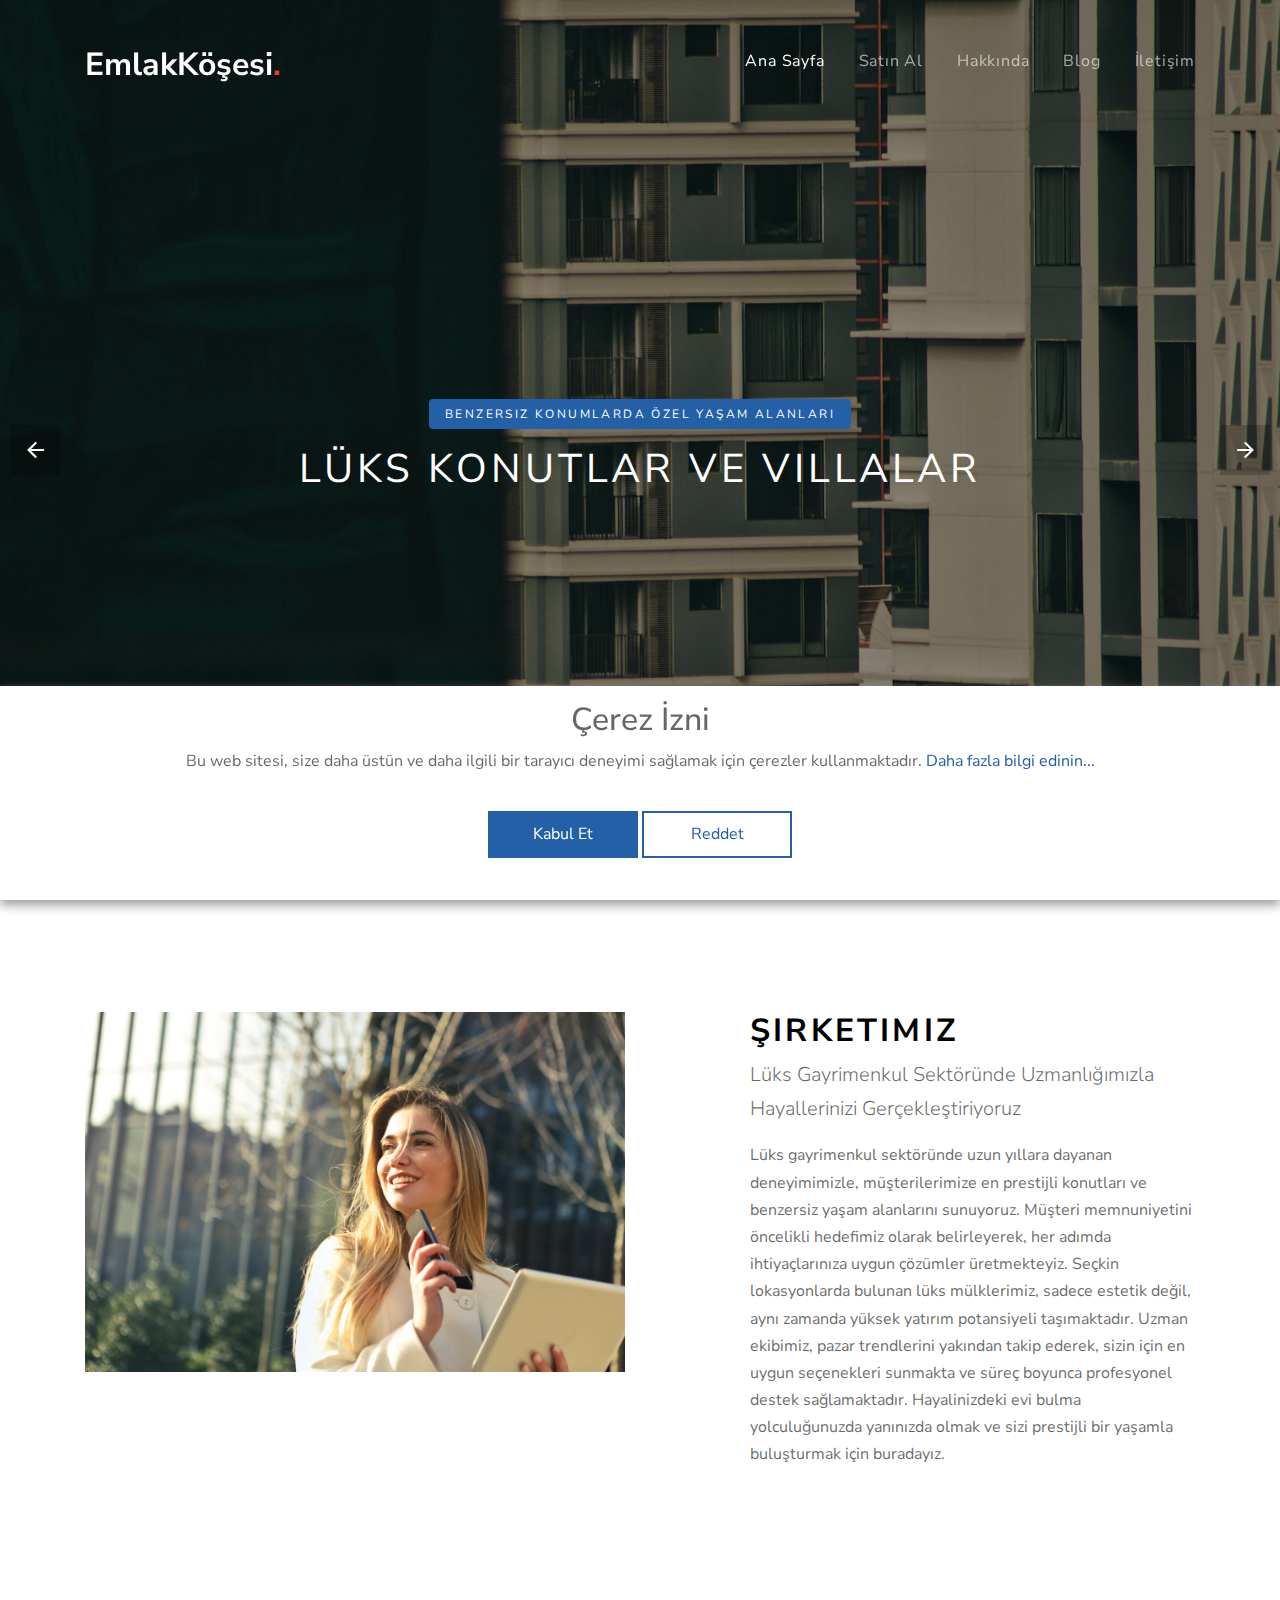
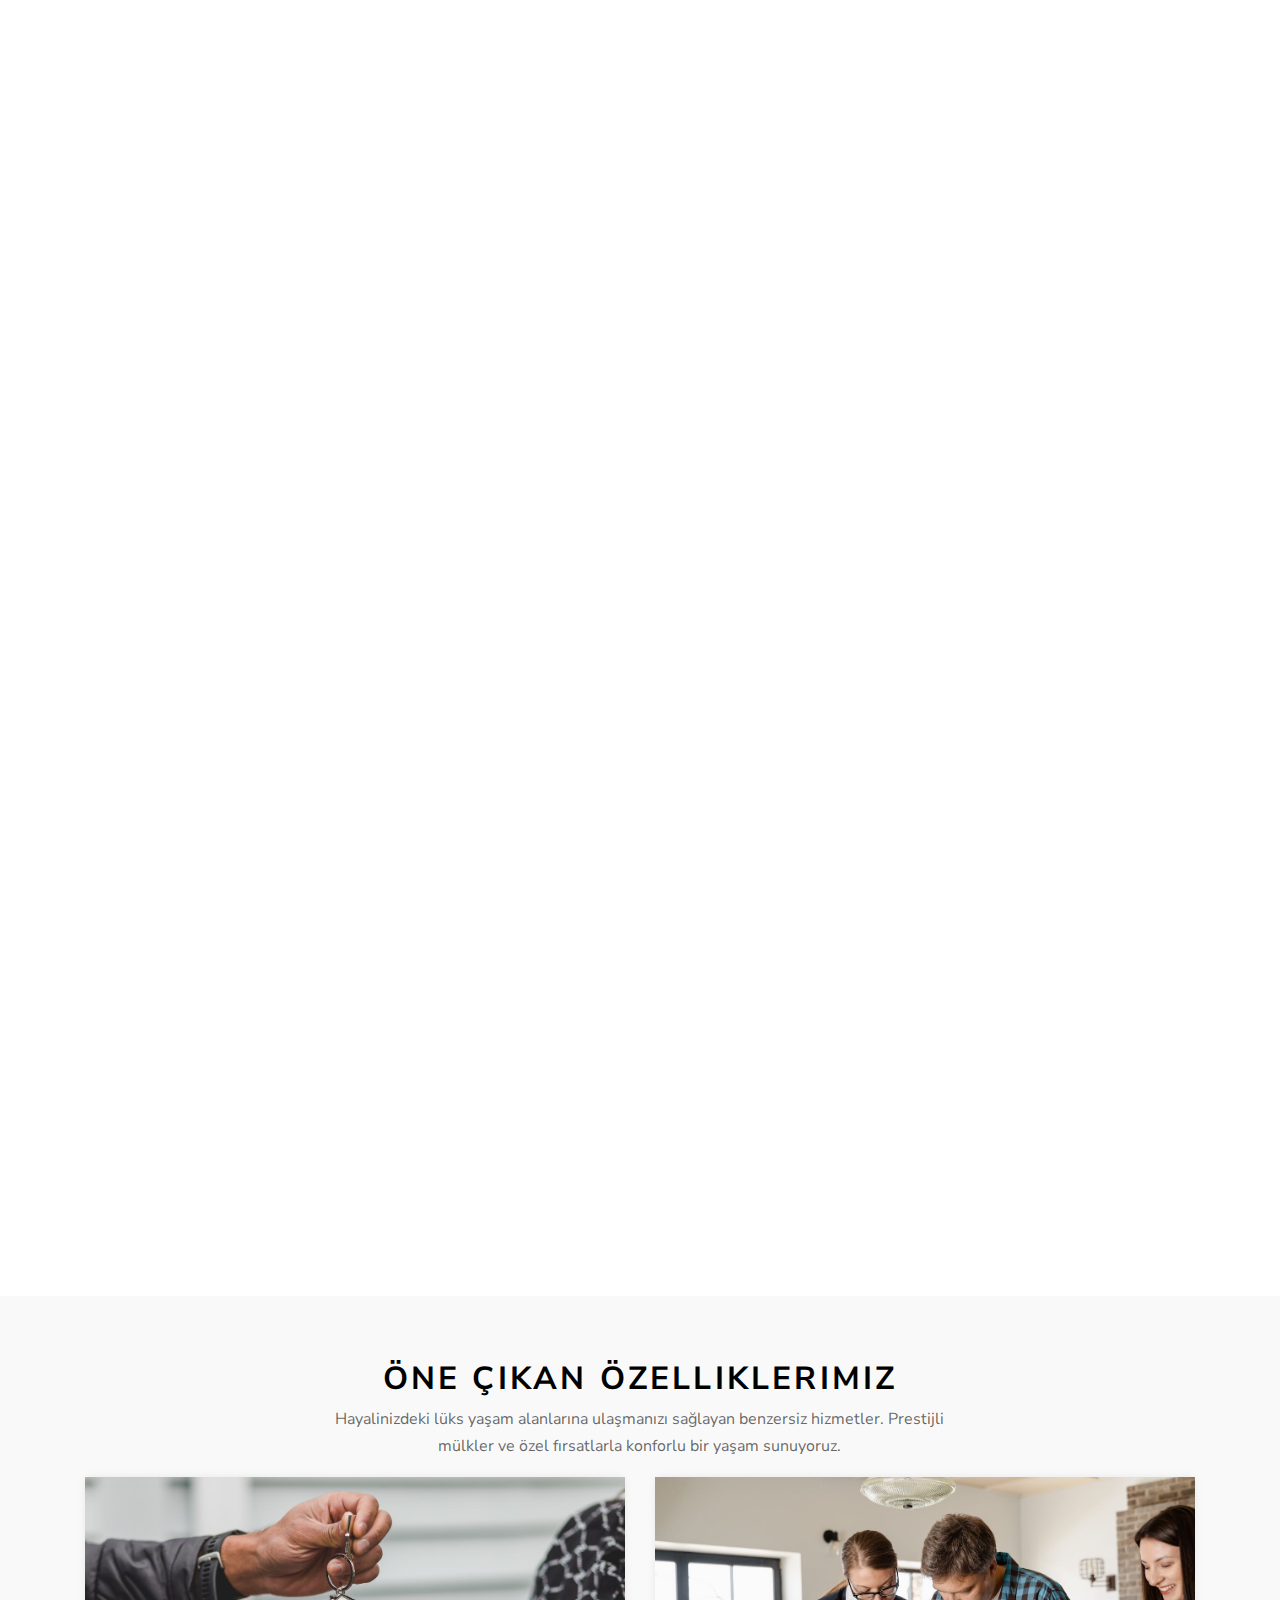
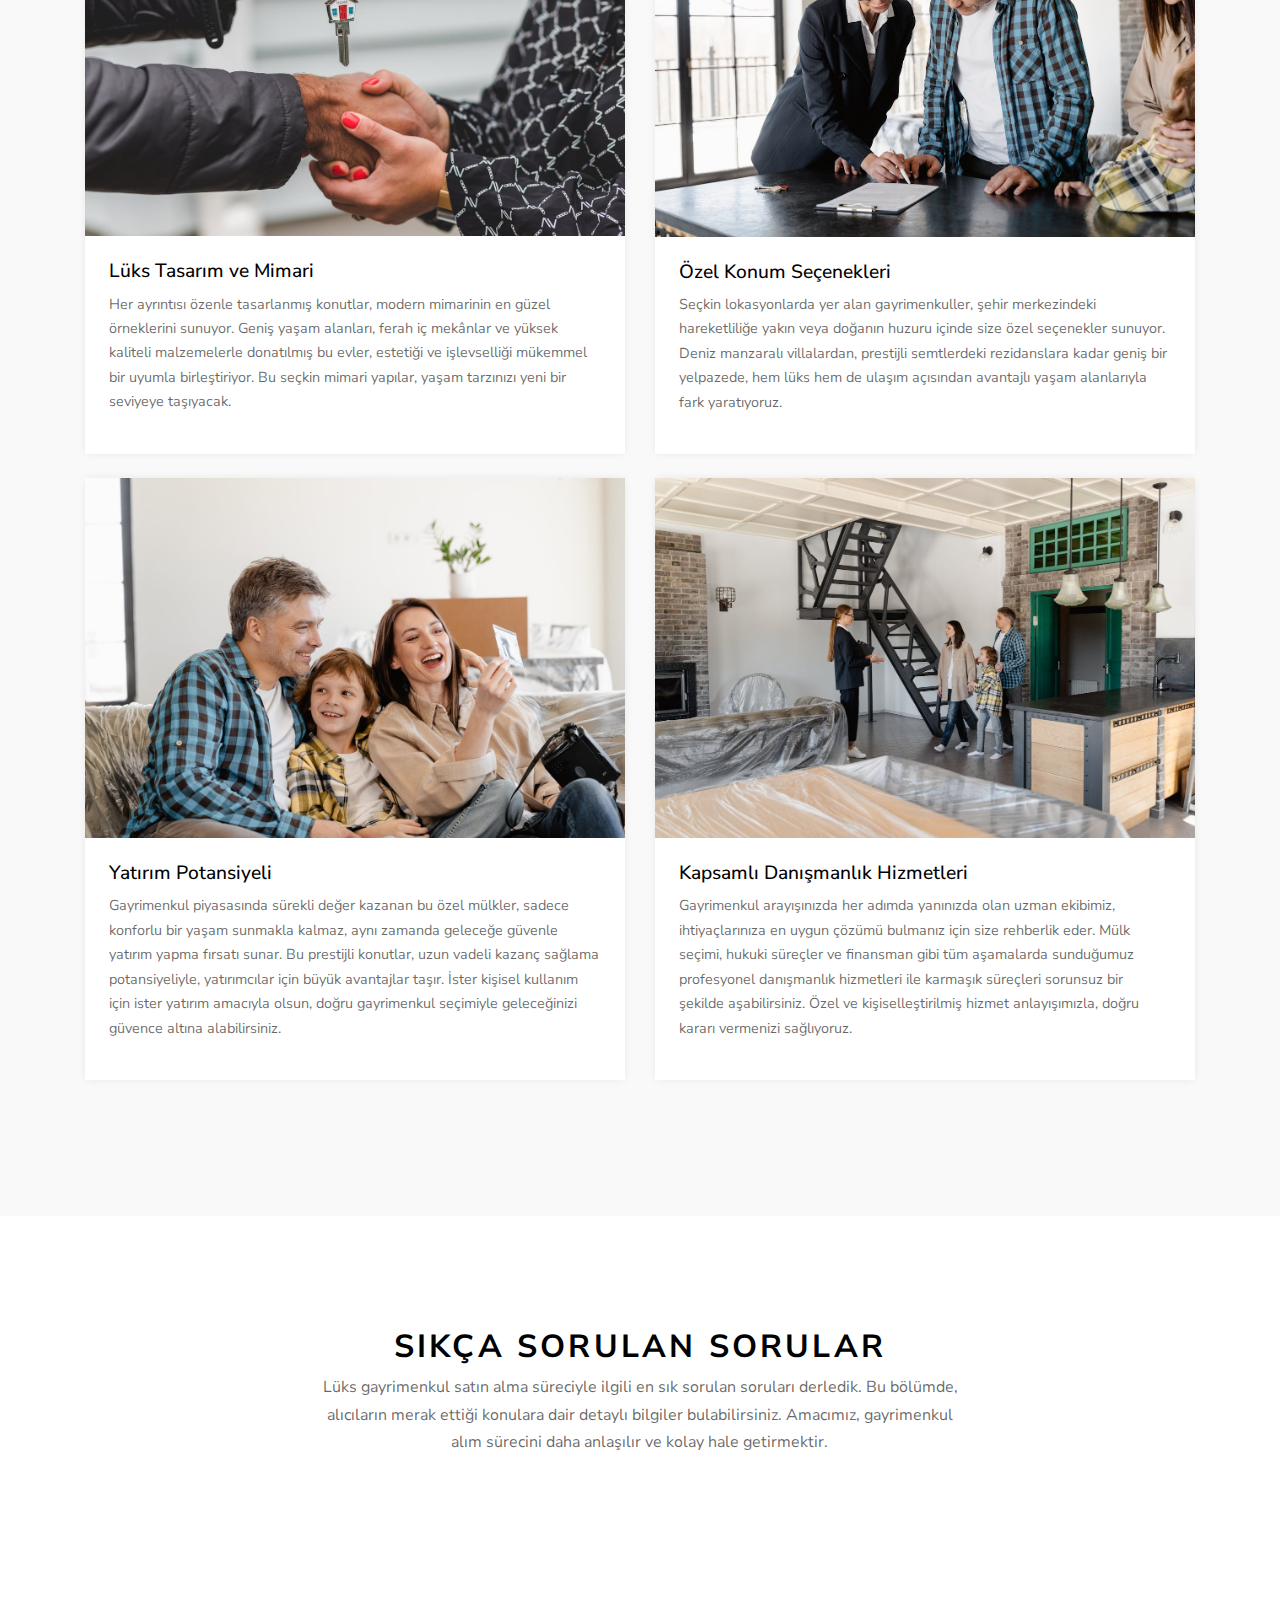
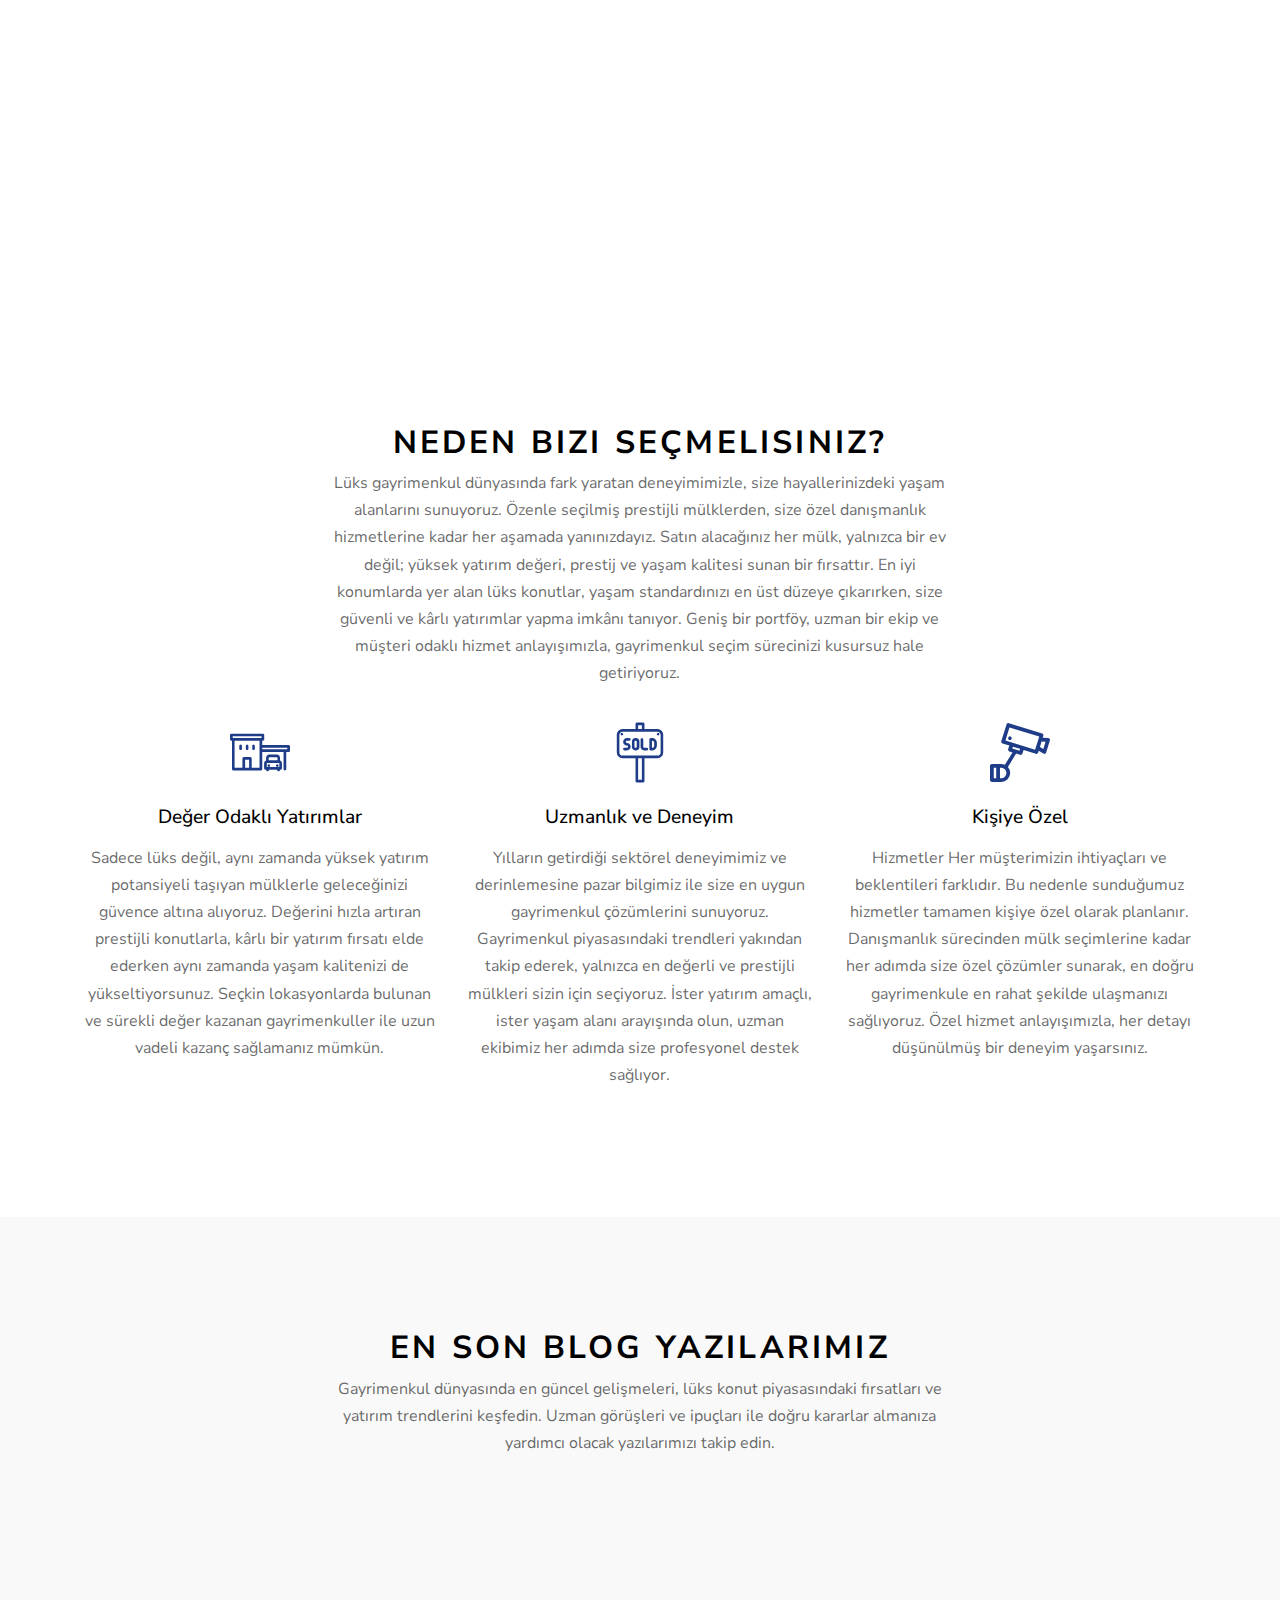
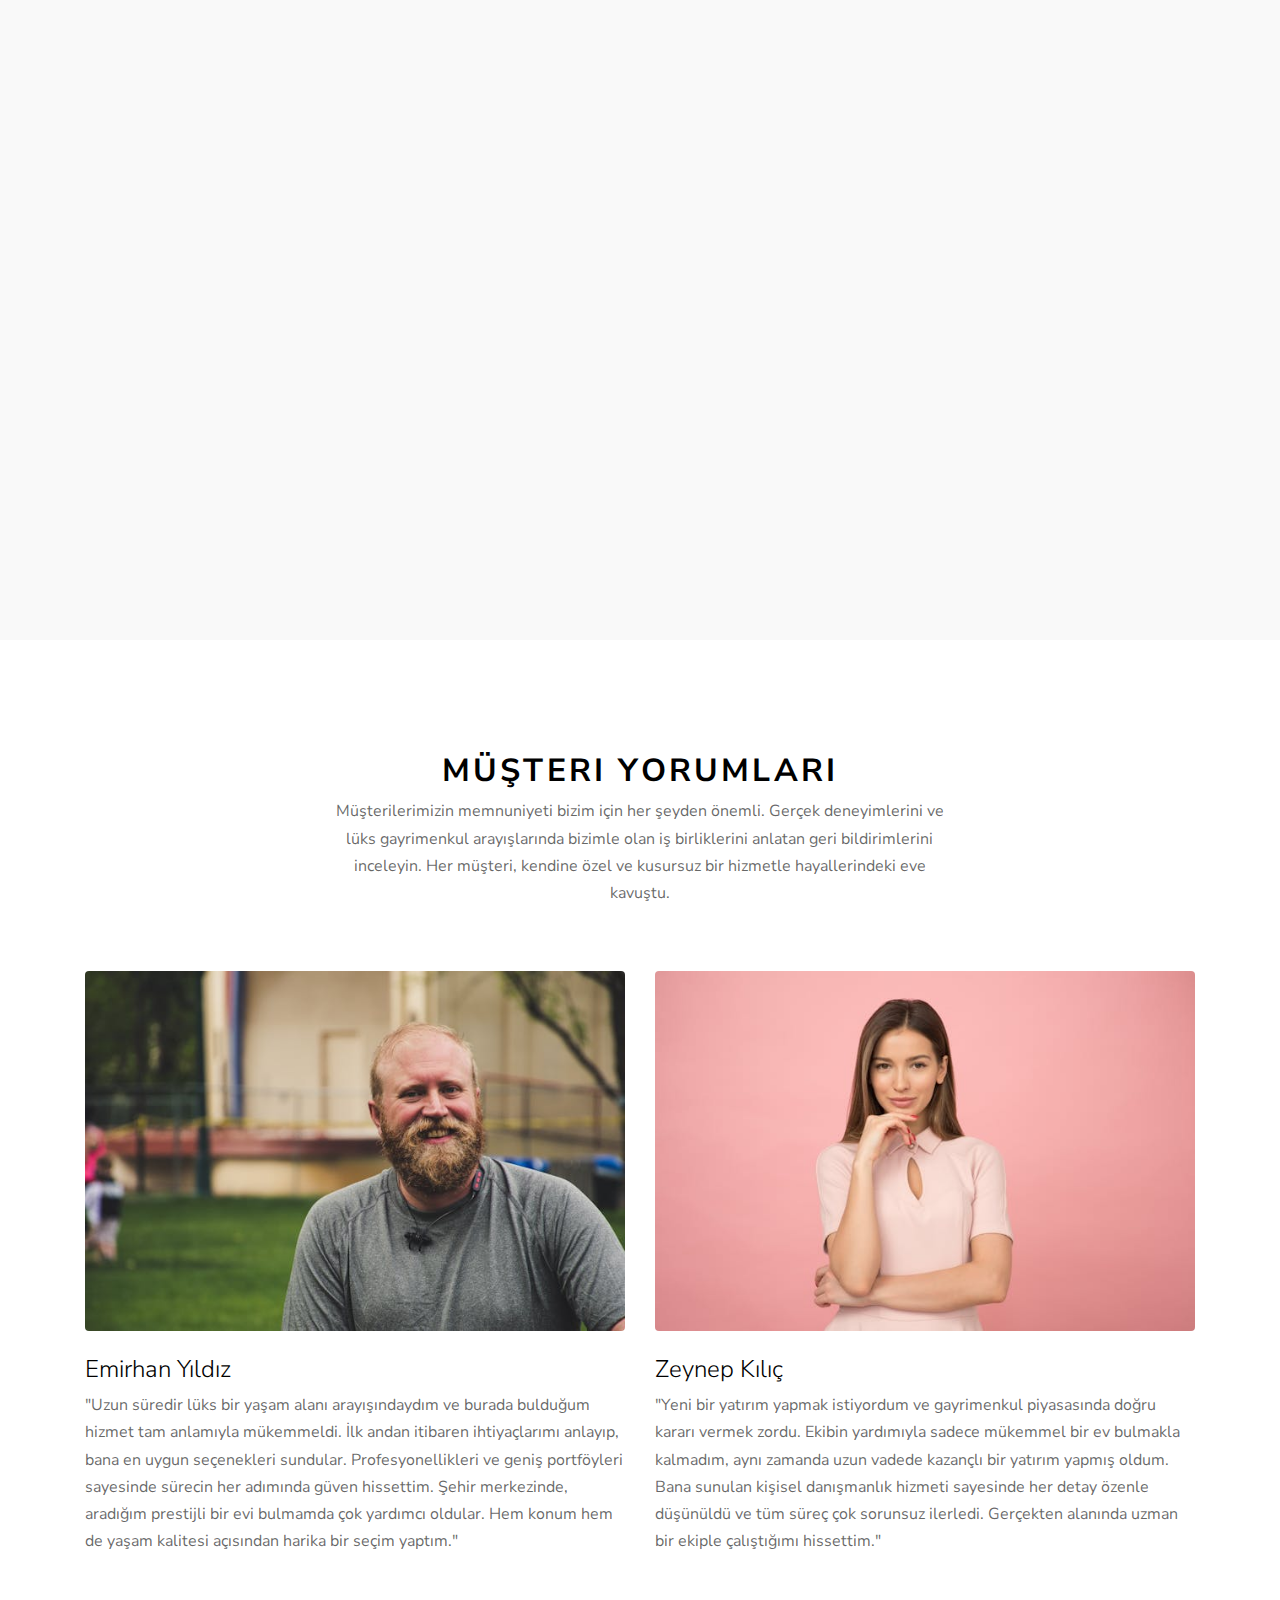
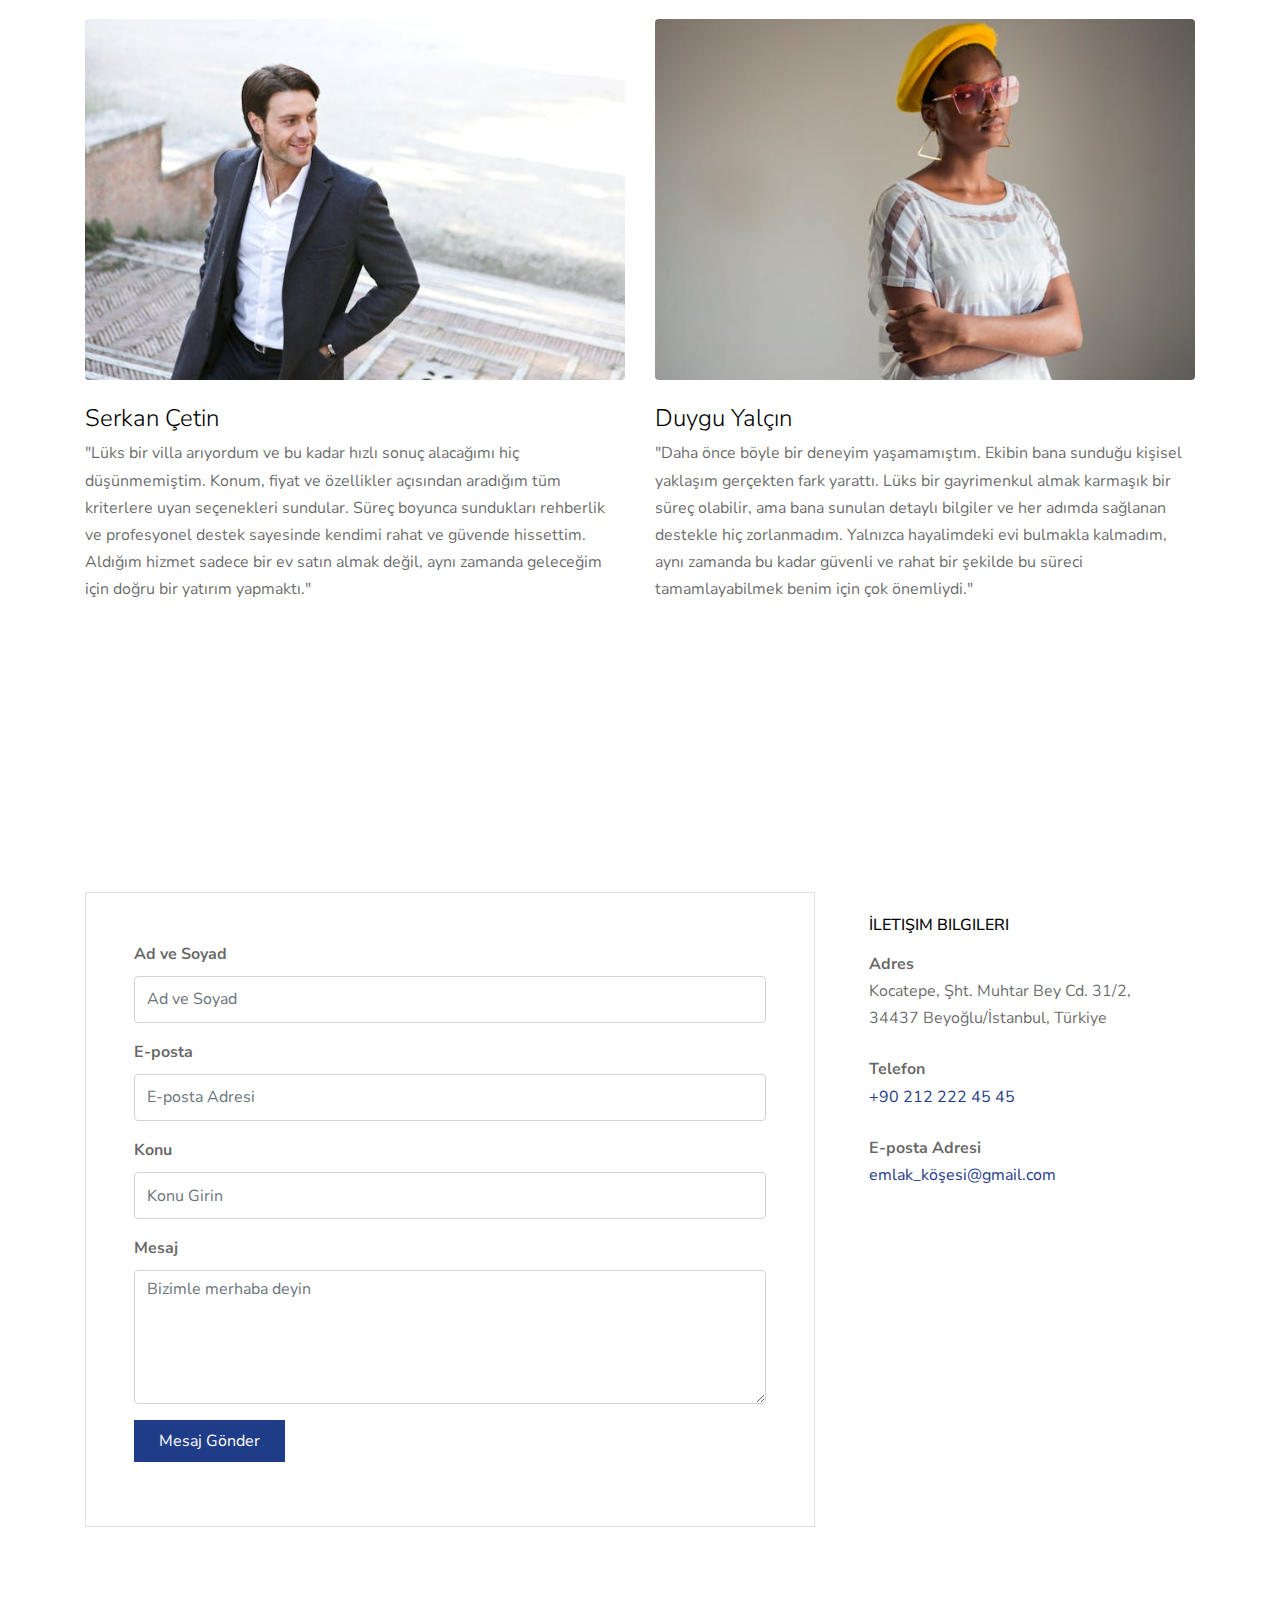
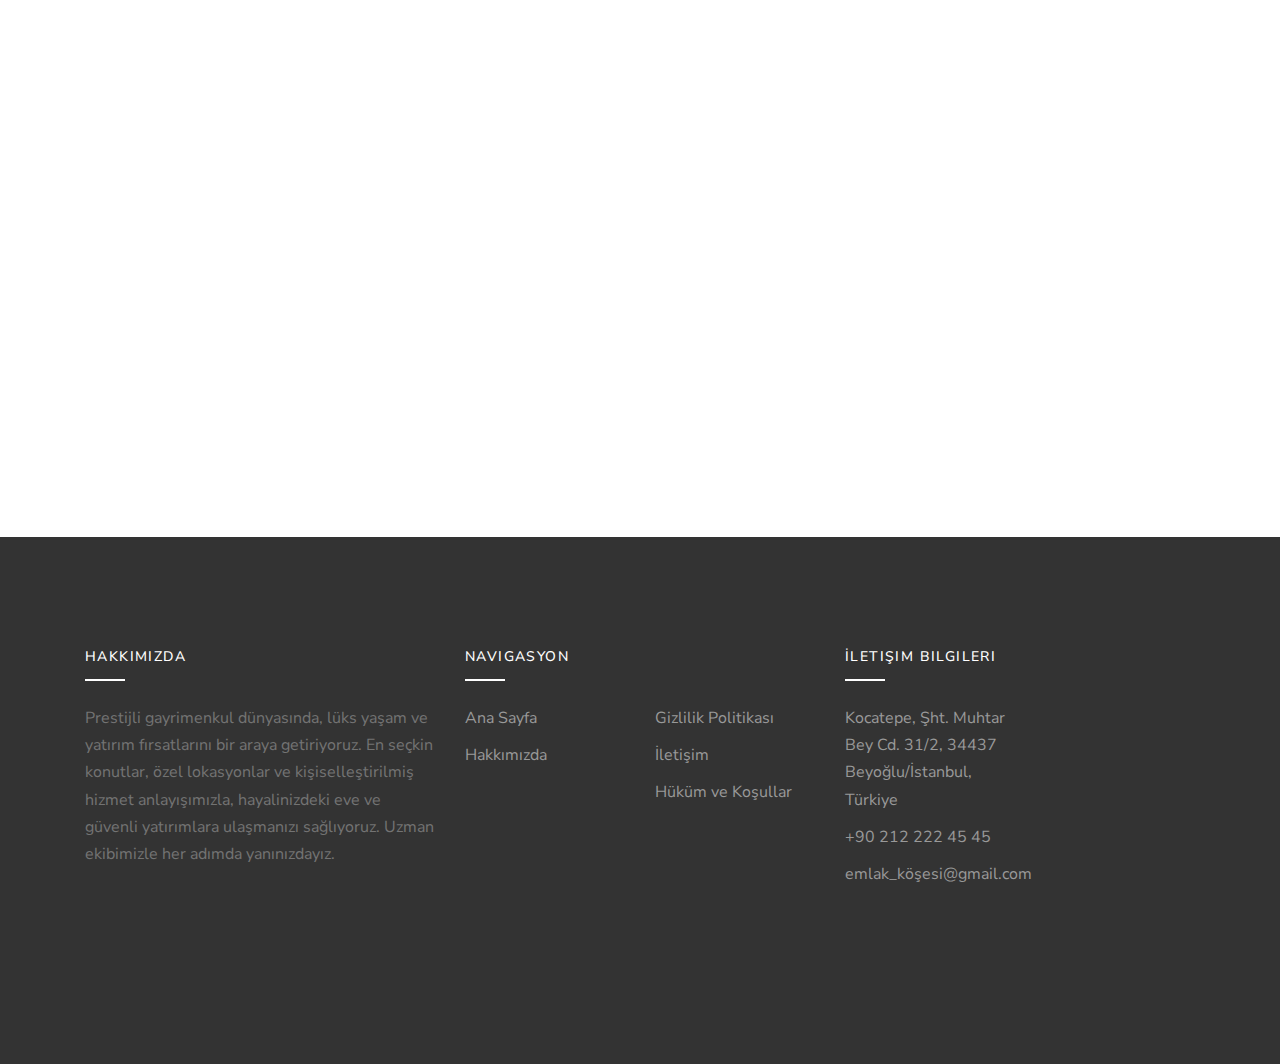
<file: index.html>
<!DOCTYPE html>
<html lang="en">
    <head>
        <title>EmlakKöşesi</title>
        <meta charset="utf-8" />
        <meta
            name="viewport"
            content="width=device-width, initial-scale=1, shrink-to-fit=no"
        />

        <link
            rel="stylesheet"
            href="https://fonts.googleapis.com/css?family=Nunito+Sans:200,300,400,700,900|Roboto+Mono:300,400,500"
        />
        <link rel="stylesheet" href="fonts/icomoon/style.css" />

        <link rel="shortcut icon" href="images/logo.png" type="image/x-icon" />

        <link rel="stylesheet" href="css/bootstrap.min.css" />
        <link rel="stylesheet" href="css/magnific-popup.css" />
        <link rel="stylesheet" href="css/jquery-ui.css" />
        <link rel="stylesheet" href="css/owl.carousel.min.css" />
        <link rel="stylesheet" href="css/owl.theme.default.min.css" />
        <link rel="stylesheet" href="css/bootstrap-datepicker.css" />
        <link rel="stylesheet" href="css/mediaelementplayer.css" />
        <link rel="stylesheet" href="css/animate.css" />
        <link rel="stylesheet" href="fonts/flaticon/font/flaticon.css" />
        <link rel="stylesheet" href="css/fl-bigmug-line.css" />

        <link rel="stylesheet" href="css/aos.css" />

        <link rel="stylesheet" href="css/style.css" />
    </head>
    <body>
        <div class="site-loader"></div>

        <div class="site-wrap">
            <div class="site-mobile-menu">
                <div class="site-mobile-menu-header">
                    <div class="site-mobile-menu-close mt-3">
                        <span class="icon-close2 js-menu-toggle"></span>
                    </div>
                </div>
                <div class="site-mobile-menu-body"></div>
            </div>
            <!-- .site-mobile-menu -->

            <div class="site-navbar mt-4">
                <div class="container py-1">
                    <div class="row align-items-center">
                        <div class="col-8 col-md-8 col-lg-4">
                            <h1 class="mb-0">
                                <a href="index.html" class="text-white h2 mb-0">
                                    <strong
                                        >EmlakKöşesi<span class="text-danger"
                                            >.</span
                                        ></strong
                                    >
                                </a>
                            </h1>
                        </div>
                        <div class="col-4 col-md-4 col-lg-8">
                            <nav
                                class="site-navigation text-right text-md-right"
                                role="navigation"
                            >
                                <div
                                    class="d-inline-block d-lg-none ml-md-0 mr-auto py-3"
                                >
                                    <a
                                        href="#"
                                        class="site-menu-toggle js-menu-toggle text-white"
                                    >
                                        <span class="icon-menu h3"></span>
                                    </a>
                                </div>

                                <ul
                                    class="site-menu js-clone-nav d-none d-lg-block"
                                >
                                    <li class="active">
                                        <a href="index.html">Ana Sayfa</a>
                                    </li>
                                    <li><a href="service.html">Satın Al</a></li>
                                    <li><a href="about.html">Hakkında</a></li>

                                    <li><a href="blog.html">Blog</a></li>
                                    <li><a href="contact.html">İletişim</a></li>
                                </ul>
                            </nav>
                        </div>
                    </div>
                </div>
            </div>
        </div>

        <div class="slide-one-item home-slider owl-carousel">
            <div
                class="site-blocks-cover overlay"
                style="background-image: url(images/hero_bg_1.jpg)"
                data-aos="fade"
                data-stellar-background-ratio="0.5"
            >
                <div class="container">
                    <div
                        class="row align-items-center justify-content-center text-center"
                    >
                        <div class="col-md-10">
                            <span
                                class="d-inline-block bg-success text-white px-3 mb-3 property-offer-type rounded"
                                >Benzersiz Konumlarda Özel Yaşam Alanları</span
                            >
                            <h1 class="mb-2">Lüks Konutlar ve Villalar</h1>
                        </div>
                    </div>
                </div>
            </div>

            <div
                class="site-blocks-cover overlay"
                style="background-image: url(images/hero_bg_2.jpg)"
                data-aos="fade"
                data-stellar-background-ratio="0.5"
            >
                <div class="container">
                    <div
                        class="row align-items-center justify-content-center text-center"
                    >
                        <div class="col-md-10">
                            <span
                                class="d-inline-block bg-danger text-white px-3 mb-3 property-offer-type rounded"
                                >Yatırım ve Konforu Bir Araya Getiren
                                Mülkler</span
                            >
                            <h1 class="mb-2">
                                Prestijli Gayrimenkul Fırsatları
                            </h1>
                        </div>
                    </div>
                </div>
            </div>
        </div>

        <div class="site-section">
            <div class="container">
                <div class="row">
                    <div
                        class="col-md-6"
                        data-aos="fade-up"
                        data-aos-delay="100"
                    >
                        <img
                            src="images/about.jpg"
                            alt="Image"
                            class="img-fluid"
                        />
                    </div>
                    <div
                        class="col-md-5 ml-auto"
                        data-aos="fade-up"
                        data-aos-delay="200"
                    >
                        <div class="site-section-title">
                            <h2>Şirketimiz</h2>
                        </div>
                        <p class="lead">
                            Lüks Gayrimenkul Sektöründe Uzmanlığımızla
                            Hayallerinizi Gerçekleştiriyoruz
                        </p>
                        <p>
                            Lüks gayrimenkul sektöründe uzun yıllara dayanan
                            deneyimimizle, müşterilerimize en prestijli
                            konutları ve benzersiz yaşam alanlarını sunuyoruz.
                            Müşteri memnuniyetini öncelikli hedefimiz olarak
                            belirleyerek, her adımda ihtiyaçlarınıza uygun
                            çözümler üretmekteyiz. Seçkin lokasyonlarda bulunan
                            lüks mülklerimiz, sadece estetik değil, aynı zamanda
                            yüksek yatırım potansiyeli taşımaktadır. Uzman
                            ekibimiz, pazar trendlerini yakından takip ederek,
                            sizin için en uygun seçenekleri sunmakta ve süreç
                            boyunca profesyonel destek sağlamaktadır.
                            Hayalinizdeki evi bulma yolculuğunuzda yanınızda
                            olmak ve sizi prestijli bir yaşamla buluşturmak için
                            buradayız.
                        </p>
                    </div>
                </div>
            </div>
        </div>

        <div class="site-section">
            <div class="container">
                <div class="row mb-5 justify-content-center" data-aos="fade-up">
                    <div class="col-md-7">
                        <div class="site-section-title text-center">
                            <h2>Ekibimiz</h2>
                            <p>
                                Lüks gayrimenkul sektöründe uzmanlaşmış
                                profesyonellerden oluşan dinamik ekibimiz, her
                                biri kendi alanında deneyimli ve donanımlıdır.
                                Müşterilerimizin ihtiyaçlarını anlamak ve onlara
                                en iyi hizmeti sunmak için birlikte çalışıyoruz.
                                Her bir ekip üyesi, gayrimenkul alanında sunduğu
                                benzersiz bilgi ve becerileriyle, hayalinizdeki
                                evi bulma sürecinde yanınızda olmaktan mutluluk
                                duyar.
                            </p>
                        </div>
                    </div>
                </div>
                <div class="row">
                    <div
                        class="col-md-6 col-lg-4 mb-5 mb-lg-5"
                        data-aos="fade-up"
                        data-aos-delay="200"
                    >
                        <div class="team-member">
                            <img
                                src="images/person_1.jpg"
                                alt="Image"
                                class="img-fluid rounded mb-4"
                            />

                            <div class="text">
                                <h2
                                    class="mb-2 font-weight-light text-black h4"
                                >
                                    Caner Kılıç
                                </h2>
                                <span class="d-block mb-3 text-white-opacity-05"
                                    >Gayrimenkul Danışmanı</span
                                >
                                <p>
                                    Caner, lüks konut piyasasında uzmanlaşmış
                                    bir gayrimenkul danışmanıdır. Müşterilerine
                                    en iyi seçenekleri sunarak, yatırımlarını en
                                    doğru şekilde değerlendirmelerine yardımcı
                                    olmaktadır.
                                </p>
                            </div>
                        </div>
                    </div>

                    <div
                        class="col-md-6 col-lg-4 mb-5 mb-lg-5"
                        data-aos="fade-up"
                        data-aos-delay="300"
                    >
                        <div class="team-member">
                            <img
                                src="images/person_2.jpg"
                                alt="Image"
                                class="img-fluid rounded mb-4"
                            />

                            <div class="text">
                                <h2
                                    class="mb-2 font-weight-light text-black h4"
                                >
                                    Bora Şahin
                                </h2>
                                <span class="d-block mb-3 text-white-opacity-05"
                                    >Satış Müdürü</span
                                >
                                <p>
                                    Bora, satış stratejileri geliştirme ve
                                    uygulama konusundaki uzmanlığıyla, ekibin en
                                    önemli isimlerinden biridir. Lüks
                                    gayrimenkul pazarlama süreçlerinde geniş bir
                                    deneyime sahiptir.
                                </p>
                            </div>
                        </div>
                    </div>

                    <div
                        class="col-md-6 col-lg-4 mb-5 mb-lg-5"
                        data-aos="fade-up"
                        data-aos-delay="400"
                    >
                        <div class="team-member">
                            <img
                                src="images/person_3.jpg"
                                alt="Image"
                                class="img-fluid rounded mb-4"
                            />

                            <div class="text">
                                <h2
                                    class="mb-2 font-weight-light text-black h4"
                                >
                                    Emre Yılmaz
                                </h2>
                                <span class="d-block mb-3 text-white-opacity-05"
                                    >Pazar Analisti</span
                                >
                                <p>
                                    Emre, gayrimenkul piyasasındaki trendleri
                                    analiz ederek, yatırımcıların bilinçli
                                    kararlar almasına yardımcı olur. Veri odaklı
                                    yaklaşımıyla, müşterilere değerli bilgiler
                                    sunmaktadır.
                                </p>
                            </div>
                        </div>
                    </div>
                </div>
            </div>
        </div>

        <div class="site-section site-section-sm bg-light">
            <div class="container">
                <div class="row justify-content-center">
                    <div class="col-md-7 text-center">
                        <div class="site-section-title">
                            <h2>Öne Çıkan Özelliklerimiz</h2>
                        </div>
                        <p>
                            Hayalinizdeki lüks yaşam alanlarına ulaşmanızı
                            sağlayan benzersiz hizmetler. Prestijli mülkler ve
                            özel fırsatlarla konforlu bir yaşam sunuyoruz.
                        </p>
                    </div>
                </div>
                <div class="row mb-5">
                    <div class="col-md-6 col-lg-6 mb-4">
                        <div class="property-entry h-100">
                            <a class="property-thumbnail">
                                <img
                                    src="images/feature-1.jpg"
                                    alt="Image"
                                    class="img-fluid"
                                />
                            </a>
                            <div class="p-4 property-body">
                                <h2 class="property-title">
                                    <a>Lüks Tasarım ve Mimari</a>
                                </h2>
                                <span class="property-location d-block mb-3">
                                    Her ayrıntısı özenle tasarlanmış konutlar,
                                    modern mimarinin en güzel örneklerini
                                    sunuyor. Geniş yaşam alanları, ferah iç
                                    mekânlar ve yüksek kaliteli malzemelerle
                                    donatılmış bu evler, estetiği ve
                                    işlevselliği mükemmel bir uyumla
                                    birleştiriyor. Bu seçkin mimari yapılar,
                                    yaşam tarzınızı yeni bir seviyeye taşıyacak.
                                </span>
                            </div>
                        </div>
                    </div>

                    <div class="col-md-6 col-lg-6 mb-4">
                        <div class="property-entry h-100">
                            <a class="property-thumbnail">
                                <img
                                    src="images/feature-2.jpg"
                                    alt="Image"
                                    class="img-fluid"
                                />
                            </a>
                            <div class="p-4 property-body">
                                <h2 class="property-title">
                                    <a>Özel Konum Seçenekleri</a>
                                </h2>
                                <span class="property-location d-block mb-3">
                                    Seçkin lokasyonlarda yer alan
                                    gayrimenkuller, şehir merkezindeki
                                    hareketliliğe yakın veya doğanın huzuru
                                    içinde size özel seçenekler sunuyor. Deniz
                                    manzaralı villalardan, prestijli semtlerdeki
                                    rezidanslara kadar geniş bir yelpazede, hem
                                    lüks hem de ulaşım açısından avantajlı yaşam
                                    alanlarıyla fark yaratıyoruz.
                                </span>
                            </div>
                        </div>
                    </div>

                    <div class="col-md-6 col-lg-6 mb-4">
                        <div class="property-entry h-100">
                            <a class="property-thumbnail">
                                <img
                                    src="images/feature-3.jpg"
                                    alt="Image"
                                    class="img-fluid"
                                />
                            </a>
                            <div class="p-4 property-body">
                                <h2 class="property-title">
                                    <a> Yatırım Potansiyeli</a>
                                </h2>
                                <span class="property-location d-block mb-3">
                                    Gayrimenkul piyasasında sürekli değer
                                    kazanan bu özel mülkler, sadece konforlu bir
                                    yaşam sunmakla kalmaz, aynı zamanda geleceğe
                                    güvenle yatırım yapma fırsatı sunar. Bu
                                    prestijli konutlar, uzun vadeli kazanç
                                    sağlama potansiyeliyle, yatırımcılar için
                                    büyük avantajlar taşır. İster kişisel
                                    kullanım için ister yatırım amacıyla olsun,
                                    doğru gayrimenkul seçimiyle geleceğinizi
                                    güvence altına alabilirsiniz.
                                </span>
                            </div>
                        </div>
                    </div>

                    <div class="col-md-6 col-lg-6 mb-4">
                        <div class="property-entry h-100">
                            <a class="property-thumbnail">
                                <img
                                    src="images/feature-4.jpg"
                                    alt="Image"
                                    class="img-fluid"
                                />
                            </a>
                            <div class="p-4 property-body">
                                <h2 class="property-title">
                                    <a>Kapsamlı Danışmanlık Hizmetleri</a>
                                </h2>
                                <span class="property-location d-block mb-3">
                                    Gayrimenkul arayışınızda her adımda
                                    yanınızda olan uzman ekibimiz,
                                    ihtiyaçlarınıza en uygun çözümü bulmanız
                                    için size rehberlik eder. Mülk seçimi,
                                    hukuki süreçler ve finansman gibi tüm
                                    aşamalarda sunduğumuz profesyonel
                                    danışmanlık hizmetleri ile karmaşık
                                    süreçleri sorunsuz bir şekilde
                                    aşabilirsiniz. Özel ve kişiselleştirilmiş
                                    hizmet anlayışımızla, doğru kararı vermenizi
                                    sağlıyoruz.
                                </span>
                            </div>
                        </div>
                    </div>
                </div>
            </div>
        </div>

        <div class="site-section">
            <div class="container">
                <div class="row justify-content-center mb-5">
                    <div class="col-md-7 text-center">
                        <div class="site-section-title">
                            <h2>Sıkça Sorulan Sorular</h2>
                        </div>
                        <p>
                            Lüks gayrimenkul satın alma süreciyle ilgili en sık
                            sorulan soruları derledik. Bu bölümde, alıcıların
                            merak ettiği konulara dair detaylı bilgiler
                            bulabilirsiniz. Amacımız, gayrimenkul alım sürecini
                            daha anlaşılır ve kolay hale getirmektir.
                        </p>
                    </div>
                </div>

                <div
                    class="row justify-content-center"
                    data-aos="fade"
                    data-aos-delay="100"
                >
                    <div class="col-md-8">
                        <div class="accordion unit-8" id="accordion">
                            <div class="accordion-item">
                                <h3 class="mb-0 heading">
                                    <a
                                        class="btn-block"
                                        data-toggle="collapse"
                                        href="#collapseOne"
                                        role="button"
                                        aria-expanded="true"
                                        aria-controls="collapseOne"
                                    >
                                        Lüks gayrimenkul alırken nelere dikkat
                                        etmeliyim?<span class="icon"></span>
                                    </a>
                                </h3>
                                <div
                                    id="collapseOne"
                                    class="collapse show"
                                    aria-labelledby="headingOne"
                                    data-parent="#accordion"
                                >
                                    <div class="body-text">
                                        <p>
                                            Lüks gayrimenkul alırken konum,
                                            mülkün kalitesi, çevredeki olanaklar
                                            ve gelecekteki değer artışı gibi
                                            faktörleri göz önünde
                                            bulundurmalısınız. Ayrıca, mülkü
                                            etkileyen yerel piyasa trendlerini
                                            ve gelişmeleri de araştırmanız
                                            faydalıdır.
                                        </p>
                                    </div>
                                </div>
                            </div>
                            <!-- .accordion-item -->

                            <div class="accordion-item">
                                <h3 class="mb-0 heading">
                                    <a
                                        class="btn-block"
                                        data-toggle="collapse"
                                        href="#collapseTwo"
                                        role="button"
                                        aria-expanded="false"
                                        aria-controls="collapseTwo"
                                        >Yatırım amaçlı gayrimenkul almak ne
                                        kadar güvenlidir?<span
                                            class="icon"
                                        ></span>
                                    </a>
                                </h3>
                                <div
                                    id="collapseTwo"
                                    class="collapse"
                                    aria-labelledby="headingOne"
                                    data-parent="#accordion"
                                >
                                    <div class="body-text">
                                        <p>
                                            Yatırım amaçlı gayrimenkul almak
                                            genellikle güvenli bir yatırım
                                            seçeneği olarak kabul edilir. Ancak,
                                            doğru lokasyon ve mülk seçimi
                                            yapmak, potansiyel kazançlarınızı
                                            etkileyen önemli faktörlerdir. Pazar
                                            analizi yaparak ve uzman görüşleri
                                            alarak daha bilinçli kararlar
                                            verebilirsiniz.
                                        </p>
                                    </div>
                                </div>
                            </div>
                            <!-- .accordion-item -->

                            <div class="accordion-item">
                                <h3 class="mb-0 heading">
                                    <a
                                        class="btn-block"
                                        data-toggle="collapse"
                                        href="#collapseThree"
                                        role="button"
                                        aria-expanded="false"
                                        aria-controls="collapseThree"
                                    >
                                        Gayrimenkul alım sürecinde hangi
                                        belgeleri hazırlamam gerekiyor?
                                        <span class="icon"></span>
                                    </a>
                                </h3>
                                <div
                                    id="collapseThree"
                                    class="collapse"
                                    aria-labelledby="headingOne"
                                    data-parent="#accordion"
                                >
                                    <div class="body-text">
                                        <p>
                                            Gayrimenkul alım sürecinde kimlik
                                            belgesi, gelir belgeleri, banka
                                            hesap dökümleri gibi kişisel
                                            belgelerin yanı sıra, tapu ve
                                            mülkiyet belgeleri gibi gayrimenkule
                                            ait belgeleri de hazırlamanız
                                            gerekmektedir. Uzman ekibimiz,
                                            gerekli belgeler konusunda size
                                            rehberlik edecektir.
                                        </p>
                                    </div>
                                </div>
                            </div>
                            <!-- .accordion-item -->

                            <div class="accordion-item">
                                <h3 class="mb-0 heading">
                                    <a
                                        class="btn-block"
                                        data-toggle="collapse"
                                        href="#collapseFour"
                                        role="button"
                                        aria-expanded="false"
                                        aria-controls="collapseFour"
                                        >Lüks gayrimenkul satın alırken
                                        finansman seçenekleri nelerdir?<span
                                            class="icon"
                                        ></span>
                                    </a>
                                </h3>
                                <div
                                    id="collapseFour"
                                    class="collapse"
                                    aria-labelledby="headingOne"
                                    data-parent="#accordion"
                                >
                                    <div class="body-text">
                                        <p>
                                            Lüks gayrimenkul satın alırken,
                                            banka kredisi, ipotek veya kişisel
                                            tasarruflar gibi çeşitli finansman
                                            seçenekleri bulunmaktadır. Kredi
                                            almak istiyorsanız, finansal
                                            durumunuzu gözden geçirerek uygun
                                            faiz oranlarını ve geri ödeme
                                            planlarını araştırmalısınız.
                                            Uzmanlarımız, finansman süreci
                                            hakkında detaylı bilgi vermekten
                                            memnuniyet duyar.
                                        </p>
                                    </div>
                                </div>
                            </div>
                            <!-- .accordion-item -->
                        </div>
                    </div>
                </div>
            </div>
        </div>

        <div class="site-section">
            <div class="container">
                <div class="row justify-content-center">
                    <div class="col-md-7 text-center">
                        <div class="site-section-title">
                            <h2>Neden Bizi Seçmelisiniz?</h2>
                        </div>
                        <p>
                            Lüks gayrimenkul dünyasında fark yaratan
                            deneyimimizle, size hayallerinizdeki yaşam
                            alanlarını sunuyoruz. Özenle seçilmiş prestijli
                            mülklerden, size özel danışmanlık hizmetlerine kadar
                            her aşamada yanınızdayız. Satın alacağınız her mülk,
                            yalnızca bir ev değil; yüksek yatırım değeri,
                            prestij ve yaşam kalitesi sunan bir fırsattır. En
                            iyi konumlarda yer alan lüks konutlar, yaşam
                            standardınızı en üst düzeye çıkarırken, size güvenli
                            ve kârlı yatırımlar yapma imkânı tanıyor. Geniş bir
                            portföy, uzman bir ekip ve müşteri odaklı hizmet
                            anlayışımızla, gayrimenkul seçim sürecinizi kusursuz
                            hale getiriyoruz.
                        </p>
                    </div>
                </div>

                <div class="row">
                    <div class="col-md-6 col-lg-4">
                        <a href="#" class="service text-center">
                            <span class="icon flaticon-house"></span>
                            <h2 class="service-heading">
                                Değer Odaklı Yatırımlar
                            </h2>
                            <p>
                                Sadece lüks değil, aynı zamanda yüksek yatırım
                                potansiyeli taşıyan mülklerle geleceğinizi
                                güvence altına alıyoruz. Değerini hızla artıran
                                prestijli konutlarla, kârlı bir yatırım fırsatı
                                elde ederken aynı zamanda yaşam kalitenizi de
                                yükseltiyorsunuz. Seçkin lokasyonlarda bulunan
                                ve sürekli değer kazanan gayrimenkuller ile uzun
                                vadeli kazanç sağlamanız mümkün.
                            </p>
                        </a>
                    </div>
                    <div class="col-md-6 col-lg-4">
                        <a href="#" class="service text-center">
                            <span class="icon flaticon-sold"></span>
                            <h2 class="service-heading">Uzmanlık ve Deneyim</h2>
                            <p>
                                Yılların getirdiği sektörel deneyimimiz ve
                                derinlemesine pazar bilgimiz ile size en uygun
                                gayrimenkul çözümlerini sunuyoruz. Gayrimenkul
                                piyasasındaki trendleri yakından takip ederek,
                                yalnızca en değerli ve prestijli mülkleri sizin
                                için seçiyoruz. İster yatırım amaçlı, ister
                                yaşam alanı arayışında olun, uzman ekibimiz her
                                adımda size profesyonel destek sağlıyor.
                            </p>
                        </a>
                    </div>
                    <div class="col-md-6 col-lg-4">
                        <a href="#" class="service text-center">
                            <span class="icon flaticon-camera"></span>
                            <h2 class="service-heading">Kişiye Özel</h2>
                            <p>
                                Hizmetler Her müşterimizin ihtiyaçları ve
                                beklentileri farklıdır. Bu nedenle sunduğumuz
                                hizmetler tamamen kişiye özel olarak planlanır.
                                Danışmanlık sürecinden mülk seçimlerine kadar
                                her adımda size özel çözümler sunarak, en doğru
                                gayrimenkule en rahat şekilde ulaşmanızı
                                sağlıyoruz. Özel hizmet anlayışımızla, her
                                detayı düşünülmüş bir deneyim yaşarsınız.
                            </p>
                        </a>
                    </div>
                </div>
            </div>
        </div>

        <div class="site-section bg-light">
            <div class="container">
                <div class="row justify-content-center mb-5">
                    <div class="col-md-7 text-center">
                        <div class="site-section-title">
                            <h2>En Son Blog Yazılarımız</h2>
                        </div>
                        <p>
                            Gayrimenkul dünyasında en güncel gelişmeleri, lüks
                            konut piyasasındaki fırsatları ve yatırım
                            trendlerini keşfedin. Uzman görüşleri ve ipuçları
                            ile doğru kararlar almanıza yardımcı olacak
                            yazılarımızı takip edin.
                        </p>
                    </div>
                </div>
                <div class="row">
                    <div
                        class="col-md-6 col-lg-4 mb-5"
                        data-aos="fade-up"
                        data-aos-delay="100"
                    >
                        <a href="#"
                            ><img
                                src="images/img_4.jpg"
                                alt="Image"
                                class="img-fluid"
                        /></a>
                        <div class="p-4 bg-white">
                            <span
                                class="d-block text-secondary small text-uppercase"
                                >Haziran 10th, 2024</span
                            >
                            <h2 class="h5 text-black mb-3">
                                <a href="#"
                                    >2024'te Lüks Gayrimenkul Yatırımı Yapmanın
                                    Avantajları</a
                                >
                            </h2>
                            <p>
                                Bu yıl, lüks gayrimenkul yatırımı yapmanın
                                sunduğu fırsatları keşfedin. Artan talepler,
                                stratejik konumlar ve hızla değer kazanan
                                mülklerle, doğru yatırım nasıl yapılır? Detaylar
                                blog yazımızda.
                            </p>
                        </div>
                    </div>
                    <div
                        class="col-md-6 col-lg-4 mb-5"
                        data-aos="fade-up"
                        data-aos-delay="200"
                    >
                        <a href="#"
                            ><img
                                src="images/img_2.jpg"
                                alt="Image"
                                class="img-fluid"
                        /></a>
                        <div class="p-4 bg-white">
                            <span
                                class="d-block text-secondary small text-uppercase"
                                >Jan 20th, 2023</span
                            >
                            <h2 class="h5 text-black mb-3">
                                <a href="#"
                                    >Gayrimenkul Alırken Dikkat Edilmesi
                                    Gerekenler</a
                                >
                            </h2>
                            <p>
                                Elit semtlerde gayrimenkul satın almak, sadece
                                yaşam kalitenizi artırmakla kalmaz, aynı zamanda
                                yatırım potansiyelinizi de güçlendirir. Konum,
                                altyapı ve gelecek projeksiyonlarına dikkat
                                etmeniz gereken önemli noktaları blog yazımızda
                                bulabilirsiniz.
                            </p>
                        </div>
                    </div>
                    <div
                        class="col-md-6 col-lg-4 mb-5"
                        data-aos="fade-up"
                        data-aos-delay="300"
                    >
                        <a href="#"
                            ><img
                                src="images/img_3.jpg"
                                alt="Image"
                                class="img-fluid"
                        /></a>
                        <div class="p-4 bg-white">
                            <span
                                class="d-block text-secondary small text-uppercase"
                                >Mayıs 11th, 2022</span
                            >
                            <h2 class="h5 text-black mb-3">
                                <a href="#"
                                    >Yatırımcılar İçin Lüks Konut Pazarı:
                                    Gelecekte Ne Bekleniyor?</a
                                >
                            </h2>
                            <p>
                                Lüks gayrimenkul pazarında yatırımcıları neler
                                bekliyor? Piyasa trendleri, riskler ve
                                potansiyel kazançlar hakkında kapsamlı bir
                                analiz. Gelecekte bu pazarda nasıl bir yol
                                haritası izlemelisiniz, öğrenmek için yazımızı
                                okuyun.
                            </p>
                        </div>
                    </div>
                </div>
            </div>
        </div>

        <div class="site-section">
            <div class="container">
                <div class="row mb-5 justify-content-center">
                    <div class="col-md-7">
                        <div class="site-section-title text-center">
                            <h2>Müşteri Yorumları</h2>
                            <p>
                                Müşterilerimizin memnuniyeti bizim için her
                                şeyden önemli. Gerçek deneyimlerini ve lüks
                                gayrimenkul arayışlarında bizimle olan iş
                                birliklerini anlatan geri bildirimlerini
                                inceleyin. Her müşteri, kendine özel ve kusursuz
                                bir hizmetle hayallerindeki eve kavuştu.
                            </p>
                        </div>
                    </div>
                </div>
                <div class="row">
                    <div class="col-md-6 col-lg-6 mb-5 mb-lg-5">
                        <div class="team-member">
                            <img
                                src="images/client-1.jpg"
                                alt="Image"
                                class="img-fluid rounded mb-4"
                            />
                            <div class="text">
                                <h2
                                    class="mb-2 font-weight-light text-black h4"
                                >
                                    Emirhan Yıldız
                                </h2>
                                <p>
                                    "Uzun süredir lüks bir yaşam alanı
                                    arayışındaydım ve burada bulduğum hizmet tam
                                    anlamıyla mükemmeldi. İlk andan itibaren
                                    ihtiyaçlarımı anlayıp, bana en uygun
                                    seçenekleri sundular. Profesyonellikleri ve
                                    geniş portföyleri sayesinde sürecin her
                                    adımında güven hissettim. Şehir merkezinde,
                                    aradığım prestijli bir evi bulmamda çok
                                    yardımcı oldular. Hem konum hem de yaşam
                                    kalitesi açısından harika bir seçim yaptım."
                                </p>
                            </div>
                        </div>
                    </div>

                    <div class="col-md-6 col-lg-6 mb-5 mb-lg-5">
                        <div class="team-member">
                            <img
                                src="images/client-2.jpg"
                                alt="Image"
                                class="img-fluid rounded mb-4"
                            />
                            <div class="text">
                                <h2
                                    class="mb-2 font-weight-light text-black h4"
                                >
                                    Zeynep Kılıç
                                </h2>
                                <p>
                                    "Yeni bir yatırım yapmak istiyordum ve
                                    gayrimenkul piyasasında doğru kararı vermek
                                    zordu. Ekibin yardımıyla sadece mükemmel bir
                                    ev bulmakla kalmadım, aynı zamanda uzun
                                    vadede kazançlı bir yatırım yapmış oldum.
                                    Bana sunulan kişisel danışmanlık hizmeti
                                    sayesinde her detay özenle düşünüldü ve tüm
                                    süreç çok sorunsuz ilerledi. Gerçekten
                                    alanında uzman bir ekiple çalıştığımı
                                    hissettim."
                                </p>
                            </div>
                        </div>
                    </div>

                    <div class="col-md-6 col-lg-6 mb-5 mb-lg-5">
                        <div class="team-member">
                            <img
                                src="images/client-3.jpg"
                                alt="Image"
                                class="img-fluid rounded mb-4"
                            />
                            <div class="text">
                                <h2
                                    class="mb-2 font-weight-light text-black h4"
                                >
                                    Serkan Çetin
                                </h2>
                                <p>
                                    "Lüks bir villa arıyordum ve bu kadar hızlı
                                    sonuç alacağımı hiç düşünmemiştim. Konum,
                                    fiyat ve özellikler açısından aradığım tüm
                                    kriterlere uyan seçenekleri sundular. Süreç
                                    boyunca sundukları rehberlik ve profesyonel
                                    destek sayesinde kendimi rahat ve güvende
                                    hissettim. Aldığım hizmet sadece bir ev
                                    satın almak değil, aynı zamanda geleceğim
                                    için doğru bir yatırım yapmaktı."
                                </p>
                            </div>
                        </div>
                    </div>

                    <div class="col-md-6 col-lg-6 mb-5 mb-lg-5">
                        <div class="team-member">
                            <img
                                src="images/client-4.jpg"
                                alt="Image"
                                class="img-fluid rounded mb-4"
                            />
                            <div class="text">
                                <h2
                                    class="mb-2 font-weight-light text-black h4"
                                >
                                    Duygu Yalçın
                                </h2>
                                <p>
                                    "Daha önce böyle bir deneyim yaşamamıştım.
                                    Ekibin bana sunduğu kişisel yaklaşım
                                    gerçekten fark yarattı. Lüks bir gayrimenkul
                                    almak karmaşık bir süreç olabilir, ama bana
                                    sunulan detaylı bilgiler ve her adımda
                                    sağlanan destekle hiç zorlanmadım. Yalnızca
                                    hayalimdeki evi bulmakla kalmadım, aynı
                                    zamanda bu kadar güvenli ve rahat bir
                                    şekilde bu süreci tamamlayabilmek benim için
                                    çok önemliydi."
                                </p>
                            </div>
                        </div>
                    </div>
                </div>
            </div>
        </div>

        <div class="site-section">
            <div class="container">
                <div class="row">
                    <div class="col-md-12 col-lg-8 mb-5">
                        <form action="#" class="p-5 bg-white border">
                            <div class="row form-group">
                                <div class="col-md-12 mb-3 mb-md-0">
                                    <label
                                        class="font-weight-bold"
                                        for="fullname"
                                        >Ad ve Soyad</label
                                    >
                                    <input
                                        type="text"
                                        id="fullname"
                                        class="form-control"
                                        placeholder="Ad ve Soyad"
                                    />
                                </div>
                            </div>
                            <div class="row form-group">
                                <div class="col-md-12">
                                    <label class="font-weight-bold" for="email"
                                        >E-posta</label
                                    >
                                    <input
                                        type="email"
                                        id="email"
                                        class="form-control"
                                        placeholder="E-posta Adresi"
                                    />
                                    <div
                                        id="result"
                                        style="color: red; font-size: 12px"
                                    ></div>
                                </div>
                            </div>
                            <div class="row form-group">
                                <div class="col-md-12">
                                    <label
                                        class="font-weight-bold"
                                        for="subject"
                                        >Konu</label
                                    >
                                    <input
                                        type="text"
                                        id="subject"
                                        class="form-control"
                                        placeholder="Konu Girin"
                                    />
                                </div>
                            </div>

                            <div class="row form-group">
                                <div class="col-md-12">
                                    <label
                                        class="font-weight-bold"
                                        for="message"
                                        >Mesaj</label
                                    >
                                    <textarea
                                        name="message"
                                        id="message"
                                        cols="30"
                                        rows="5"
                                        class="form-control"
                                        placeholder="Bizimle merhaba deyin"
                                    ></textarea>
                                </div>
                            </div>

                            <div class="row form-group">
                                <div class="col-md-12">
                                    <input
                                        type="submit"
                                        id="submit"
                                        onclick="sendForm()"
                                        value="Mesaj Gönder"
                                        class="btn btn-primary py-2 px-4 rounded-0"
                                    />
                                </div>
                            </div>
                        </form>
                    </div>

                    <div class="col-lg-4">
                        <div class="p-4 mb-3 bg-white">
                            <h3 class="h6 text-black mb-3 text-uppercase">
                                İletişim Bilgileri
                            </h3>
                            <p class="mb-0 font-weight-bold">Adres</p>
                            <p class="mb-4">
                                Kocatepe, Şht. Muhtar Bey Cd. 31/2, 34437
                                Beyoğlu/İstanbul, Türkiye
                            </p>

                            <p class="mb-0 font-weight-bold">Telefon</p>
                            <p class="mb-4">
                                <a href="#">+90 212 222 45 45</a>
                            </p>

                            <p class="mb-0 font-weight-bold">E-posta Adresi</p>
                            <p class="mb-0">
                                <a href="#">emlak_köşesi@gmail.com</a>
                            </p>
                        </div>
                    </div>

                    <iframe
                        src="https://www.google.com/maps/embed?pb=!1m18!1m12!1m3!1d42480.489122684405!2d28.999622863378193!3d41.047142344734816!2m3!1f0!2f0!3f0!3m2!1i1024!2i768!4f13.1!3m3!1m2!1s0x14cab764deeaa7fd%3A0x6515df54cd67b039!2sAlt%C4%B1n%20T%C3%BCrk%20Real%20Estate!5e0!3m2!1suk!2sua!4v1729418488619!5m2!1suk!2sua"
                        width="100%"
                        height="450"
                        style="border: 0"
                        allowfullscreen=""
                        loading="lazy"
                        referrerpolicy="no-referrer-when-downgrade"
                    ></iframe>
                </div>
            </div>
        </div>

        <footer class="site-footer">
            <div class="container">
                <div class="row">
                    <div class="col-lg-4">
                        <div class="mb-5">
                            <h3 class="footer-heading mb-4">Hakkımızda</h3>
                            <p>
                                Prestijli gayrimenkul dünyasında, lüks yaşam ve
                                yatırım fırsatlarını bir araya getiriyoruz. En
                                seçkin konutlar, özel lokasyonlar ve
                                kişiselleştirilmiş hizmet anlayışımızla,
                                hayalinizdeki eve ve güvenli yatırımlara
                                ulaşmanızı sağlıyoruz. Uzman ekibimizle her
                                adımda yanınızdayız.
                            </p>
                        </div>
                    </div>
                    <div class="col-lg-4 mb-5 mb-lg-0">
                        <div class="row mb-5">
                            <div class="col-md-12">
                                <h3 class="footer-heading mb-4">Navigasyon</h3>
                            </div>
                            <div class="col-md-6 col-lg-6">
                                <ul class="list-unstyled">
                                    <li><a href="index.html">Ana Sayfa</a></li>

                                    <li><a href="about.html">Hakkımızda</a></li>
                                </ul>
                            </div>
                            <div class="col-md-6 col-lg-6">
                                <ul class="list-unstyled">
                                    <li>
                                        <a href="privacy-policy.html"
                                            >Gizlilik Politikası</a
                                        >
                                    </li>
                                    <li><a href="contact.html">İletişim</a></li>
                                    <li>
                                        <a href="terms-of-use.html"
                                            >Hüküm ve Koşullar</a
                                        >
                                    </li>
                                </ul>
                            </div>
                        </div>
                    </div>

                    <div class="col-lg-4 mb-5 mb-lg-0">
                        <div class="row mb-5">
                            <div class="col-md-12">
                                <h3 class="footer-heading mb-4">
                                    İletişim Bilgileri
                                </h3>
                            </div>
                            <div class="col-md-6 col-lg-6">
                                <ul class="list-unstyled">
                                    <li>
                                        <a href="index.html"
                                            >Kocatepe, Şht. Muhtar Bey Cd. 31/2,
                                            34437 Beyoğlu/İstanbul, Türkiye</a
                                        >
                                    </li>
                                    <li>
                                        <a href="tel:+902122224545"
                                            >+90 212 222 45 45</a
                                        >
                                    </li>
                                    <li>
                                        <a href="mailto:elit__evler@gmail.com"
                                            >emlak_köşesi@gmail.com</a
                                        >
                                    </li>
                                </ul>
                            </div>
                        </div>
                    </div>
                </div>
            </div>
        </footer>

        <!-- Cookie banner -->
        <div class="cookie-wrapper show">
            <div>
                <i class="bx bx-cookie"></i>
                <h2 style="text-align: center">Çerez İzni</h2>
            </div>

            <div class="data">
                <p>
                    Bu web sitesi, size daha üstün ve daha ilgili bir tarayıcı
                    deneyimi sağlamak için çerezler kullanmaktadır.
                    <a href="terms-of-use.html">Daha fazla bilgi edinin...</a>
                </p>
            </div>

            <div class="buttons">
                <button class="cookie-button" id="acceptBtn">Kabul Et</button>
                <button class="cookie-button" id="declineBtn">Reddet</button>
            </div>
        </div>
        <!-- End Cookie banner -->

        <script src="js/jquery-3.3.1.min.js"></script>
        <script src="js/jquery-migrate-3.0.1.min.js"></script>
        <script src="js/jquery-ui.js"></script>
        <script src="js/popper.min.js"></script>
        <script src="js/bootstrap.min.js"></script>
        <script src="js/owl.carousel.min.js"></script>
        <script src="js/mediaelement-and-player.min.js"></script>
        <script src="js/jquery.stellar.min.js"></script>
        <script src="js/jquery.countdown.min.js"></script>
        <script src="js/jquery.magnific-popup.min.js"></script>
        <script src="js/bootstrap-datepicker.min.js"></script>
        <script src="js/aos.js"></script>

        <script src="js/main.js"></script>
        <script src="js/cookiebanner.js"></script>
        <script src="js/contact-form.js"></script>
    </body>
</html>
</file>
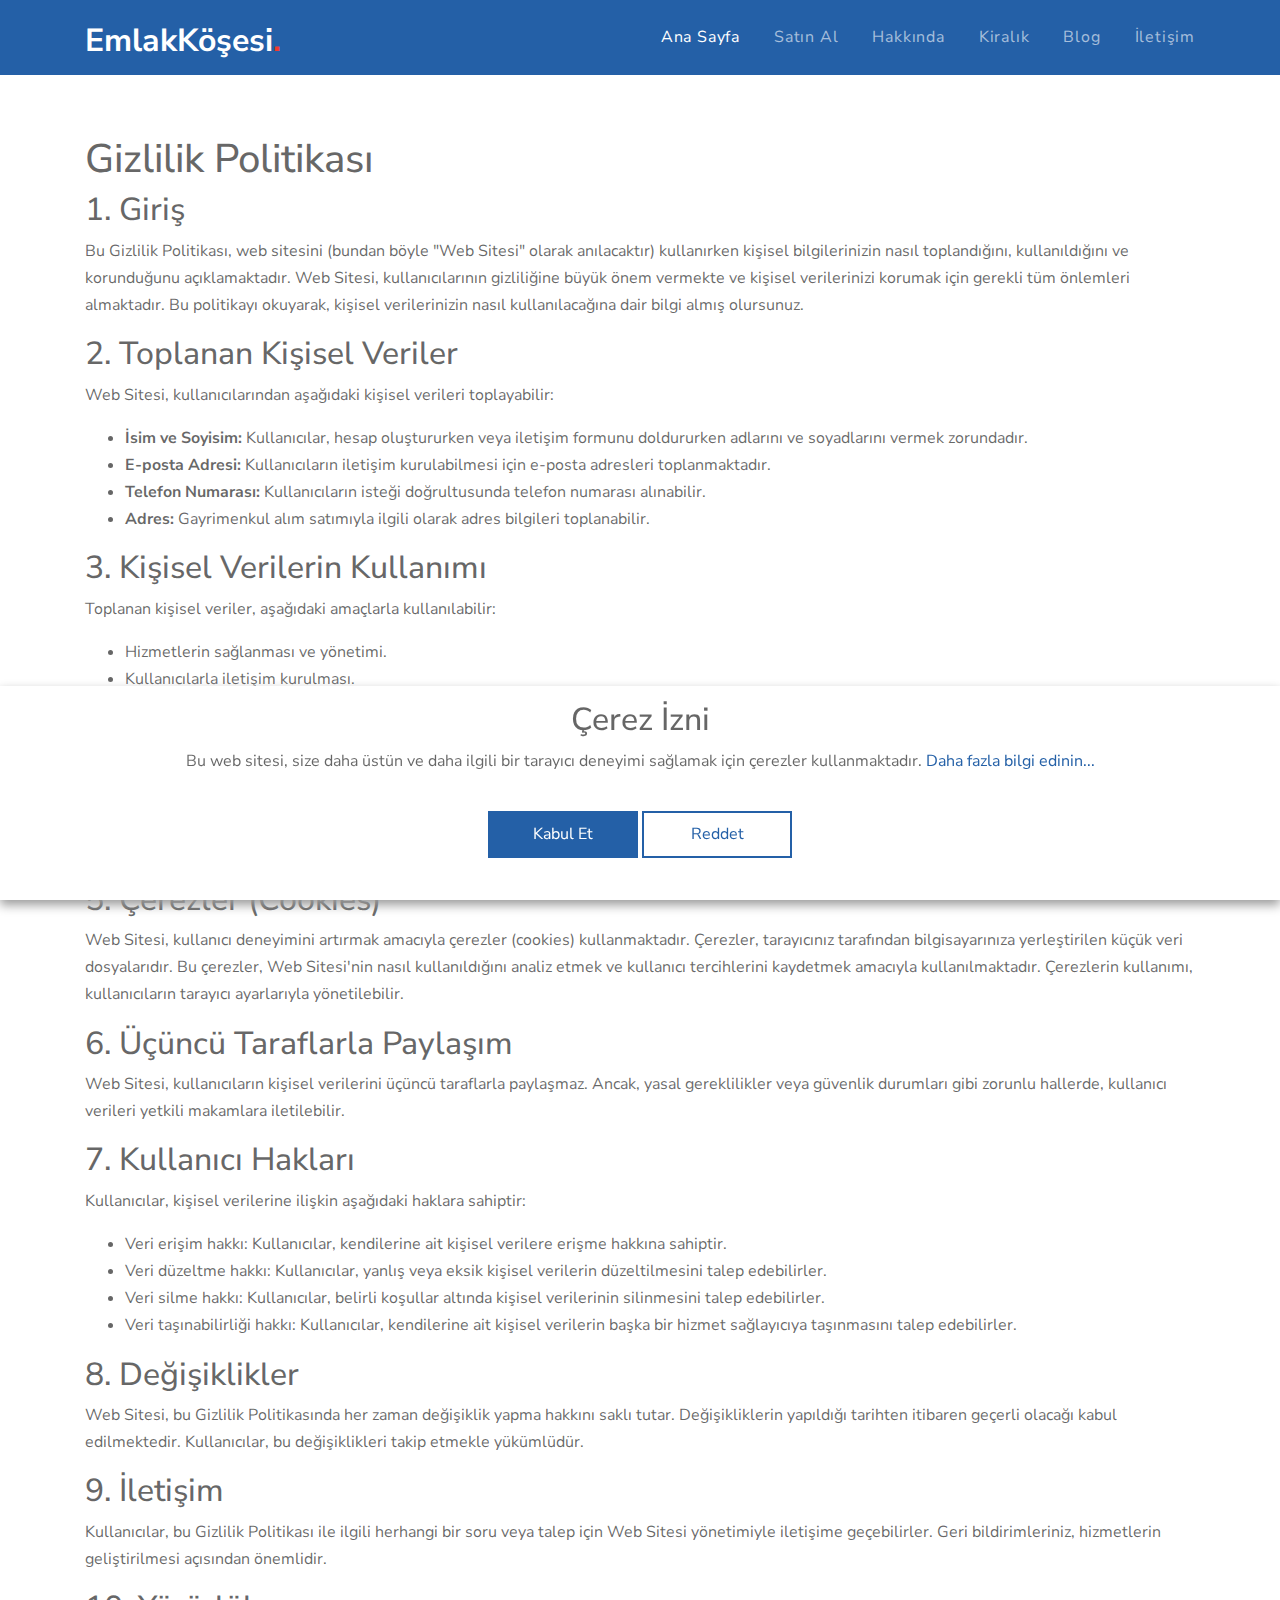
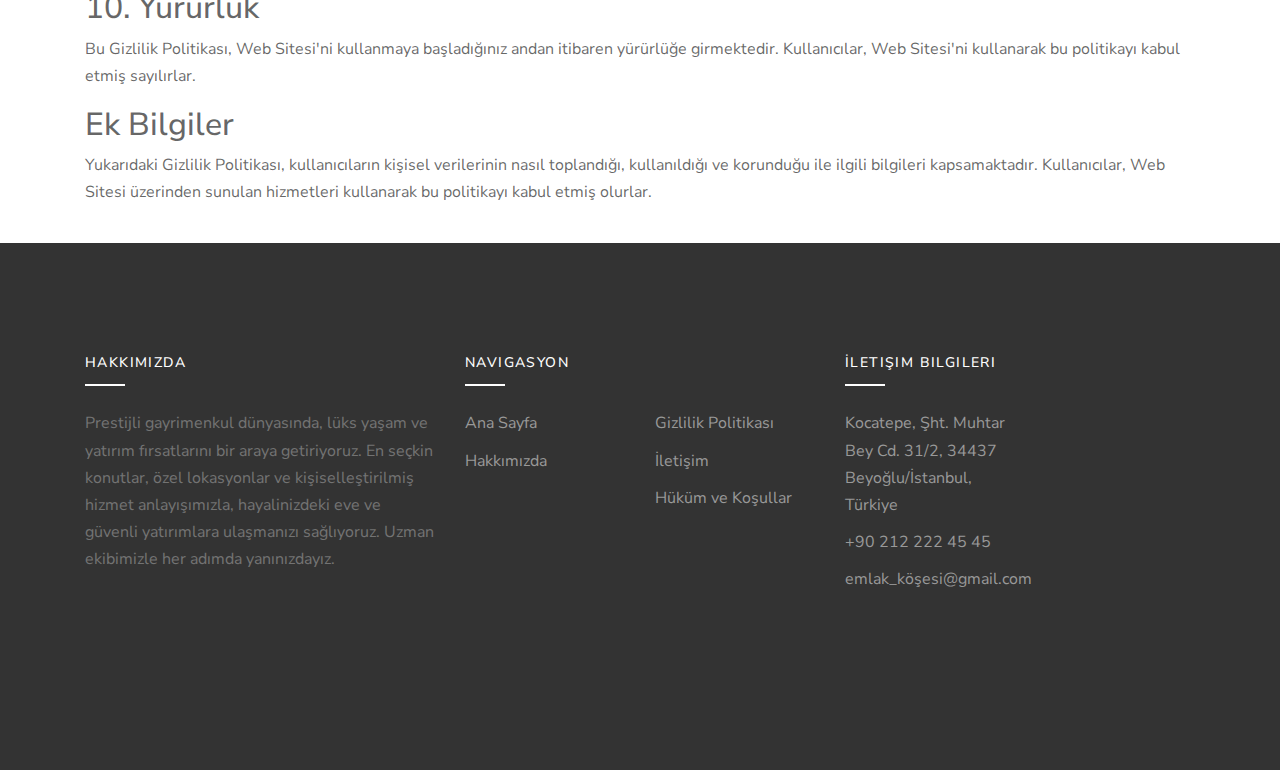
<file: privacy-policy.html>
<!DOCTYPE html>
<html lang="en">
    <head>
        <title>EmlakKöşesi</title>
        <meta charset="utf-8" />
        <meta
            name="viewport"
            content="width=device-width, initial-scale=1, shrink-to-fit=no"
        />

        <link
            rel="stylesheet"
            href="https://fonts.googleapis.com/css?family=Nunito+Sans:200,300,400,700,900|Roboto+Mono:300,400,500"
        />
        <link rel="stylesheet" href="fonts/icomoon/style.css" />

        <link rel="shortcut icon" href="images/logo.png" type="image/x-icon" />

        <link rel="stylesheet" href="css/bootstrap.min.css" />
        <link rel="stylesheet" href="css/magnific-popup.css" />
        <link rel="stylesheet" href="css/jquery-ui.css" />
        <link rel="stylesheet" href="css/owl.carousel.min.css" />
        <link rel="stylesheet" href="css/owl.theme.default.min.css" />
        <link rel="stylesheet" href="css/bootstrap-datepicker.css" />
        <link rel="stylesheet" href="css/mediaelementplayer.css" />
        <link rel="stylesheet" href="css/animate.css" />
        <link rel="stylesheet" href="fonts/flaticon/font/flaticon.css" />
        <link rel="stylesheet" href="css/fl-bigmug-line.css" />

        <link rel="stylesheet" href="css/aos.css" />

        <link rel="stylesheet" href="css/style.css" />
    </head>
    <body>
        <div class="site-loader"></div>

        <div class="site-wrap">
            <div class="site-mobile-menu">
                <div class="site-mobile-menu-header">
                    <div class="site-mobile-menu-close mt-3">
                        <span class="icon-close2 js-menu-toggle"></span>
                    </div>
                </div>
                <div class="site-mobile-menu-body"></div>
            </div>
            <!-- .site-mobile-menu -->

            <div
                class="site-navbar mt-4"
                style="
                    background: #2460a7ff !important;
                    margin-top: 0px !important;
                    position: static;
                "
            >
                <div class="container py-1">
                    <div class="row align-items-center">
                        <div class="col-8 col-md-8 col-lg-4">
                            <h1 class="mb-0">
                                <a href="index.html" class="text-white h2 mb-0">
                                    <strong
                                        >EmlakKöşesi<span class="text-danger"
                                            >.</span
                                        ></strong
                                    >
                                </a>
                            </h1>
                        </div>
                        <div class="col-4 col-md-4 col-lg-8">
                            <nav
                                class="site-navigation text-right text-md-right"
                                role="navigation"
                            >
                                <div
                                    class="d-inline-block d-lg-none ml-md-0 mr-auto py-3"
                                >
                                    <a
                                        href="#"
                                        class="site-menu-toggle js-menu-toggle text-white"
                                    >
                                        <span class="icon-menu h3"></span>
                                    </a>
                                </div>

                                <ul
                                    class="site-menu js-clone-nav d-none d-lg-block"
                                >
                                    <li class="active">
                                        <a href="index.html">Ana Sayfa</a>
                                    </li>
                                    <li>
                                        <a href="service.html">Satın Al</a>
                                    </li>
                                    <li>
                                        <a href="about.html">Hakkında</a>
                                    </li>
                                    <li>
                                        <a href="rent.html">Kiralık</a>
                                    </li>
                                    <li>
                                        <a href="blog.html">Blog</a>
                                    </li>
                                    <li><a href="contact.html">İletişim</a></li>
                                </ul>
                            </nav>
                        </div>
                    </div>
                </div>
            </div>
        </div>

        <main>
            <article
                class="container additional-wrapper"
                style="margin-top: 40px"
            >
                <div class="page__content" style="padding: 20px 0px">
                    <h1>Gizlilik Politikası</h1>

                    <h2>1. Giriş</h2>
                    <p>
                        Bu Gizlilik Politikası, web sitesini (bundan böyle "Web
                        Sitesi" olarak anılacaktır) kullanırken kişisel
                        bilgilerinizin nasıl toplandığını, kullanıldığını ve
                        korunduğunu açıklamaktadır. Web Sitesi, kullanıcılarının
                        gizliliğine büyük önem vermekte ve kişisel verilerinizi
                        korumak için gerekli tüm önlemleri almaktadır. Bu
                        politikayı okuyarak, kişisel verilerinizin nasıl
                        kullanılacağına dair bilgi almış olursunuz.
                    </p>

                    <h2>2. Toplanan Kişisel Veriler</h2>
                    <p>
                        Web Sitesi, kullanıcılarından aşağıdaki kişisel verileri
                        toplayabilir:
                    </p>
                    <ul>
                        <li>
                            <strong>İsim ve Soyisim:</strong> Kullanıcılar,
                            hesap oluştururken veya iletişim formunu doldururken
                            adlarını ve soyadlarını vermek zorundadır.
                        </li>
                        <li>
                            <strong>E-posta Adresi:</strong> Kullanıcıların
                            iletişim kurulabilmesi için e-posta adresleri
                            toplanmaktadır.
                        </li>
                        <li>
                            <strong>Telefon Numarası:</strong> Kullanıcıların
                            isteği doğrultusunda telefon numarası alınabilir.
                        </li>
                        <li>
                            <strong>Adres:</strong> Gayrimenkul alım satımıyla
                            ilgili olarak adres bilgileri toplanabilir.
                        </li>
                    </ul>

                    <h2>3. Kişisel Verilerin Kullanımı</h2>
                    <p>
                        Toplanan kişisel veriler, aşağıdaki amaçlarla
                        kullanılabilir:
                    </p>
                    <ul>
                        <li>Hizmetlerin sağlanması ve yönetimi.</li>
                        <li>Kullanıcılarla iletişim kurulması.</li>
                        <li>
                            Hizmetlerin geliştirilmesi ve kullanıcı deneyiminin
                            artırılması.
                        </li>
                        <li>
                            Pazarlama faaliyetleri ve kullanıcı taleplerinin
                            karşılanması.
                        </li>
                    </ul>

                    <h2>4. Kişisel Verilerin Korunması</h2>
                    <p>
                        Web Sitesi, kullanıcıların kişisel verilerini korumak
                        için gerekli teknik ve idari önlemleri almaktadır.
                        Kişisel veriler, yetkisiz erişim, kayıp veya kötüye
                        kullanıma karşı korunmaktadır. Ancak, internet üzerinden
                        yapılan veri iletiminin kesinlikle güvenli olduğu
                        garanti edilemez.
                    </p>

                    <h2>5. Çerezler (Cookies)</h2>
                    <p>
                        Web Sitesi, kullanıcı deneyimini artırmak amacıyla
                        çerezler (cookies) kullanmaktadır. Çerezler, tarayıcınız
                        tarafından bilgisayarınıza yerleştirilen küçük veri
                        dosyalarıdır. Bu çerezler, Web Sitesi'nin nasıl
                        kullanıldığını analiz etmek ve kullanıcı tercihlerini
                        kaydetmek amacıyla kullanılmaktadır. Çerezlerin
                        kullanımı, kullanıcıların tarayıcı ayarlarıyla
                        yönetilebilir.
                    </p>

                    <h2>6. Üçüncü Taraflarla Paylaşım</h2>
                    <p>
                        Web Sitesi, kullanıcıların kişisel verilerini üçüncü
                        taraflarla paylaşmaz. Ancak, yasal gereklilikler veya
                        güvenlik durumları gibi zorunlu hallerde, kullanıcı
                        verileri yetkili makamlara iletilebilir.
                    </p>

                    <h2>7. Kullanıcı Hakları</h2>
                    <p>
                        Kullanıcılar, kişisel verilerine ilişkin aşağıdaki
                        haklara sahiptir:
                    </p>
                    <ul>
                        <li>
                            Veri erişim hakkı: Kullanıcılar, kendilerine ait
                            kişisel verilere erişme hakkına sahiptir.
                        </li>
                        <li>
                            Veri düzeltme hakkı: Kullanıcılar, yanlış veya eksik
                            kişisel verilerin düzeltilmesini talep edebilirler.
                        </li>
                        <li>
                            Veri silme hakkı: Kullanıcılar, belirli koşullar
                            altında kişisel verilerinin silinmesini talep
                            edebilirler.
                        </li>
                        <li>
                            Veri taşınabilirliği hakkı: Kullanıcılar,
                            kendilerine ait kişisel verilerin başka bir hizmet
                            sağlayıcıya taşınmasını talep edebilirler.
                        </li>
                    </ul>

                    <h2>8. Değişiklikler</h2>
                    <p>
                        Web Sitesi, bu Gizlilik Politikasında her zaman
                        değişiklik yapma hakkını saklı tutar. Değişikliklerin
                        yapıldığı tarihten itibaren geçerli olacağı kabul
                        edilmektedir. Kullanıcılar, bu değişiklikleri takip
                        etmekle yükümlüdür.
                    </p>

                    <h2>9. İletişim</h2>
                    <p>
                        Kullanıcılar, bu Gizlilik Politikası ile ilgili herhangi
                        bir soru veya talep için Web Sitesi yönetimiyle
                        iletişime geçebilirler. Geri bildirimleriniz,
                        hizmetlerin geliştirilmesi açısından önemlidir.
                    </p>

                    <h2>10. Yürürlük</h2>
                    <p>
                        Bu Gizlilik Politikası, Web Sitesi'ni kullanmaya
                        başladığınız andan itibaren yürürlüğe girmektedir.
                        Kullanıcılar, Web Sitesi'ni kullanarak bu politikayı
                        kabul etmiş sayılırlar.
                    </p>

                    <h2>Ek Bilgiler</h2>
                    <p>
                        Yukarıdaki Gizlilik Politikası, kullanıcıların kişisel
                        verilerinin nasıl toplandığı, kullanıldığı ve korunduğu
                        ile ilgili bilgileri kapsamaktadır. Kullanıcılar, Web
                        Sitesi üzerinden sunulan hizmetleri kullanarak bu
                        politikayı kabul etmiş olurlar.
                    </p>
                </div>
            </article>
        </main>

        <footer class="site-footer">
            <div class="container">
                <div class="row">
                    <div class="col-lg-4">
                        <div class="mb-5">
                            <h3 class="footer-heading mb-4">Hakkımızda</h3>
                            <p>
                                Prestijli gayrimenkul dünyasında, lüks yaşam ve
                                yatırım fırsatlarını bir araya getiriyoruz. En
                                seçkin konutlar, özel lokasyonlar ve
                                kişiselleştirilmiş hizmet anlayışımızla,
                                hayalinizdeki eve ve güvenli yatırımlara
                                ulaşmanızı sağlıyoruz. Uzman ekibimizle her
                                adımda yanınızdayız.
                            </p>
                        </div>
                    </div>
                    <div class="col-lg-4 mb-5 mb-lg-0">
                        <div class="row mb-5">
                            <div class="col-md-12">
                                <h3 class="footer-heading mb-4">Navigasyon</h3>
                            </div>
                            <div class="col-md-6 col-lg-6">
                                <ul class="list-unstyled">
                                    <li><a href="index.html">Ana Sayfa</a></li>

                                    <li><a href="about.html">Hakkımızda</a></li>
                                </ul>
                            </div>
                            <div class="col-md-6 col-lg-6">
                                <ul class="list-unstyled">
                                    <li>
                                        <a href="privacy-policy.html"
                                            >Gizlilik Politikası</a
                                        >
                                    </li>
                                    <li><a href="contact.html">İletişim</a></li>
                                    <li>
                                        <a href="terms-of-use.html"
                                            >Hüküm ve Koşullar</a
                                        >
                                    </li>
                                </ul>
                            </div>
                        </div>
                    </div>

                    <div class="col-lg-4 mb-5 mb-lg-0">
                        <div class="row mb-5">
                            <div class="col-md-12">
                                <h3 class="footer-heading mb-4">
                                    İletişim Bilgileri
                                </h3>
                            </div>
                            <div class="col-md-6 col-lg-6">
                                <ul class="list-unstyled">
                                    <li>
                                        <a href="index.html"
                                            >Kocatepe, Şht. Muhtar Bey Cd. 31/2,
                                            34437 Beyoğlu/İstanbul, Türkiye</a
                                        >
                                    </li>
                                    <li>
                                        <a href="tel:+902122224545"
                                            >+90 212 222 45 45</a
                                        >
                                    </li>
                                    <li>
                                        <a href="mailto:elit__evler@gmail.com"
                                            >emlak_köşesi@gmail.com</a
                                        >
                                    </li>
                                </ul>
                            </div>
                        </div>
                    </div>
                </div>
            </div>
        </footer>

        <!-- Cookie banner -->
        <div class="cookie-wrapper show">
            <div>
                <i class="bx bx-cookie"></i>
                <h2 style="text-align: center">Çerez İzni</h2>
            </div>

            <div class="data">
                <p>
                    Bu web sitesi, size daha üstün ve daha ilgili bir tarayıcı
                    deneyimi sağlamak için çerezler kullanmaktadır.
                    <a href="terms-of-use.html">Daha fazla bilgi edinin...</a>
                </p>
            </div>

            <div class="buttons">
                <button class="cookie-button" id="acceptBtn">Kabul Et</button>
                <button class="cookie-button" id="declineBtn">Reddet</button>
            </div>
        </div>
        <!-- End Cookie banner -->

        <script src="js/jquery-3.3.1.min.js"></script>
        <script src="js/jquery-migrate-3.0.1.min.js"></script>
        <script src="js/jquery-ui.js"></script>
        <script src="js/popper.min.js"></script>
        <script src="js/bootstrap.min.js"></script>
        <script src="js/owl.carousel.min.js"></script>
        <script src="js/mediaelement-and-player.min.js"></script>
        <script src="js/jquery.stellar.min.js"></script>
        <script src="js/jquery.countdown.min.js"></script>
        <script src="js/jquery.magnific-popup.min.js"></script>
        <script src="js/bootstrap-datepicker.min.js"></script>
        <script src="js/aos.js"></script>

        <script src="js/main.js"></script>
        <script src="js/cookiebanner.js"></script>
    </body>
</html>
</file>
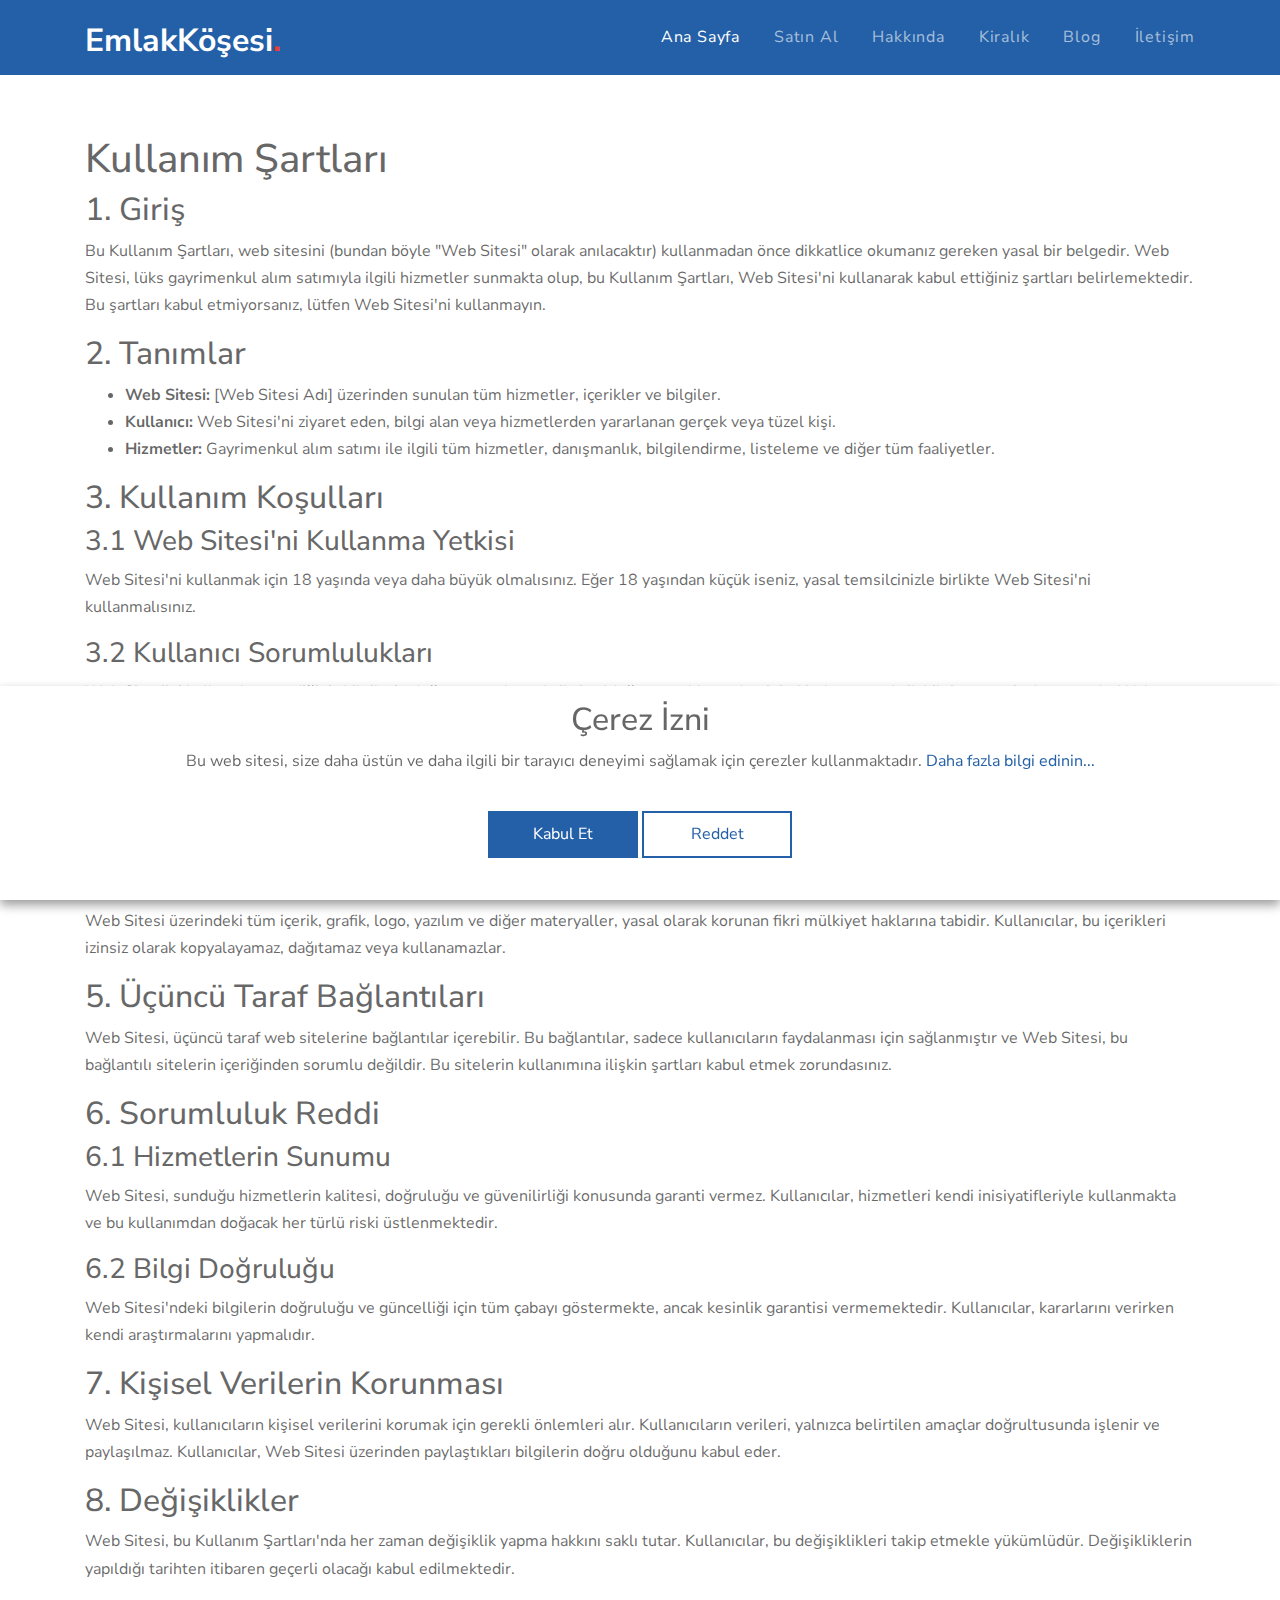
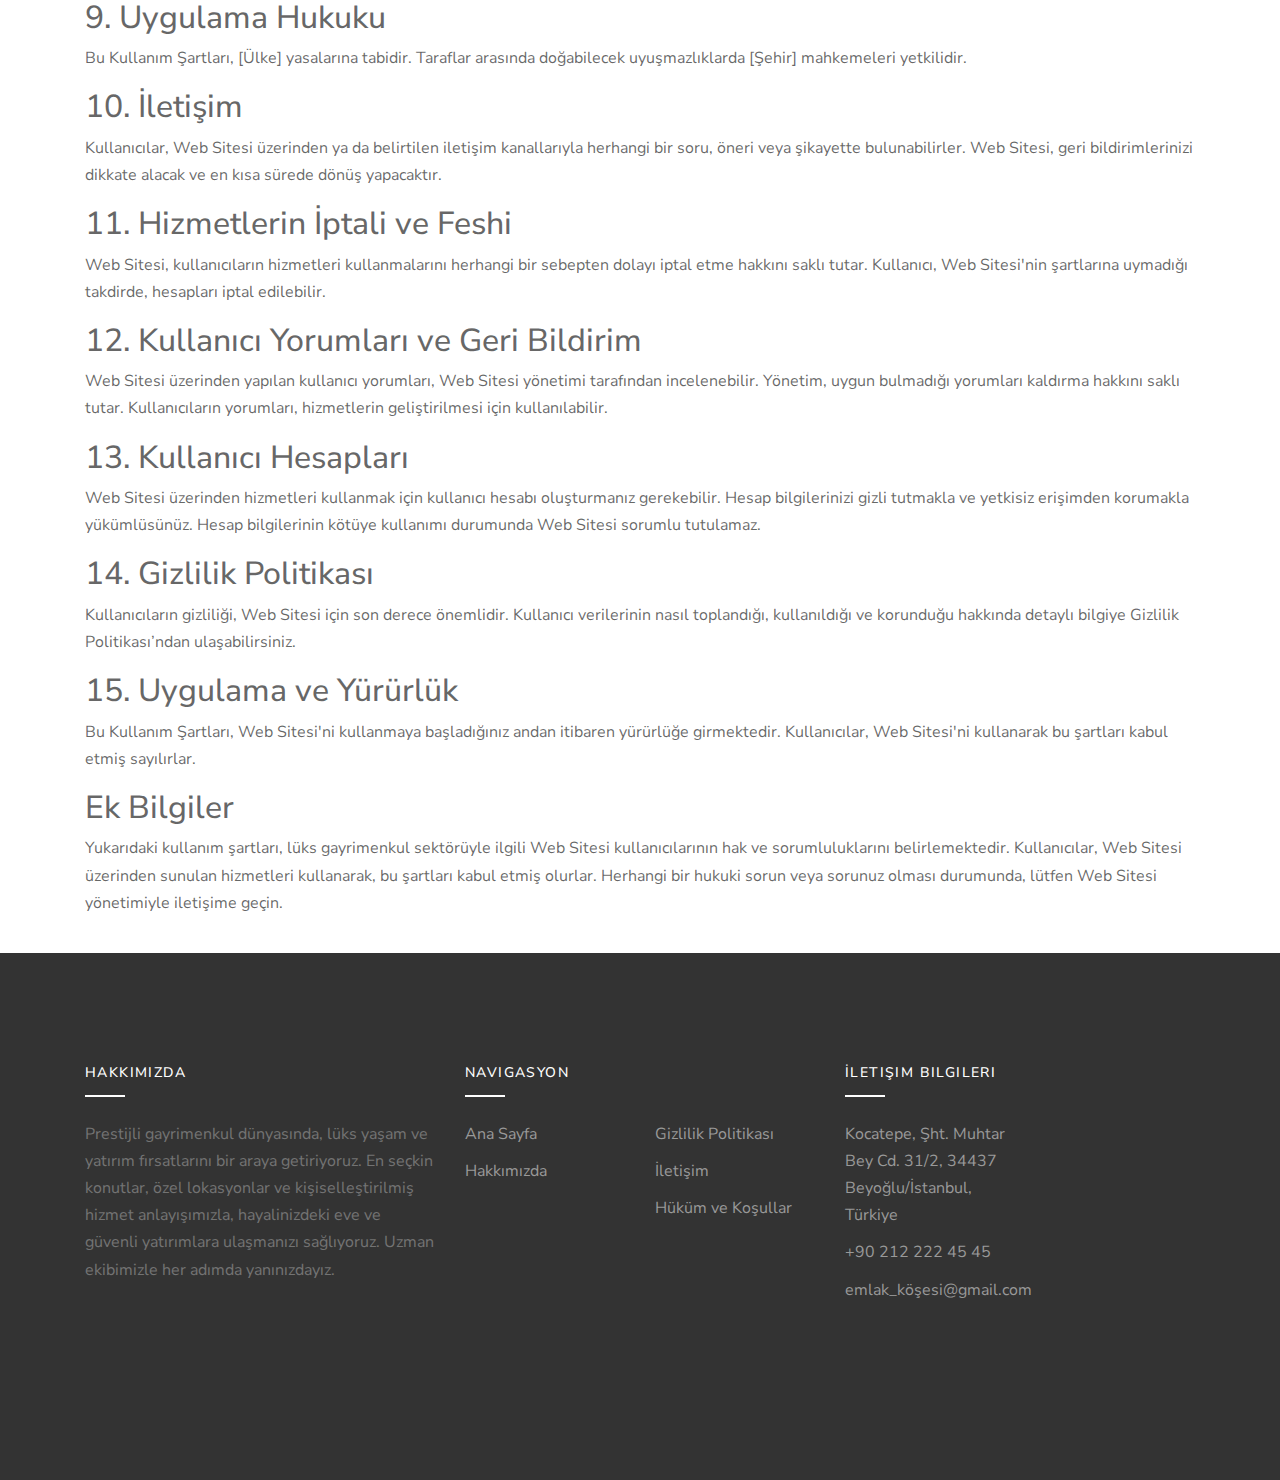
<file: terms-of-use.html>
<!DOCTYPE html>
<html lang="en">
    <head>
        <title>EmlakKöşesi</title>
        <meta charset="utf-8" />
        <meta
            name="viewport"
            content="width=device-width, initial-scale=1, shrink-to-fit=no"
        />

        <link
            rel="stylesheet"
            href="https://fonts.googleapis.com/css?family=Nunito+Sans:200,300,400,700,900|Roboto+Mono:300,400,500"
        />
        <link rel="stylesheet" href="fonts/icomoon/style.css" />

        <link rel="shortcut icon" href="images/logo.png" type="image/x-icon" />

        <link rel="stylesheet" href="css/bootstrap.min.css" />
        <link rel="stylesheet" href="css/magnific-popup.css" />
        <link rel="stylesheet" href="css/jquery-ui.css" />
        <link rel="stylesheet" href="css/owl.carousel.min.css" />
        <link rel="stylesheet" href="css/owl.theme.default.min.css" />
        <link rel="stylesheet" href="css/bootstrap-datepicker.css" />
        <link rel="stylesheet" href="css/mediaelementplayer.css" />
        <link rel="stylesheet" href="css/animate.css" />
        <link rel="stylesheet" href="fonts/flaticon/font/flaticon.css" />
        <link rel="stylesheet" href="css/fl-bigmug-line.css" />

        <link rel="stylesheet" href="css/aos.css" />

        <link rel="stylesheet" href="css/style.css" />
    </head>
    <body>
        <div class="site-loader"></div>

        <div class="site-wrap">
            <div class="site-mobile-menu">
                <div class="site-mobile-menu-header">
                    <div class="site-mobile-menu-close mt-3">
                        <span class="icon-close2 js-menu-toggle"></span>
                    </div>
                </div>
                <div class="site-mobile-menu-body"></div>
            </div>
            <!-- .site-mobile-menu -->

            <div
                class="site-navbar mt-4"
                style="
                    background: #2460a7ff !important;
                    margin-top: 0px !important;
                    position: static;
                "
            >
                <div class="container py-1">
                    <div class="row align-items-center">
                        <div class="col-8 col-md-8 col-lg-4">
                            <h1 class="mb-0">
                                <a href="index.html" class="text-white h2 mb-0">
                                    <strong
                                        >EmlakKöşesi<span class="text-danger"
                                            >.</span
                                        ></strong
                                    >
                                </a>
                            </h1>
                        </div>
                        <div class="col-4 col-md-4 col-lg-8">
                            <nav
                                class="site-navigation text-right text-md-right"
                                role="navigation"
                            >
                                <div
                                    class="d-inline-block d-lg-none ml-md-0 mr-auto py-3"
                                >
                                    <a
                                        href="#"
                                        class="site-menu-toggle js-menu-toggle text-white"
                                    >
                                        <span class="icon-menu h3"></span>
                                    </a>
                                </div>

                                <ul
                                    class="site-menu js-clone-nav d-none d-lg-block"
                                >
                                    <li class="active">
                                        <a href="index.html">Ana Sayfa</a>
                                    </li>
                                    <li>
                                        <a href="service.html">Satın Al</a>
                                    </li>
                                    <li>
                                        <a href="about.html">Hakkında</a>
                                    </li>
                                    <li>
                                        <a href="rent.html">Kiralık</a>
                                    </li>
                                    <li>
                                        <a href="blog.html">Blog</a>
                                    </li>
                                    <li><a href="contact.html">İletişim</a></li>
                                </ul>
                            </nav>
                        </div>
                    </div>
                </div>
            </div>
        </div>

        <main>
            <article
                class="container additional-wrapper"
                style="margin-top: 40px"
            >
                <div class="page__content" style="padding: 20px 0px">
                    <h1>Kullanım Şartları</h1>

                    <h2>1. Giriş</h2>
                    <p>
                        Bu Kullanım Şartları, web sitesini (bundan böyle "Web
                        Sitesi" olarak anılacaktır) kullanmadan önce dikkatlice
                        okumanız gereken yasal bir belgedir. Web Sitesi, lüks
                        gayrimenkul alım satımıyla ilgili hizmetler sunmakta
                        olup, bu Kullanım Şartları, Web Sitesi'ni kullanarak
                        kabul ettiğiniz şartları belirlemektedir. Bu şartları
                        kabul etmiyorsanız, lütfen Web Sitesi'ni kullanmayın.
                    </p>

                    <h2>2. Tanımlar</h2>
                    <ul>
                        <li>
                            <strong>Web Sitesi:</strong> [Web Sitesi Adı]
                            üzerinden sunulan tüm hizmetler, içerikler ve
                            bilgiler.
                        </li>
                        <li>
                            <strong>Kullanıcı:</strong> Web Sitesi'ni ziyaret
                            eden, bilgi alan veya hizmetlerden yararlanan gerçek
                            veya tüzel kişi.
                        </li>
                        <li>
                            <strong>Hizmetler:</strong> Gayrimenkul alım satımı
                            ile ilgili tüm hizmetler, danışmanlık,
                            bilgilendirme, listeleme ve diğer tüm faaliyetler.
                        </li>
                    </ul>

                    <h2>3. Kullanım Koşulları</h2>
                    <h3>3.1 Web Sitesi'ni Kullanma Yetkisi</h3>
                    <p>
                        Web Sitesi'ni kullanmak için 18 yaşında veya daha büyük
                        olmalısınız. Eğer 18 yaşından küçük iseniz, yasal
                        temsilcinizle birlikte Web Sitesi'ni kullanmalısınız.
                    </p>

                    <h3>3.2 Kullanıcı Sorumlulukları</h3>
                    <p>
                        Web Sitesi'ni kullanırken verdiğiniz bilgilerin doğru,
                        güncel ve eksiksiz olduğunu taahhüt edersiniz. Yanlış
                        veya eksik bilgi vermeniz durumunda, Web Sitesi yönetimi
                        sorumlu tutulamaz.
                    </p>

                    <h3>3.3 Uygun Kullanım</h3>
                    <p>
                        Web Sitesi'ni sadece yasal amaçlarla ve bu Kullanım
                        Şartları'na uygun olarak kullanmalısınız. Herhangi bir
                        yasa dışı faaliyet, Web Sitesi'nin kullanımını yasaklar
                        ve yasal işlemlere neden olabilir.
                    </p>

                    <h2>4. Fikri Mülkiyet Hakları</h2>
                    <p>
                        Web Sitesi üzerindeki tüm içerik, grafik, logo, yazılım
                        ve diğer materyaller, yasal olarak korunan fikri
                        mülkiyet haklarına tabidir. Kullanıcılar, bu içerikleri
                        izinsiz olarak kopyalayamaz, dağıtamaz veya
                        kullanamazlar.
                    </p>

                    <h2>5. Üçüncü Taraf Bağlantıları</h2>
                    <p>
                        Web Sitesi, üçüncü taraf web sitelerine bağlantılar
                        içerebilir. Bu bağlantılar, sadece kullanıcıların
                        faydalanması için sağlanmıştır ve Web Sitesi, bu
                        bağlantılı sitelerin içeriğinden sorumlu değildir. Bu
                        sitelerin kullanımına ilişkin şartları kabul etmek
                        zorundasınız.
                    </p>

                    <h2>6. Sorumluluk Reddi</h2>
                    <h3>6.1 Hizmetlerin Sunumu</h3>
                    <p>
                        Web Sitesi, sunduğu hizmetlerin kalitesi, doğruluğu ve
                        güvenilirliği konusunda garanti vermez. Kullanıcılar,
                        hizmetleri kendi inisiyatifleriyle kullanmakta ve bu
                        kullanımdan doğacak her türlü riski üstlenmektedir.
                    </p>

                    <h3>6.2 Bilgi Doğruluğu</h3>
                    <p>
                        Web Sitesi'ndeki bilgilerin doğruluğu ve güncelliği için
                        tüm çabayı göstermekte, ancak kesinlik garantisi
                        vermemektedir. Kullanıcılar, kararlarını verirken kendi
                        araştırmalarını yapmalıdır.
                    </p>

                    <h2>7. Kişisel Verilerin Korunması</h2>
                    <p>
                        Web Sitesi, kullanıcıların kişisel verilerini korumak
                        için gerekli önlemleri alır. Kullanıcıların verileri,
                        yalnızca belirtilen amaçlar doğrultusunda işlenir ve
                        paylaşılmaz. Kullanıcılar, Web Sitesi üzerinden
                        paylaştıkları bilgilerin doğru olduğunu kabul eder.
                    </p>

                    <h2>8. Değişiklikler</h2>
                    <p>
                        Web Sitesi, bu Kullanım Şartları'nda her zaman
                        değişiklik yapma hakkını saklı tutar. Kullanıcılar, bu
                        değişiklikleri takip etmekle yükümlüdür. Değişikliklerin
                        yapıldığı tarihten itibaren geçerli olacağı kabul
                        edilmektedir.
                    </p>

                    <h2>9. Uygulama Hukuku</h2>
                    <p>
                        Bu Kullanım Şartları, [Ülke] yasalarına tabidir.
                        Taraflar arasında doğabilecek uyuşmazlıklarda [Şehir]
                        mahkemeleri yetkilidir.
                    </p>

                    <h2>10. İletişim</h2>
                    <p>
                        Kullanıcılar, Web Sitesi üzerinden ya da belirtilen
                        iletişim kanallarıyla herhangi bir soru, öneri veya
                        şikayette bulunabilirler. Web Sitesi, geri
                        bildirimlerinizi dikkate alacak ve en kısa sürede dönüş
                        yapacaktır.
                    </p>

                    <h2>11. Hizmetlerin İptali ve Feshi</h2>
                    <p>
                        Web Sitesi, kullanıcıların hizmetleri kullanmalarını
                        herhangi bir sebepten dolayı iptal etme hakkını saklı
                        tutar. Kullanıcı, Web Sitesi'nin şartlarına uymadığı
                        takdirde, hesapları iptal edilebilir.
                    </p>

                    <h2>12. Kullanıcı Yorumları ve Geri Bildirim</h2>
                    <p>
                        Web Sitesi üzerinden yapılan kullanıcı yorumları, Web
                        Sitesi yönetimi tarafından incelenebilir. Yönetim, uygun
                        bulmadığı yorumları kaldırma hakkını saklı tutar.
                        Kullanıcıların yorumları, hizmetlerin geliştirilmesi
                        için kullanılabilir.
                    </p>

                    <h2>13. Kullanıcı Hesapları</h2>
                    <p>
                        Web Sitesi üzerinden hizmetleri kullanmak için kullanıcı
                        hesabı oluşturmanız gerekebilir. Hesap bilgilerinizi
                        gizli tutmakla ve yetkisiz erişimden korumakla
                        yükümlüsünüz. Hesap bilgilerinin kötüye kullanımı
                        durumunda Web Sitesi sorumlu tutulamaz.
                    </p>

                    <h2>14. Gizlilik Politikası</h2>
                    <p>
                        Kullanıcıların gizliliği, Web Sitesi için son derece
                        önemlidir. Kullanıcı verilerinin nasıl toplandığı,
                        kullanıldığı ve korunduğu hakkında detaylı bilgiye
                        Gizlilik Politikası’ndan ulaşabilirsiniz.
                    </p>

                    <h2>15. Uygulama ve Yürürlük</h2>
                    <p>
                        Bu Kullanım Şartları, Web Sitesi'ni kullanmaya
                        başladığınız andan itibaren yürürlüğe girmektedir.
                        Kullanıcılar, Web Sitesi'ni kullanarak bu şartları kabul
                        etmiş sayılırlar.
                    </p>

                    <h2>Ek Bilgiler</h2>
                    <p>
                        Yukarıdaki kullanım şartları, lüks gayrimenkul
                        sektörüyle ilgili Web Sitesi kullanıcılarının hak ve
                        sorumluluklarını belirlemektedir. Kullanıcılar, Web
                        Sitesi üzerinden sunulan hizmetleri kullanarak, bu
                        şartları kabul etmiş olurlar. Herhangi bir hukuki sorun
                        veya sorunuz olması durumunda, lütfen Web Sitesi
                        yönetimiyle iletişime geçin.
                    </p>
                </div>
            </article>
        </main>
        <footer class="site-footer">
            <div class="container">
                <div class="row">
                    <div class="col-lg-4">
                        <div class="mb-5">
                            <h3 class="footer-heading mb-4">Hakkımızda</h3>
                            <p>
                                Prestijli gayrimenkul dünyasında, lüks yaşam ve
                                yatırım fırsatlarını bir araya getiriyoruz. En
                                seçkin konutlar, özel lokasyonlar ve
                                kişiselleştirilmiş hizmet anlayışımızla,
                                hayalinizdeki eve ve güvenli yatırımlara
                                ulaşmanızı sağlıyoruz. Uzman ekibimizle her
                                adımda yanınızdayız.
                            </p>
                        </div>
                    </div>
                    <div class="col-lg-4 mb-5 mb-lg-0">
                        <div class="row mb-5">
                            <div class="col-md-12">
                                <h3 class="footer-heading mb-4">Navigasyon</h3>
                            </div>
                            <div class="col-md-6 col-lg-6">
                                <ul class="list-unstyled">
                                    <li><a href="index.html">Ana Sayfa</a></li>

                                    <li><a href="about.html">Hakkımızda</a></li>
                                </ul>
                            </div>
                            <div class="col-md-6 col-lg-6">
                                <ul class="list-unstyled">
                                    <li>
                                        <a href="privacy-policy.html"
                                            >Gizlilik Politikası</a
                                        >
                                    </li>
                                    <li><a href="contact.html">İletişim</a></li>
                                    <li>
                                        <a href="terms-of-use.html"
                                            >Hüküm ve Koşullar</a
                                        >
                                    </li>
                                </ul>
                            </div>
                        </div>
                    </div>

                    <div class="col-lg-4 mb-5 mb-lg-0">
                        <div class="row mb-5">
                            <div class="col-md-12">
                                <h3 class="footer-heading mb-4">
                                    İletişim Bilgileri
                                </h3>
                            </div>
                            <div class="col-md-6 col-lg-6">
                                <ul class="list-unstyled">
                                    <li>
                                        <a href="index.html"
                                            >Kocatepe, Şht. Muhtar Bey Cd. 31/2,
                                            34437 Beyoğlu/İstanbul, Türkiye</a
                                        >
                                    </li>
                                    <li>
                                        <a href="tel:+902122224545"
                                            >+90 212 222 45 45</a
                                        >
                                    </li>
                                    <li>
                                        <a href="mailto:elit__evler@gmail.com"
                                            >emlak_köşesi@gmail.com</a
                                        >
                                    </li>
                                </ul>
                            </div>
                        </div>
                    </div>
                </div>
            </div>
        </footer>

        <!-- Cookie banner -->
        <div class="cookie-wrapper show">
            <div>
                <i class="bx bx-cookie"></i>
                <h2 style="text-align: center">Çerez İzni</h2>
            </div>

            <div class="data">
                <p>
                    Bu web sitesi, size daha üstün ve daha ilgili bir tarayıcı
                    deneyimi sağlamak için çerezler kullanmaktadır.
                    <a href="terms-of-use.html">Daha fazla bilgi edinin...</a>
                </p>
            </div>

            <div class="buttons">
                <button class="cookie-button" id="acceptBtn">Kabul Et</button>
                <button class="cookie-button" id="declineBtn">Reddet</button>
            </div>
        </div>
        <!-- End Cookie banner -->

        <script src="js/jquery-3.3.1.min.js"></script>
        <script src="js/jquery-migrate-3.0.1.min.js"></script>
        <script src="js/jquery-ui.js"></script>
        <script src="js/popper.min.js"></script>
        <script src="js/bootstrap.min.js"></script>
        <script src="js/owl.carousel.min.js"></script>
        <script src="js/mediaelement-and-player.min.js"></script>
        <script src="js/jquery.stellar.min.js"></script>
        <script src="js/jquery.countdown.min.js"></script>
        <script src="js/jquery.magnific-popup.min.js"></script>
        <script src="js/bootstrap-datepicker.min.js"></script>
        <script src="js/aos.js"></script>

        <script src="js/main.js"></script>
        <script src="js/cookiebanner.js"></script>
    </body>
</html>
</file>
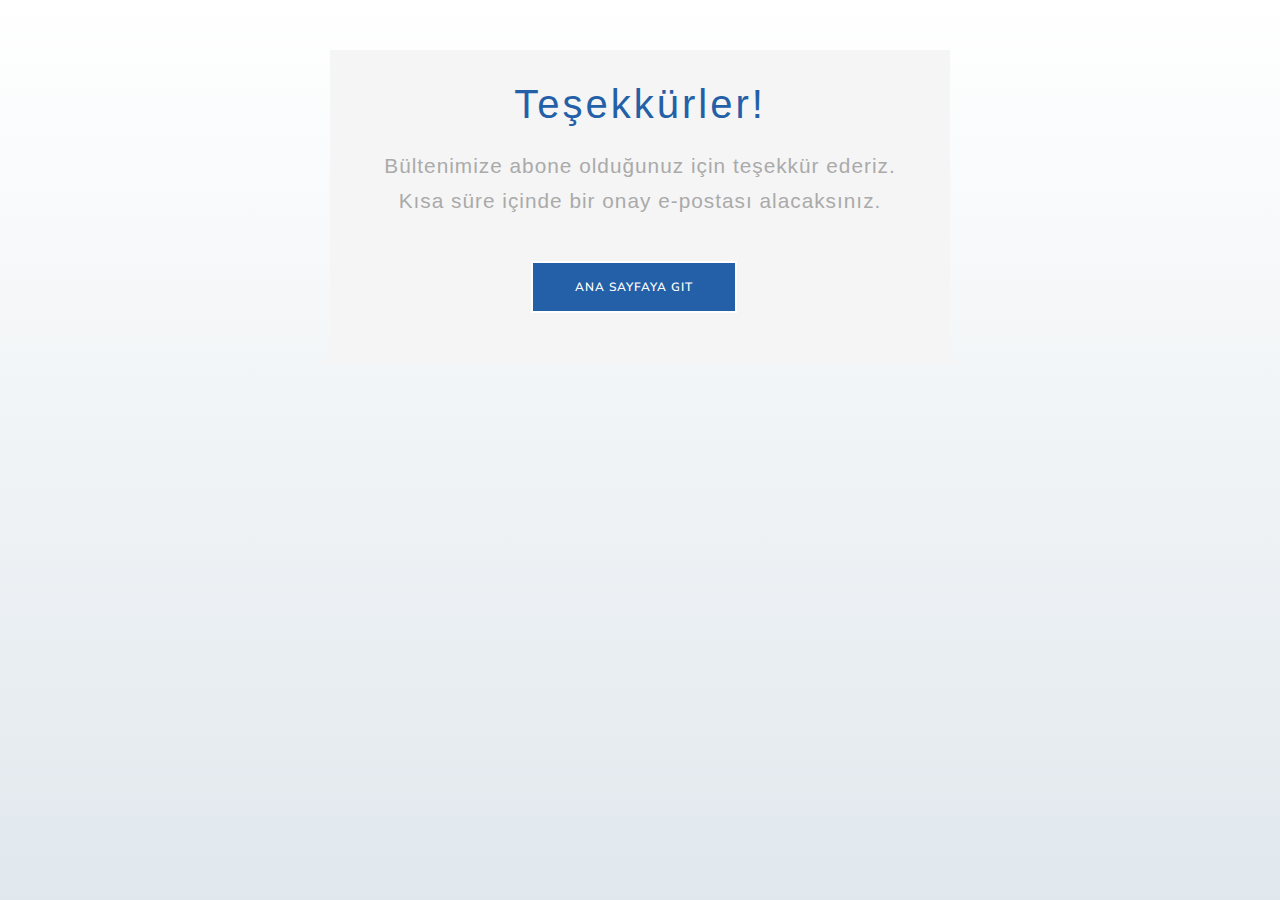
<file: thanks.html>
<!DOCTYPE html>
<html lang="en">
    <head>
        <title>EmlakKöşesi</title>
        <meta charset="utf-8" />
        <meta
            name="viewport"
            content="width=device-width, initial-scale=1, shrink-to-fit=no"
        />

        <link
            rel="stylesheet"
            href="https://fonts.googleapis.com/css?family=Nunito+Sans:200,300,400,700,900|Roboto+Mono:300,400,500"
        />
        <link rel="stylesheet" href="fonts/icomoon/style.css" />

        <link rel="shortcut icon" href="images/logo.png" type="image/x-icon" />

        <link rel="stylesheet" href="css/bootstrap.min.css" />
        <link rel="stylesheet" href="css/magnific-popup.css" />
        <link rel="stylesheet" href="css/jquery-ui.css" />
        <link rel="stylesheet" href="css/owl.carousel.min.css" />
        <link rel="stylesheet" href="css/owl.theme.default.min.css" />
        <link rel="stylesheet" href="css/bootstrap-datepicker.css" />
        <link rel="stylesheet" href="css/mediaelementplayer.css" />
        <link rel="stylesheet" href="css/animate.css" />
        <link rel="stylesheet" href="fonts/flaticon/font/flaticon.css" />
        <link rel="stylesheet" href="css/fl-bigmug-line.css" />

        <link rel="stylesheet" href="css/aos.css" />

        <link rel="stylesheet" href="css/style.css" />
        <link rel="stylesheet" href="css/thanks.css" />
    </head>

    <body>
        <div class="content">
            <div class="wrapper-1">
                <div class="wrapper-2">
                    <h1>Teşekkürler!</h1>
                    <p>Bültenimize abone olduğunuz için teşekkür ederiz.</p>
                    <p>Kısa süre içinde bir onay e-postası alacaksınız.</p>
                    <a href="index.html">
                        <button class="go-home">Ana Sayfaya Git</button>
                    </a>
                </div>
            </div>
        </div>
    </body>
</html>
</file>
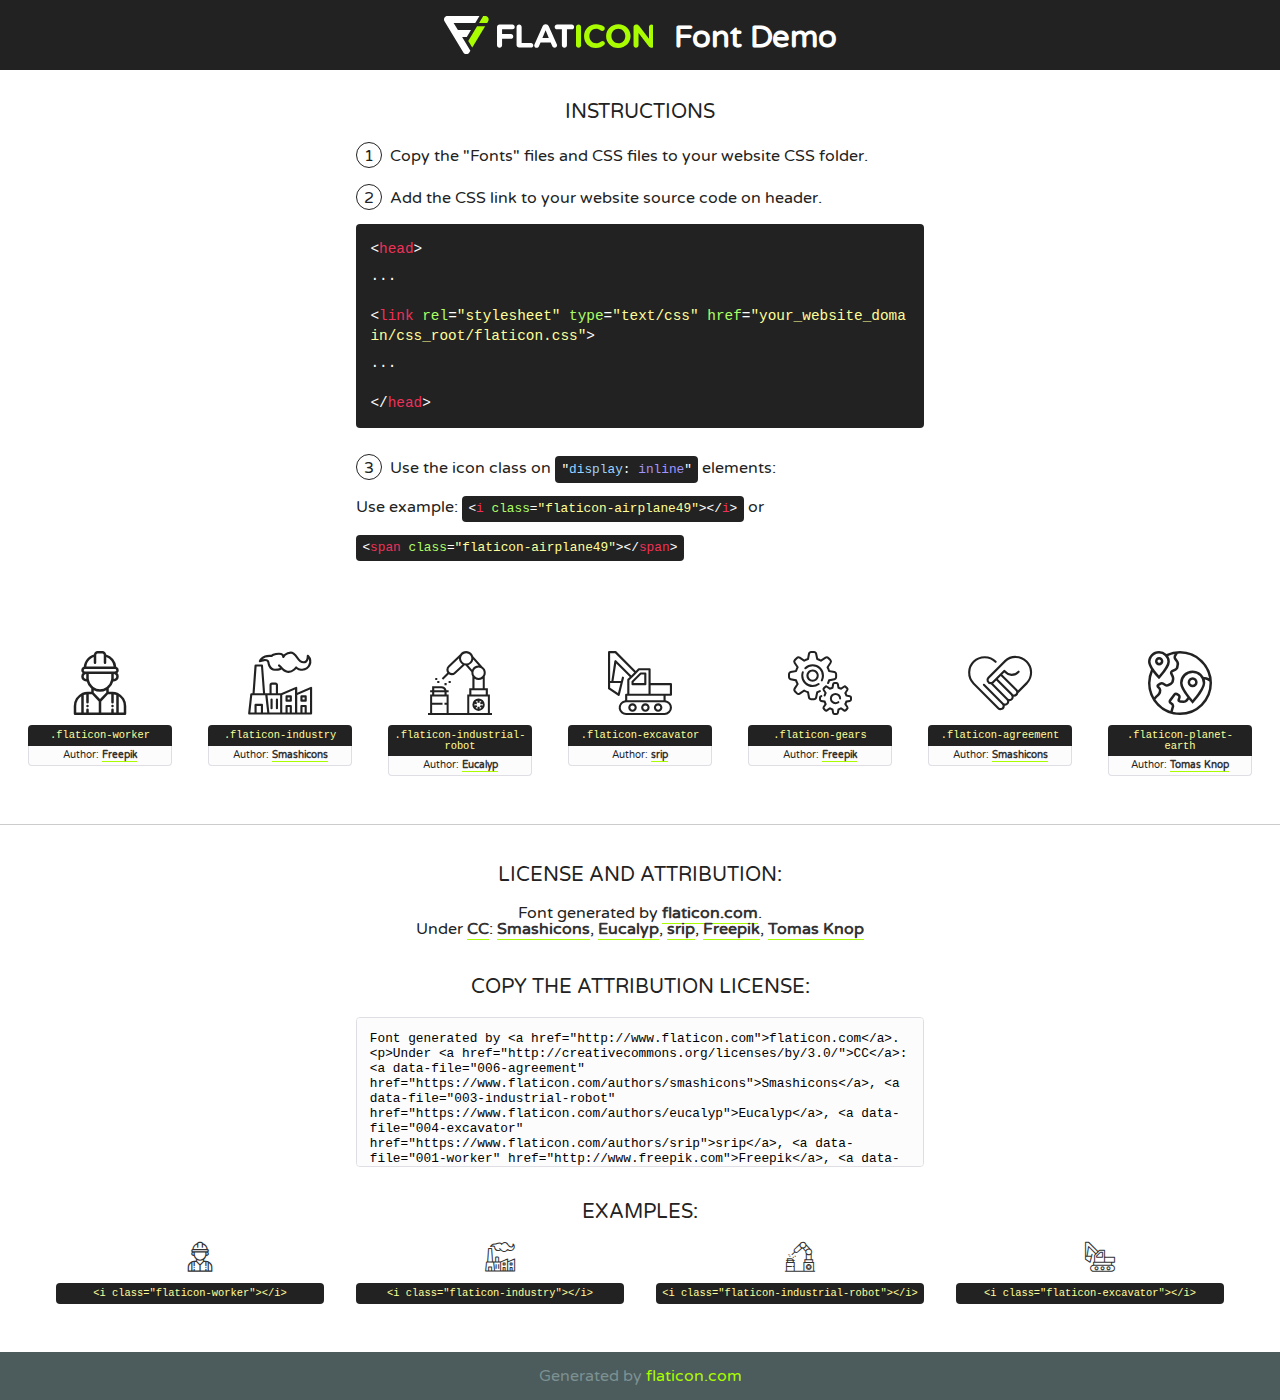
<file: fonts/flaticon-2/font/flaticon.html>
<!DOCTYPE html>
<!--
  Flaticon icon font: Flaticon
  Creation date: 24/09/2018 04:43
-->
<html>
<!DOCTYPE html>
<html>

<head>
    <title>Flaticon WebFont</title>
    <link href="http://fonts.googleapis.com/css?family=Varela+Round" rel="stylesheet" type="text/css" />
    <link rel="stylesheet" type="text/css" href="flaticon.css">
    <meta charset="UTF-8">
    <style>
    html, body, div, span, applet, object, iframe,
    h1, h2, h3, h4, h5, h6, p, blockquote, pre,
    a, abbr, acronym, address, big, cite, code,
    del, dfn, em, img, ins, kbd, q, s, samp,
    small, strike, strong, sub, sup, tt, var,
    b, u, i, center,
    dl, dt, dd, ol, ul, li,
    fieldset, form, label, legend,
    table, caption, tbody, tfoot, thead, tr, th, td,
    article, aside, canvas, details, embed, 
    figure, figcaption, footer, header, hgroup, 
    menu, nav, output, ruby, section, summary,
    time, mark, audio, video {
        margin: 0;
        padding: 0;
        border: 0;
        font-size: 100%;
        font: inherit;
        vertical-align: baseline;
    }
    /* HTML5 display-role reset for older browsers */
    article, aside, details, figcaption, figure, 
    footer, header, hgroup, menu, nav, section {
        display: block;
    }
    body {
        line-height: 1;
    }
    ol, ul {
        list-style: none;
    }
    blockquote, q {
        quotes: none;
    }
    blockquote:before, blockquote:after,
    q:before, q:after {
        content: '';
        content: none;
    }
    table {
        border-collapse: collapse;
        border-spacing: 0;
    }
    body {
        font-family: 'Varela Round', Helvetica, Arial, sans-serif;
        font-size: 16px;
        color: #222;
    }
    a {
        color: #333;
        border-bottom: 1px solid #a9fd00;
        font-weight: bold;
        text-decoration: none;
    }
    * {
        -moz-box-sizing: border-box;
        -webkit-box-sizing: border-box;
        box-sizing: border-box;
        margin: 0;
        padding: 0;
    }
    [class^="flaticon-"]:before, [class*=" flaticon-"]:before, [class^="flaticon-"]:after, [class*=" flaticon-"]:after {
        font-family: Flaticon;
        font-size: 30px;
        font-style: normal;
        margin-left: 20px;
        color: #333;
    }
    .wrapper {
        max-width: 600px;
        margin: auto;
        padding: 0 1em;
    }
    .title {
        font-size: 1.25em;
        text-align: center;
        margin-bottom: 1em;
        text-transform: uppercase;
    }
    header {
        text-align: center;
        background-color: #222;
        color: #fff;
        padding: 1em;
    }
    header .logo {
        width: 210px;
        height: 38px;
        display: inline-block;
        vertical-align: middle;
        margin-right: 1em;
        border: none;
    }
    header strong {
        font-size: 1.95em;
        font-weight: bold;
        vertical-align: middle;
        margin-top: 5px;
        display: inline-block;
    }
    .demo {
        margin: 2em auto;
        line-height: 1.25em;
    }
    .demo ul li {
        margin-bottom: 1em;
    }
    .demo ul li .num {
        color: #222;
        border-radius: 20px;
        display: inline-block;
        width: 26px;
        padding: 3px;
        height: 26px;
        text-align: center;
        margin-right: 0.5em;
        border: 1px solid #222;
    }
    .demo ul li code {
        background-color: #222;
        border-radius: 4px;
        padding: 0.25em 0.5em;
        display: inline-block;
        color: #fff;
        font-family: Consolas,Monaco,Lucida Console,Liberation Mono,DejaVu Sans Mono,Bitstream Vera Sans Mono,Courier New, monospace;
        font-weight: lighter;
        margin-top: 1em;
        font-size: 0.8em;
        word-break: break-all;
    }
    .demo ul li code.big {
        padding: 1em;
        font-size: 0.9em;
    }
    .demo ul li code .red {
        color: #EF3159;
    }
    .demo ul li code .green {
        color: #ACFF65;
    }
    .demo ul li code .yellow {
        color: #FFFF99;
    }
    .demo ul li code .blue {
        color: #99D3FF;
    }
    .demo ul li code .purple {
        color: #A295FF;
    }
    .demo ul li code .dots {
        margin-top: 0.5em;
        display: block;
    }
    #glyphs {
        border-bottom: 1px solid #ccc;
        padding: 2em 0;
        text-align: center;
    }
    .glyph {
        display: inline-block;
        width: 9em;
        margin: 1em;
        text-align: center;
        vertical-align: top;
        background: #FFF;
    }
    .glyph .glyph-icon {
        padding: 10px;
        display: block;
        font-family:"Flaticon";
        font-size: 64px;
        line-height: 1;
    }
    .glyph .glyph-icon:before {
        font-size: 64px;
        color: #222;
        margin-left: 0;
    }
    .class-name {
        font-size: 0.65em;
        background-color: #222;
        color: #fff;
        border-radius: 4px 4px 0 0;
        padding: 0.5em;
        color: #FFFF99;
        font-family: Consolas,Monaco,Lucida Console,Liberation Mono,DejaVu Sans Mono,Bitstream Vera Sans Mono,Courier New, monospace;
    }
    .author-name {
        font-size: 0.6em;
        background-color: #fcfcfd;
        border: 1px solid #DEDEE4;
        border-top: 0;
        border-radius: 0 0 4px 4px;
        padding: 0.5em;
    }
    .class-name:last-child {
        font-size: 10px;
        color:#888;
    }
    .class-name:last-child a {
        font-size: 10px;
        color:#555;
    }
    .class-name:last-child a:hover {
        color:#a9fd00;
    }
    .glyph > input {
        display: block;
        width: 100px;
        margin: 5px auto;
        text-align: center;
        font-size: 12px;
        cursor: text;
    }
    .glyph > input.icon-input {
        font-family:"Flaticon";
        font-size: 16px;
        margin-bottom: 10px;
    }
    .attribution .title {
        margin-top: 2em;
    }
    .attribution textarea {
        background-color: #fcfcfd;
        padding: 1em;
        border: none;
        box-shadow: none;
        border: 1px solid #DEDEE4;
        border-radius: 4px;
        resize: none;
        width: 100%;
        height: 150px;
        font-size: 0.8em;
        font-family: Consolas,Monaco,Lucida Console,Liberation Mono,DejaVu Sans Mono,Bitstream Vera Sans Mono,Courier New, monospace;
        -webkit-appearance: none;
    }
    .iconsuse {
        margin: 2em auto;
        text-align: center;
        max-width: 1200px;
    }
    .iconsuse:after {
        content: '';
        display: table;
        clear: both;
    }
    .iconsuse .image {
        float: left;
        width: 25%;
        padding: 0 1em;
    }
    .iconsuse .image p {
        margin-bottom: 1em;
    }
    .iconsuse .image span {
        display: block;
        font-size: 0.65em;
        background-color: #222;
        color: #fff;
        border-radius: 4px;
        padding: 0.5em;
        color: #FFFF99;
        margin-top: 1em;
        font-family: Consolas,Monaco,Lucida Console,Liberation Mono,DejaVu Sans Mono,Bitstream Vera Sans Mono,Courier New, monospace;
    }
    #footer {
        text-align: center;
        background-color: #4C5B5C;
        color: #7c9192;
        padding: 1em;
    }
    #footer a {
        border: none;
        color: #a9fd00;
        font-weight: normal;
    }
    @media (max-width: 960px) {
        .iconsuse .image {
            width: 50%;
        }
    }
    @media (max-width: 560px) {
        .iconsuse .image {
            width: 100%;
        }
    }
    </style>
</head>

<body class="characters-off">

    <header>
        <a href="http://www.flaticon.com" target="_blank" class="logo">
            <svg version="1.1" xmlns="http://www.w3.org/2000/svg" xmlns:xlink="http://www.w3.org/1999/xlink" xmlns:a="http://ns.adobe.com/AdobeSVGViewerExtensions/3.0/" viewBox="0 0 560.875 102.036" enable-background="new 0 0 560.875 102.036" xml:space="preserve">
                <defs>
                </defs>
                <g>
                    <g class="letters">
                        <path fill="#ffffff" d="M141.596,29.675c0-3.777,2.985-6.767,6.764-6.767h34.438c3.426,0,6.15,2.728,6.15,6.15
                        c0,3.43-2.724,6.149-6.15,6.149h-27.674v13.091h23.719c3.429,0,6.151,2.724,6.151,6.15c0,3.43-2.723,6.149-6.151,6.149h-23.719
                        v17.574c0,3.773-2.986,6.761-6.764,6.761c-3.779,0-6.764-2.989-6.764-6.761V29.675z"></path>
                        <path fill="#ffffff" d="M193.844,29.149c0-3.781,2.985-6.767,6.764-6.767c3.776,0,6.763,2.985,6.763,6.767v42.957h25.039
                        c3.426,0,6.149,2.726,6.149,6.153c0,3.425-2.723,6.15-6.149,6.15h-31.802c-3.779,0-6.764-2.986-6.764-6.768V29.149z"></path>
                        <path fill="#ffffff" d="M241.891,75.71l21.438-48.407c1.492-3.341,4.215-5.357,7.906-5.357h0.792
                        c3.686,0,6.323,2.017,7.815,5.357l21.439,48.407c0.436,0.967,0.701,1.845,0.701,2.723c0,3.602-2.809,6.501-6.414,6.501
                        c-3.161,0-5.269-1.845-6.499-4.655l-4.132-9.661h-27.059l-4.301,10.102c-1.144,2.631-3.426,4.214-6.237,4.214
                        c-3.517,0-6.24-2.81-6.24-6.325C241.1,77.64,241.451,76.677,241.891,75.71z M279.932,58.666l-8.521-20.297l-8.526,20.297H279.932
                        z"></path>
                        <path fill="#ffffff" d="M314.864,35.387H301.86c-3.429,0-6.239-2.813-6.239-6.238c0-3.429,2.811-6.24,6.239-6.24h39.533
                        c3.426,0,6.237,2.811,6.237,6.24c0,3.425-2.811,6.238-6.237,6.238h-13.001v42.785c0,3.773-2.99,6.761-6.764,6.761
                        c-3.779,0-6.764-2.989-6.764-6.761V35.387z"></path>
                        <path fill="#A9FD00" d="M352.615,29.149c0-3.781,2.985-6.767,6.767-6.767c3.774,0,6.761,2.985,6.761,6.767v49.024
                        c0,3.773-2.987,6.761-6.761,6.761c-3.781,0-6.767-2.989-6.767-6.761V29.149z"></path>
                        <path fill="#A9FD00" d="M374.132,53.836v-0.179c0-17.481,13.178-31.801,32.065-31.801c9.22,0,15.459,2.458,20.557,6.238
                        c1.402,1.054,2.637,2.985,2.637,5.357c0,3.692-2.985,6.59-6.681,6.59c-1.845,0-3.071-0.702-4.044-1.319
                        c-3.776-2.813-7.729-4.393-12.562-4.393c-10.364,0-17.831,8.611-17.831,19.154v0.173c0,10.542,7.291,19.329,17.831,19.329
                        c5.715,0,9.492-1.756,13.359-4.834c1.049-0.874,2.458-1.491,4.039-1.491c3.429,0,6.325,2.813,6.325,6.236
                        c0,2.106-1.056,3.78-2.282,4.834c-5.539,4.834-12.036,7.733-21.878,7.733C387.572,85.464,374.132,71.493,374.132,53.836z"></path>
                        <path fill="#A9FD00" d="M433.009,53.836v-0.179c0-17.481,13.79-31.801,32.766-31.801c18.981,0,32.592,14.143,32.592,31.628v0.173
                        c0,17.483-13.785,31.807-32.769,31.807C446.625,85.464,433.009,71.32,433.009,53.836z M484.224,53.836v-0.179
                        c0-10.539-7.725-19.326-18.626-19.326c-10.893,0-18.449,8.611-18.449,19.154v0.173c0,10.542,7.73,19.329,18.626,19.329
                        C476.676,72.986,484.224,64.378,484.224,53.836z"></path>
                        <path fill="#A9FD00" d="M506.233,29.321c0-3.774,2.99-6.763,6.767-6.763h1.401c3.252,0,5.183,1.583,7.029,3.953l26.093,34.265
                        V29.059c0-3.692,2.99-6.677,6.681-6.677c3.683,0,6.671,2.985,6.671,6.677v48.934c0,3.78-2.987,6.765-6.764,6.765h-0.436
                        c-3.257,0-5.188-1.581-7.034-3.953l-27.056-35.492v32.944c0,3.687-2.985,6.676-6.678,6.676c-3.683,0-6.673-2.989-6.673-6.676
                        V29.321z"></path>
                    </g>
                    <g class="insignia">
                        <path fill="#ffffff" d="M48.372,56.137h12.517l11.156-18.537H37.186L25.688,18.539h57.825L94.668,0H9.271
                        C5.925,0,2.842,1.801,1.198,4.716c-1.644,2.907-1.593,6.482,0.134,9.343l50.38,83.501c1.678,2.781,4.689,4.476,7.938,4.476
                        c3.246,0,6.257-1.695,7.935-4.476l2.898-4.804L48.372,56.137z"></path>
                        <g class="i">
                            <path fill="#A9FD00" d="M93.575,18.539h0.031v0.004l21.652,0.004l2.705-4.488c1.727-2.861,1.778-6.436,0.133-9.343
                            C116.454,1.801,113.371,0,110.026,0h-5.294L93.575,18.539z"></path>
                            <polygon fill="#A9FD00" points="88.291,27.356 64.725,66.486 75.519,84.404 109.942,27.356"></polygon>
                        </g>
                    </g>
                </g>
            </svg>
        </a>
        <strong>Font Demo</strong>
    </header>


    <section class="demo wrapper">

        <p class="title">Instructions</p>

        <ul>
            <li>
                <span class="num">1</span>Copy the "Fonts" files and CSS files to your website CSS folder.
            </li>
            <li>
                <span class="num">2</span>Add the CSS link to your website source code on header.
                <code class="big">
                    &lt;<span class="red">head</span>&gt;
                    <br/><span class="dots">...</span>
                    <br/>&lt;<span class="red">link</span> <span class="green">rel</span>=<span class="yellow">"stylesheet"</span> <span class="green">type</span>=<span class="yellow">"text/css"</span> <span class="green">href</span>=<span class="yellow">"your_website_domain/css_root/flaticon.css"</span>&gt;
                    <br/><span class="dots">...</span>
                    <br/>&lt;/<span class="red">head</span>&gt;
                </code>
            </li>

            <li>
                <p>
                    <span class="num">3</span>Use the icon class on <code>"<span class="blue">display</span>:<span class="purple"> inline</span>"</code> elements:
                    <br />
                    Use example: <code>&lt;<span class="red">i</span> <span class="green">class</span>=<span class="yellow">&quot;flaticon-airplane49&quot;</span>&gt;&lt;/<span class="red">i</span>&gt;</code> or <code>&lt;<span class="red">span</span> <span class="green">class</span>=<span class="yellow">&quot;flaticon-airplane49&quot;</span>&gt;&lt;/<span class="red">span</span>&gt;</code>
            </li>
        </ul>

    </section>




   <section id="glyphs">          
    
      
        <div class="glyph"><div class="glyph-icon flaticon-worker"></div>
            <div class="class-name">.flaticon-worker</div>
            <div class="author-name">Author: <a data-file="001-worker" href="http://www.freepik.com">Freepik</a> </div> 
        </div>        
        
        <div class="glyph"><div class="glyph-icon flaticon-industry"></div>
            <div class="class-name">.flaticon-industry</div>
            <div class="author-name">Author: <a data-file="002-industry" href="https://www.flaticon.com/authors/smashicons">Smashicons</a> </div> 
        </div>        
        
        <div class="glyph"><div class="glyph-icon flaticon-industrial-robot"></div>
            <div class="class-name">.flaticon-industrial-robot</div>
            <div class="author-name">Author: <a data-file="003-industrial-robot" href="https://www.flaticon.com/authors/eucalyp">Eucalyp</a> </div> 
        </div>        
        
        <div class="glyph"><div class="glyph-icon flaticon-excavator"></div>
            <div class="class-name">.flaticon-excavator</div>
            <div class="author-name">Author: <a data-file="004-excavator" href="https://www.flaticon.com/authors/srip">srip</a> </div> 
        </div>        
        
        <div class="glyph"><div class="glyph-icon flaticon-gears"></div>
            <div class="class-name">.flaticon-gears</div>
            <div class="author-name">Author: <a data-file="005-gears" href="http://www.freepik.com">Freepik</a> </div> 
        </div>        
        
        <div class="glyph"><div class="glyph-icon flaticon-agreement"></div>
            <div class="class-name">.flaticon-agreement</div>
            <div class="author-name">Author: <a data-file="006-agreement" href="https://www.flaticon.com/authors/smashicons">Smashicons</a> </div> 
        </div>        
        
        <div class="glyph"><div class="glyph-icon flaticon-planet-earth"></div>
            <div class="class-name">.flaticon-planet-earth</div>
            <div class="author-name">Author: <a data-file="007-planet-earth" href="https://www.flaticon.com/authors/tomas-knop">Tomas Knop</a> </div> 
        </div>        
        

    </section>



    <section class="attribution wrapper"   style="text-align:center;">

      <div class="title">License and attribution:</div><div class="attrDiv">Font generated by <a href="http://www.flaticon.com">flaticon.com</a>. <div><p>Under <a href="http://creativecommons.org/licenses/by/3.0/">CC</a>: <a data-file="006-agreement" href="https://www.flaticon.com/authors/smashicons">Smashicons</a>, <a data-file="003-industrial-robot" href="https://www.flaticon.com/authors/eucalyp">Eucalyp</a>, <a data-file="004-excavator" href="https://www.flaticon.com/authors/srip">srip</a>, <a data-file="001-worker" href="http://www.freepik.com">Freepik</a>, <a data-file="007-planet-earth" href="https://www.flaticon.com/authors/tomas-knop">Tomas Knop</a></p>  </div>
      </div>
      <div class="title">Copy the Attribution License:</div>

    <textarea onclick="this.focus();this.select();">Font generated by &lt;a href=&quot;http://www.flaticon.com&quot;&gt;flaticon.com&lt;/a&gt;. <p>Under <a href="http://creativecommons.org/licenses/by/3.0/">CC</a>: <a data-file="006-agreement" href="https://www.flaticon.com/authors/smashicons">Smashicons</a>, <a data-file="003-industrial-robot" href="https://www.flaticon.com/authors/eucalyp">Eucalyp</a>, <a data-file="004-excavator" href="https://www.flaticon.com/authors/srip">srip</a>, <a data-file="001-worker" href="http://www.freepik.com">Freepik</a>, <a data-file="007-planet-earth" href="https://www.flaticon.com/authors/tomas-knop">Tomas Knop</a></p>  
     </textarea>

    </section>

    <section class="iconsuse">

          <div class="title">Examples:</div>            
             
            <div class="image">
                <p>
                    <i class="glyph-icon flaticon-worker"></i> 
                    <span>&lt;i class=&quot;flaticon-worker&quot;&gt;&lt;/i&gt;</span>
                </p>
            </div>
            
            <div class="image">
                <p>
                    <i class="glyph-icon flaticon-industry"></i> 
                    <span>&lt;i class=&quot;flaticon-industry&quot;&gt;&lt;/i&gt;</span>
                </p>
            </div>
            
            <div class="image">
                <p>
                    <i class="glyph-icon flaticon-industrial-robot"></i> 
                    <span>&lt;i class=&quot;flaticon-industrial-robot&quot;&gt;&lt;/i&gt;</span>
                </p>
            </div>
            
            <div class="image">
                <p>
                    <i class="glyph-icon flaticon-excavator"></i> 
                    <span>&lt;i class=&quot;flaticon-excavator&quot;&gt;&lt;/i&gt;</span>
                </p>
            </div>
                       
        </div>
                            
    </section>

<div id="footer">
    <div>Generated by <a href="http://www.flaticon.com">flaticon.com</a>
    </div>
</div>



</body>
</html>
</file>
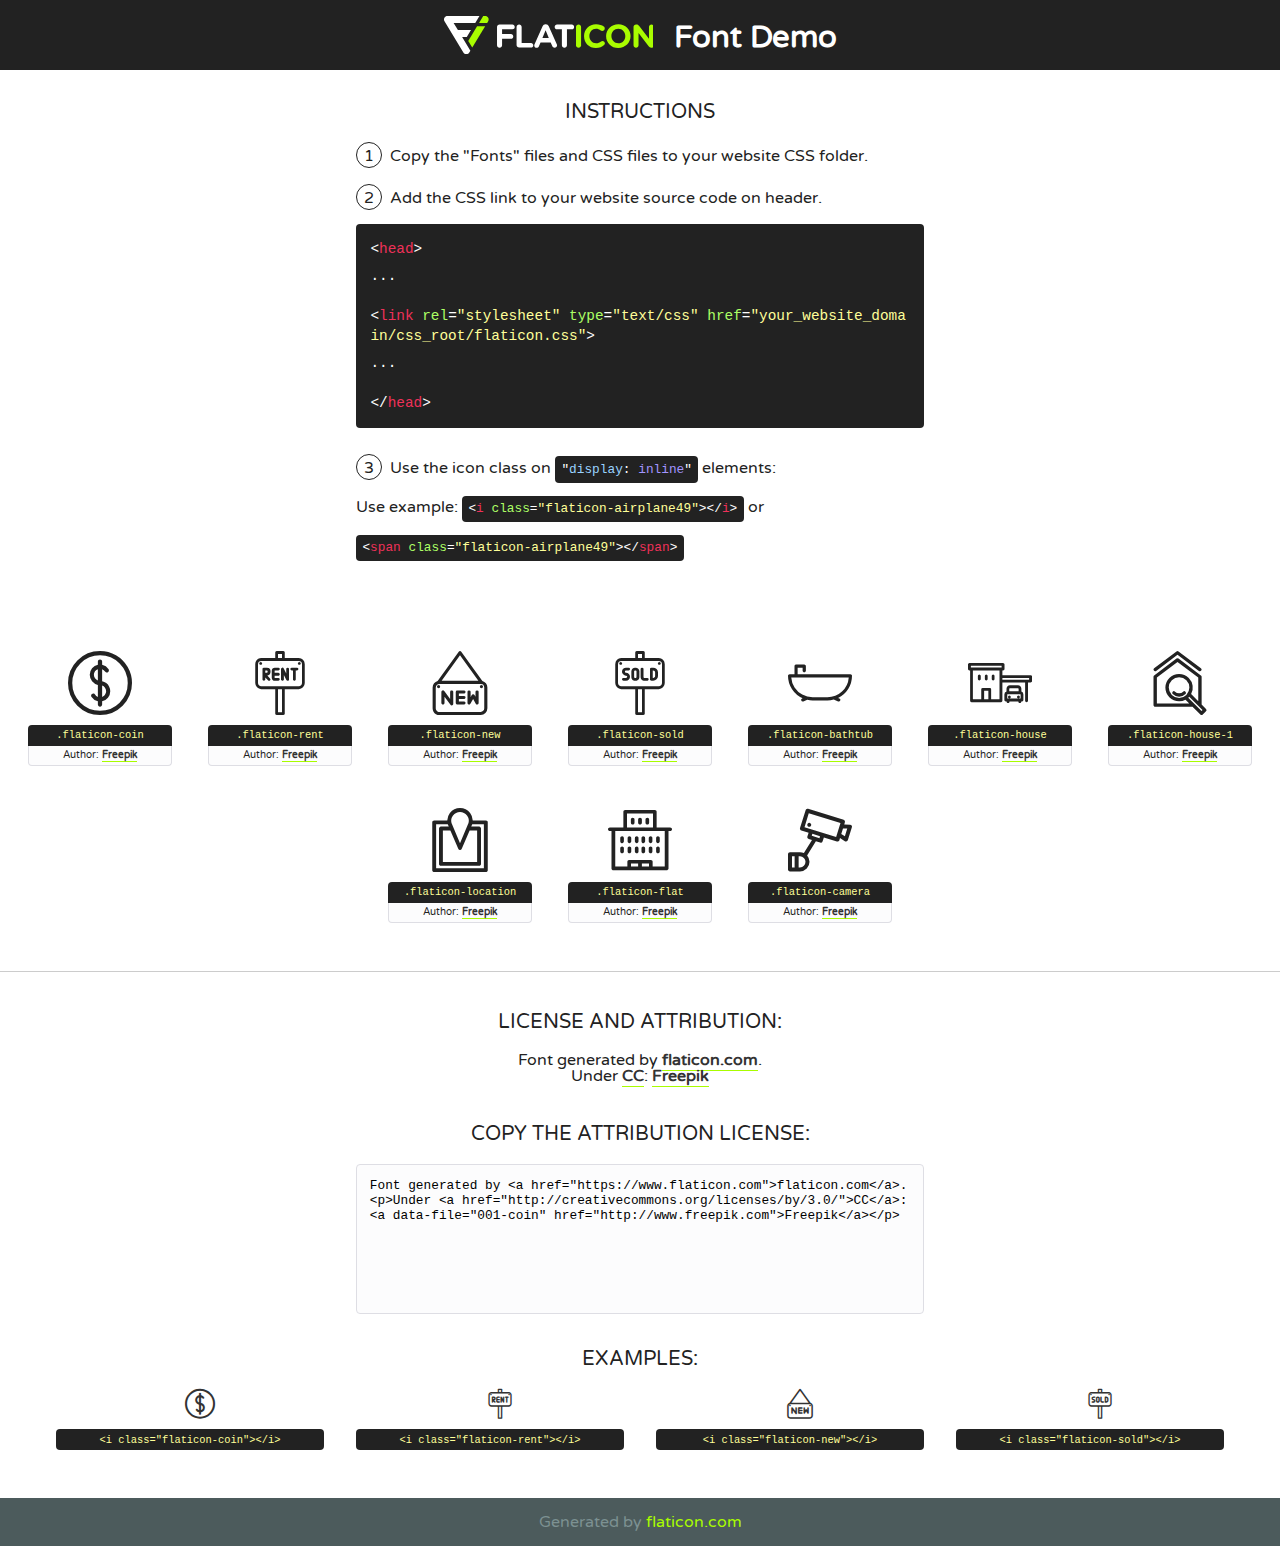
<file: fonts/flaticon/font/flaticon.html>
<!DOCTYPE html>
<!--
  Flaticon icon font: Flaticon
  Creation date: 05/12/2018 08:20
-->
<html>
<!DOCTYPE html>
<html>

<head>
    <title>Flaticon WebFont</title>
    <link href="http://fonts.googleapis.com/css?family=Varela+Round" rel="stylesheet" type="text/css" />
    <link rel="stylesheet" type="text/css" href="flaticon.css">
    <meta charset="UTF-8">
    <style>
    html, body, div, span, applet, object, iframe,
    h1, h2, h3, h4, h5, h6, p, blockquote, pre,
    a, abbr, acronym, address, big, cite, code,
    del, dfn, em, img, ins, kbd, q, s, samp,
    small, strike, strong, sub, sup, tt, var,
    b, u, i, center,
    dl, dt, dd, ol, ul, li,
    fieldset, form, label, legend,
    table, caption, tbody, tfoot, thead, tr, th, td,
    article, aside, canvas, details, embed, 
    figure, figcaption, footer, header, hgroup, 
    menu, nav, output, ruby, section, summary,
    time, mark, audio, video {
        margin: 0;
        padding: 0;
        border: 0;
        font-size: 100%;
        font: inherit;
        vertical-align: baseline;
    }
    /* HTML5 display-role reset for older browsers */
    article, aside, details, figcaption, figure, 
    footer, header, hgroup, menu, nav, section {
        display: block;
    }
    body {
        line-height: 1;
    }
    ol, ul {
        list-style: none;
    }
    blockquote, q {
        quotes: none;
    }
    blockquote:before, blockquote:after,
    q:before, q:after {
        content: '';
        content: none;
    }
    table {
        border-collapse: collapse;
        border-spacing: 0;
    }
    body {
        font-family: 'Varela Round', Helvetica, Arial, sans-serif;
        font-size: 16px;
        color: #222;
    }
    a {
        color: #333;
        border-bottom: 1px solid #a9fd00;
        font-weight: bold;
        text-decoration: none;
    }
    * {
        -moz-box-sizing: border-box;
        -webkit-box-sizing: border-box;
        box-sizing: border-box;
        margin: 0;
        padding: 0;
    }
    [class^="flaticon-"]:before, [class*=" flaticon-"]:before, [class^="flaticon-"]:after, [class*=" flaticon-"]:after {
        font-family: Flaticon;
        font-size: 30px;
        font-style: normal;
        margin-left: 20px;
        color: #333;
    }
    .wrapper {
        max-width: 600px;
        margin: auto;
        padding: 0 1em;
    }
    .title {
        font-size: 1.25em;
        text-align: center;
        margin-bottom: 1em;
        text-transform: uppercase;
    }
    header {
        text-align: center;
        background-color: #222;
        color: #fff;
        padding: 1em;
    }
    header .logo {
        width: 210px;
        height: 38px;
        display: inline-block;
        vertical-align: middle;
        margin-right: 1em;
        border: none;
    }
    header strong {
        font-size: 1.95em;
        font-weight: bold;
        vertical-align: middle;
        margin-top: 5px;
        display: inline-block;
    }
    .demo {
        margin: 2em auto;
        line-height: 1.25em;
    }
    .demo ul li {
        margin-bottom: 1em;
    }
    .demo ul li .num {
        color: #222;
        border-radius: 20px;
        display: inline-block;
        width: 26px;
        padding: 3px;
        height: 26px;
        text-align: center;
        margin-right: 0.5em;
        border: 1px solid #222;
    }
    .demo ul li code {
        background-color: #222;
        border-radius: 4px;
        padding: 0.25em 0.5em;
        display: inline-block;
        color: #fff;
        font-family: Consolas,Monaco,Lucida Console,Liberation Mono,DejaVu Sans Mono,Bitstream Vera Sans Mono,Courier New, monospace;
        font-weight: lighter;
        margin-top: 1em;
        font-size: 0.8em;
        word-break: break-all;
    }
    .demo ul li code.big {
        padding: 1em;
        font-size: 0.9em;
    }
    .demo ul li code .red {
        color: #EF3159;
    }
    .demo ul li code .green {
        color: #ACFF65;
    }
    .demo ul li code .yellow {
        color: #FFFF99;
    }
    .demo ul li code .blue {
        color: #99D3FF;
    }
    .demo ul li code .purple {
        color: #A295FF;
    }
    .demo ul li code .dots {
        margin-top: 0.5em;
        display: block;
    }
    #glyphs {
        border-bottom: 1px solid #ccc;
        padding: 2em 0;
        text-align: center;
    }
    .glyph {
        display: inline-block;
        width: 9em;
        margin: 1em;
        text-align: center;
        vertical-align: top;
        background: #FFF;
    }
    .glyph .glyph-icon {
        padding: 10px;
        display: block;
        font-family:"Flaticon";
        font-size: 64px;
        line-height: 1;
    }
    .glyph .glyph-icon:before {
        font-size: 64px;
        color: #222;
        margin-left: 0;
    }
    .class-name {
        font-size: 0.65em;
        background-color: #222;
        color: #fff;
        border-radius: 4px 4px 0 0;
        padding: 0.5em;
        color: #FFFF99;
        font-family: Consolas,Monaco,Lucida Console,Liberation Mono,DejaVu Sans Mono,Bitstream Vera Sans Mono,Courier New, monospace;
    }
    .author-name {
        font-size: 0.6em;
        background-color: #fcfcfd;
        border: 1px solid #DEDEE4;
        border-top: 0;
        border-radius: 0 0 4px 4px;
        padding: 0.5em;
    }
    .class-name:last-child {
        font-size: 10px;
        color:#888;
    }
    .class-name:last-child a {
        font-size: 10px;
        color:#555;
    }
    .class-name:last-child a:hover {
        color:#a9fd00;
    }
    .glyph > input {
        display: block;
        width: 100px;
        margin: 5px auto;
        text-align: center;
        font-size: 12px;
        cursor: text;
    }
    .glyph > input.icon-input {
        font-family:"Flaticon";
        font-size: 16px;
        margin-bottom: 10px;
    }
    .attribution .title {
        margin-top: 2em;
    }
    .attribution textarea {
        background-color: #fcfcfd;
        padding: 1em;
        border: none;
        box-shadow: none;
        border: 1px solid #DEDEE4;
        border-radius: 4px;
        resize: none;
        width: 100%;
        height: 150px;
        font-size: 0.8em;
        font-family: Consolas,Monaco,Lucida Console,Liberation Mono,DejaVu Sans Mono,Bitstream Vera Sans Mono,Courier New, monospace;
        -webkit-appearance: none;
    }
    .iconsuse {
        margin: 2em auto;
        text-align: center;
        max-width: 1200px;
    }
    .iconsuse:after {
        content: '';
        display: table;
        clear: both;
    }
    .iconsuse .image {
        float: left;
        width: 25%;
        padding: 0 1em;
    }
    .iconsuse .image p {
        margin-bottom: 1em;
    }
    .iconsuse .image span {
        display: block;
        font-size: 0.65em;
        background-color: #222;
        color: #fff;
        border-radius: 4px;
        padding: 0.5em;
        color: #FFFF99;
        margin-top: 1em;
        font-family: Consolas,Monaco,Lucida Console,Liberation Mono,DejaVu Sans Mono,Bitstream Vera Sans Mono,Courier New, monospace;
    }
    #footer {
        text-align: center;
        background-color: #4C5B5C;
        color: #7c9192;
        padding: 1em;
    }
    #footer a {
        border: none;
        color: #a9fd00;
        font-weight: normal;
    }
    @media (max-width: 960px) {
        .iconsuse .image {
            width: 50%;
        }
    }
    @media (max-width: 560px) {
        .iconsuse .image {
            width: 100%;
        }
    }
    </style>
</head>

<body class="characters-off">

    <header>
        <a href="https://www.flaticon.com" target="_blank" class="logo">
            <svg version="1.1" xmlns="http://www.w3.org/2000/svg" xmlns:xlink="http://www.w3.org/1999/xlink" xmlns:a="http://ns.adobe.com/AdobeSVGViewerExtensions/3.0/" viewBox="0 0 560.875 102.036" enable-background="new 0 0 560.875 102.036" xml:space="preserve">
                <defs>
                </defs>
                <g>
                    <g class="letters">
                        <path fill="#ffffff" d="M141.596,29.675c0-3.777,2.985-6.767,6.764-6.767h34.438c3.426,0,6.15,2.728,6.15,6.15
                        c0,3.43-2.724,6.149-6.15,6.149h-27.674v13.091h23.719c3.429,0,6.151,2.724,6.151,6.15c0,3.43-2.723,6.149-6.151,6.149h-23.719
                        v17.574c0,3.773-2.986,6.761-6.764,6.761c-3.779,0-6.764-2.989-6.764-6.761V29.675z"></path>
                        <path fill="#ffffff" d="M193.844,29.149c0-3.781,2.985-6.767,6.764-6.767c3.776,0,6.763,2.985,6.763,6.767v42.957h25.039
                        c3.426,0,6.149,2.726,6.149,6.153c0,3.425-2.723,6.15-6.149,6.15h-31.802c-3.779,0-6.764-2.986-6.764-6.768V29.149z"></path>
                        <path fill="#ffffff" d="M241.891,75.71l21.438-48.407c1.492-3.341,4.215-5.357,7.906-5.357h0.792
                        c3.686,0,6.323,2.017,7.815,5.357l21.439,48.407c0.436,0.967,0.701,1.845,0.701,2.723c0,3.602-2.809,6.501-6.414,6.501
                        c-3.161,0-5.269-1.845-6.499-4.655l-4.132-9.661h-27.059l-4.301,10.102c-1.144,2.631-3.426,4.214-6.237,4.214
                        c-3.517,0-6.24-2.81-6.24-6.325C241.1,77.64,241.451,76.677,241.891,75.71z M279.932,58.666l-8.521-20.297l-8.526,20.297H279.932
                        z"></path>
                        <path fill="#ffffff" d="M314.864,35.387H301.86c-3.429,0-6.239-2.813-6.239-6.238c0-3.429,2.811-6.24,6.239-6.24h39.533
                        c3.426,0,6.237,2.811,6.237,6.24c0,3.425-2.811,6.238-6.237,6.238h-13.001v42.785c0,3.773-2.99,6.761-6.764,6.761
                        c-3.779,0-6.764-2.989-6.764-6.761V35.387z"></path>
                        <path fill="#A9FD00" d="M352.615,29.149c0-3.781,2.985-6.767,6.767-6.767c3.774,0,6.761,2.985,6.761,6.767v49.024
                        c0,3.773-2.987,6.761-6.761,6.761c-3.781,0-6.767-2.989-6.767-6.761V29.149z"></path>
                        <path fill="#A9FD00" d="M374.132,53.836v-0.179c0-17.481,13.178-31.801,32.065-31.801c9.22,0,15.459,2.458,20.557,6.238
                        c1.402,1.054,2.637,2.985,2.637,5.357c0,3.692-2.985,6.59-6.681,6.59c-1.845,0-3.071-0.702-4.044-1.319
                        c-3.776-2.813-7.729-4.393-12.562-4.393c-10.364,0-17.831,8.611-17.831,19.154v0.173c0,10.542,7.291,19.329,17.831,19.329
                        c5.715,0,9.492-1.756,13.359-4.834c1.049-0.874,2.458-1.491,4.039-1.491c3.429,0,6.325,2.813,6.325,6.236
                        c0,2.106-1.056,3.78-2.282,4.834c-5.539,4.834-12.036,7.733-21.878,7.733C387.572,85.464,374.132,71.493,374.132,53.836z"></path>
                        <path fill="#A9FD00" d="M433.009,53.836v-0.179c0-17.481,13.79-31.801,32.766-31.801c18.981,0,32.592,14.143,32.592,31.628v0.173
                        c0,17.483-13.785,31.807-32.769,31.807C446.625,85.464,433.009,71.32,433.009,53.836z M484.224,53.836v-0.179
                        c0-10.539-7.725-19.326-18.626-19.326c-10.893,0-18.449,8.611-18.449,19.154v0.173c0,10.542,7.73,19.329,18.626,19.329
                        C476.676,72.986,484.224,64.378,484.224,53.836z"></path>
                        <path fill="#A9FD00" d="M506.233,29.321c0-3.774,2.99-6.763,6.767-6.763h1.401c3.252,0,5.183,1.583,7.029,3.953l26.093,34.265
                        V29.059c0-3.692,2.99-6.677,6.681-6.677c3.683,0,6.671,2.985,6.671,6.677v48.934c0,3.78-2.987,6.765-6.764,6.765h-0.436
                        c-3.257,0-5.188-1.581-7.034-3.953l-27.056-35.492v32.944c0,3.687-2.985,6.676-6.678,6.676c-3.683,0-6.673-2.989-6.673-6.676
                        V29.321z"></path>
                    </g>
                    <g class="insignia">
                        <path fill="#ffffff" d="M48.372,56.137h12.517l11.156-18.537H37.186L25.688,18.539h57.825L94.668,0H9.271
                        C5.925,0,2.842,1.801,1.198,4.716c-1.644,2.907-1.593,6.482,0.134,9.343l50.38,83.501c1.678,2.781,4.689,4.476,7.938,4.476
                        c3.246,0,6.257-1.695,7.935-4.476l2.898-4.804L48.372,56.137z"></path>
                        <g class="i">
                            <path fill="#A9FD00" d="M93.575,18.539h0.031v0.004l21.652,0.004l2.705-4.488c1.727-2.861,1.778-6.436,0.133-9.343
                            C116.454,1.801,113.371,0,110.026,0h-5.294L93.575,18.539z"></path>
                            <polygon fill="#A9FD00" points="88.291,27.356 64.725,66.486 75.519,84.404 109.942,27.356"></polygon>
                        </g>
                    </g>
                </g>
            </svg>
        </a>
        <strong>Font Demo</strong>
    </header>


    <section class="demo wrapper">

        <p class="title">Instructions</p>

        <ul>
            <li>
                <span class="num">1</span>Copy the "Fonts" files and CSS files to your website CSS folder.
            </li>
            <li>
                <span class="num">2</span>Add the CSS link to your website source code on header.
                <code class="big">
                    &lt;<span class="red">head</span>&gt;
                    <br/><span class="dots">...</span>
                    <br/>&lt;<span class="red">link</span> <span class="green">rel</span>=<span class="yellow">"stylesheet"</span> <span class="green">type</span>=<span class="yellow">"text/css"</span> <span class="green">href</span>=<span class="yellow">"your_website_domain/css_root/flaticon.css"</span>&gt;
                    <br/><span class="dots">...</span>
                    <br/>&lt;/<span class="red">head</span>&gt;
                </code>
            </li>

            <li>
                <p>
                    <span class="num">3</span>Use the icon class on <code>"<span class="blue">display</span>:<span class="purple"> inline</span>"</code> elements:
                    <br />
                    Use example: <code>&lt;<span class="red">i</span> <span class="green">class</span>=<span class="yellow">&quot;flaticon-airplane49&quot;</span>&gt;&lt;/<span class="red">i</span>&gt;</code> or <code>&lt;<span class="red">span</span> <span class="green">class</span>=<span class="yellow">&quot;flaticon-airplane49&quot;</span>&gt;&lt;/<span class="red">span</span>&gt;</code>
            </li>
        </ul>

    </section>




   <section id="glyphs">          
    
      
        <div class="glyph"><div class="glyph-icon flaticon-coin"></div>
            <div class="class-name">.flaticon-coin</div>
            <div class="author-name">Author: <a data-file="001-coin" href="http://www.freepik.com">Freepik</a> </div> 
        </div>        
        
        <div class="glyph"><div class="glyph-icon flaticon-rent"></div>
            <div class="class-name">.flaticon-rent</div>
            <div class="author-name">Author: <a data-file="002-rent" href="http://www.freepik.com">Freepik</a> </div> 
        </div>        
        
        <div class="glyph"><div class="glyph-icon flaticon-new"></div>
            <div class="class-name">.flaticon-new</div>
            <div class="author-name">Author: <a data-file="003-new" href="http://www.freepik.com">Freepik</a> </div> 
        </div>        
        
        <div class="glyph"><div class="glyph-icon flaticon-sold"></div>
            <div class="class-name">.flaticon-sold</div>
            <div class="author-name">Author: <a data-file="004-sold" href="http://www.freepik.com">Freepik</a> </div> 
        </div>        
        
        <div class="glyph"><div class="glyph-icon flaticon-bathtub"></div>
            <div class="class-name">.flaticon-bathtub</div>
            <div class="author-name">Author: <a data-file="005-bathtub" href="http://www.freepik.com">Freepik</a> </div> 
        </div>        
        
        <div class="glyph"><div class="glyph-icon flaticon-house"></div>
            <div class="class-name">.flaticon-house</div>
            <div class="author-name">Author: <a data-file="006-house" href="http://www.freepik.com">Freepik</a> </div> 
        </div>        
        
        <div class="glyph"><div class="glyph-icon flaticon-house-1"></div>
            <div class="class-name">.flaticon-house-1</div>
            <div class="author-name">Author: <a data-file="007-house-1" href="http://www.freepik.com">Freepik</a> </div> 
        </div>        
        
        <div class="glyph"><div class="glyph-icon flaticon-location"></div>
            <div class="class-name">.flaticon-location</div>
            <div class="author-name">Author: <a data-file="008-location" href="http://www.freepik.com">Freepik</a> </div> 
        </div>        
        
        <div class="glyph"><div class="glyph-icon flaticon-flat"></div>
            <div class="class-name">.flaticon-flat</div>
            <div class="author-name">Author: <a data-file="009-flat" href="http://www.freepik.com">Freepik</a> </div> 
        </div>        
        
        <div class="glyph"><div class="glyph-icon flaticon-camera"></div>
            <div class="class-name">.flaticon-camera</div>
            <div class="author-name">Author: <a data-file="010-camera" href="http://www.freepik.com">Freepik</a> </div> 
        </div>        
        

    </section>



    <section class="attribution wrapper"   style="text-align:center;">

      <div class="title">License and attribution:</div><div class="attrDiv">Font generated by <a href="https://www.flaticon.com">flaticon.com</a>. <div><p>Under <a href="http://creativecommons.org/licenses/by/3.0/">CC</a>: <a data-file="001-coin" href="http://www.freepik.com">Freepik</a></p>  </div>
      </div>
      <div class="title">Copy the Attribution License:</div>

    <textarea onclick="this.focus();this.select();">Font generated by &lt;a href=&quot;https://www.flaticon.com&quot;&gt;flaticon.com&lt;/a&gt;. <p>Under <a href="http://creativecommons.org/licenses/by/3.0/">CC</a>: <a data-file="001-coin" href="http://www.freepik.com">Freepik</a></p>  
     </textarea>

    </section>

    <section class="iconsuse">

          <div class="title">Examples:</div>            
             
            <div class="image">
                <p>
                    <i class="glyph-icon flaticon-coin"></i> 
                    <span>&lt;i class=&quot;flaticon-coin&quot;&gt;&lt;/i&gt;</span>
                </p>
            </div>
            
            <div class="image">
                <p>
                    <i class="glyph-icon flaticon-rent"></i> 
                    <span>&lt;i class=&quot;flaticon-rent&quot;&gt;&lt;/i&gt;</span>
                </p>
            </div>
            
            <div class="image">
                <p>
                    <i class="glyph-icon flaticon-new"></i> 
                    <span>&lt;i class=&quot;flaticon-new&quot;&gt;&lt;/i&gt;</span>
                </p>
            </div>
            
            <div class="image">
                <p>
                    <i class="glyph-icon flaticon-sold"></i> 
                    <span>&lt;i class=&quot;flaticon-sold&quot;&gt;&lt;/i&gt;</span>
                </p>
            </div>
                       
        </div>
                            
    </section>

<div id="footer">
    <div>Generated by <a href="https://www.flaticon.com">flaticon.com</a>
    </div>
</div>



</body>
</html>
</file>
<file: fonts/icomoon/style.css>
@font-face {
  font-family: 'icomoon';
  src:  url('fonts/icomoon.eot?10si43');
  src:  url('fonts/icomoon.eot?10si43#iefix') format('embedded-opentype'),
    url('fonts/icomoon.ttf?10si43') format('truetype'),
    url('fonts/icomoon.woff?10si43') format('woff'),
    url('fonts/icomoon.svg?10si43#icomoon') format('svg');
  font-weight: normal;
  font-style: normal;
}

[class^="icon-"], [class*=" icon-"] {
  /* use !important to prevent issues with browser extensions that change fonts */
  font-family: 'icomoon' !important;
  speak: none;
  font-style: normal;
  font-weight: normal;
  font-variant: normal;
  text-transform: none;
  line-height: 1;

  /* Better Font Rendering =========== */
  -webkit-font-smoothing: antialiased;
  -moz-osx-font-smoothing: grayscale;
}

.icon-asterisk:before {
  content: "\f069";
}
.icon-plus:before {
  content: "\f067";
}
.icon-question:before {
  content: "\f128";
}
.icon-minus:before {
  content: "\f068";
}
.icon-glass:before {
  content: "\f000";
}
.icon-music:before {
  content: "\f001";
}
.icon-search:before {
  content: "\f002";
}
.icon-envelope-o:before {
  content: "\f003";
}
.icon-heart:before {
  content: "\f004";
}
.icon-star:before {
  content: "\f005";
}
.icon-star-o:before {
  content: "\f006";
}
.icon-user:before {
  content: "\f007";
}
.icon-film:before {
  content: "\f008";
}
.icon-th-large:before {
  content: "\f009";
}
.icon-th:before {
  content: "\f00a";
}
.icon-th-list:before {
  content: "\f00b";
}
.icon-check:before {
  content: "\f00c";
}
.icon-close:before {
  content: "\f00d";
}
.icon-remove:before {
  content: "\f00d";
}
.icon-times:before {
  content: "\f00d";
}
.icon-search-plus:before {
  content: "\f00e";
}
.icon-search-minus:before {
  content: "\f010";
}
.icon-power-off:before {
  content: "\f011";
}
.icon-signal:before {
  content: "\f012";
}
.icon-cog:before {
  content: "\f013";
}
.icon-gear:before {
  content: "\f013";
}
.icon-trash-o:before {
  content: "\f014";
}
.icon-home:before {
  content: "\f015";
}
.icon-file-o:before {
  content: "\f016";
}
.icon-clock-o:before {
  content: "\f017";
}
.icon-road:before {
  content: "\f018";
}
.icon-download:before {
  content: "\f019";
}
.icon-arrow-circle-o-down:before {
  content: "\f01a";
}
.icon-arrow-circle-o-up:before {
  content: "\f01b";
}
.icon-inbox:before {
  content: "\f01c";
}
.icon-play-circle-o:before {
  content: "\f01d";
}
.icon-repeat:before {
  content: "\f01e";
}
.icon-rotate-right:before {
  content: "\f01e";
}
.icon-refresh:before {
  content: "\f021";
}
.icon-list-alt:before {
  content: "\f022";
}
.icon-lock:before {
  content: "\f023";
}
.icon-flag:before {
  content: "\f024";
}
.icon-headphones:before {
  content: "\f025";
}
.icon-volume-off:before {
  content: "\f026";
}
.icon-volume-down:before {
  content: "\f027";
}
.icon-volume-up:before {
  content: "\f028";
}
.icon-qrcode:before {
  content: "\f029";
}
.icon-barcode:before {
  content: "\f02a";
}
.icon-tag:before {
  content: "\f02b";
}
.icon-tags:before {
  content: "\f02c";
}
.icon-book:before {
  content: "\f02d";
}
.icon-bookmark:before {
  content: "\f02e";
}
.icon-print:before {
  content: "\f02f";
}
.icon-camera:before {
  content: "\f030";
}
.icon-font:before {
  content: "\f031";
}
.icon-bold:before {
  content: "\f032";
}
.icon-italic:before {
  content: "\f033";
}
.icon-text-height:before {
  content: "\f034";
}
.icon-text-width:before {
  content: "\f035";
}
.icon-align-left:before {
  content: "\f036";
}
.icon-align-center:before {
  content: "\f037";
}
.icon-align-right:before {
  content: "\f038";
}
.icon-align-justify:before {
  content: "\f039";
}
.icon-list:before {
  content: "\f03a";
}
.icon-dedent:before {
  content: "\f03b";
}
.icon-outdent:before {
  content: "\f03b";
}
.icon-indent:before {
  content: "\f03c";
}
.icon-video-camera:before {
  content: "\f03d";
}
.icon-image:before {
  content: "\f03e";
}
.icon-photo:before {
  content: "\f03e";
}
.icon-picture-o:before {
  content: "\f03e";
}
.icon-pencil:before {
  content: "\f040";
}
.icon-map-marker:before {
  content: "\f041";
}
.icon-adjust:before {
  content: "\f042";
}
.icon-tint:before {
  content: "\f043";
}
.icon-edit:before {
  content: "\f044";
}
.icon-pencil-square-o:before {
  content: "\f044";
}
.icon-share-square-o:before {
  content: "\f045";
}
.icon-check-square-o:before {
  content: "\f046";
}
.icon-arrows:before {
  content: "\f047";
}
.icon-step-backward:before {
  content: "\f048";
}
.icon-fast-backward:before {
  content: "\f049";
}
.icon-backward:before {
  content: "\f04a";
}
.icon-play:before {
  content: "\f04b";
}
.icon-pause:before {
  content: "\f04c";
}
.icon-stop:before {
  content: "\f04d";
}
.icon-forward:before {
  content: "\f04e";
}
.icon-fast-forward:before {
  content: "\f050";
}
.icon-step-forward:before {
  content: "\f051";
}
.icon-eject:before {
  content: "\f052";
}
.icon-chevron-left:before {
  content: "\f053";
}
.icon-chevron-right:before {
  content: "\f054";
}
.icon-plus-circle:before {
  content: "\f055";
}
.icon-minus-circle:before {
  content: "\f056";
}
.icon-times-circle:before {
  content: "\f057";
}
.icon-check-circle:before {
  content: "\f058";
}
.icon-question-circle:before {
  content: "\f059";
}
.icon-info-circle:before {
  content: "\f05a";
}
.icon-crosshairs:before {
  content: "\f05b";
}
.icon-times-circle-o:before {
  content: "\f05c";
}
.icon-check-circle-o:before {
  content: "\f05d";
}
.icon-ban:before {
  content: "\f05e";
}
.icon-arrow-left:before {
  content: "\f060";
}
.icon-arrow-right:before {
  content: "\f061";
}
.icon-arrow-up:before {
  content: "\f062";
}
.icon-arrow-down:before {
  content: "\f063";
}
.icon-mail-forward:before {
  content: "\f064";
}
.icon-share:before {
  content: "\f064";
}
.icon-expand:before {
  content: "\f065";
}
.icon-compress:before {
  content: "\f066";
}
.icon-exclamation-circle:before {
  content: "\f06a";
}
.icon-gift:before {
  content: "\f06b";
}
.icon-leaf:before {
  content: "\f06c";
}
.icon-fire:before {
  content: "\f06d";
}
.icon-eye:before {
  content: "\f06e";
}
.icon-eye-slash:before {
  content: "\f070";
}
.icon-exclamation-triangle:before {
  content: "\f071";
}
.icon-warning:before {
  content: "\f071";
}
.icon-plane:before {
  content: "\f072";
}
.icon-calendar:before {
  content: "\f073";
}
.icon-random:before {
  content: "\f074";
}
.icon-comment:before {
  content: "\f075";
}
.icon-magnet:before {
  content: "\f076";
}
.icon-chevron-up:before {
  content: "\f077";
}
.icon-chevron-down:before {
  content: "\f078";
}
.icon-retweet:before {
  content: "\f079";
}
.icon-shopping-cart:before {
  content: "\f07a";
}
.icon-folder:before {
  content: "\f07b";
}
.icon-folder-open:before {
  content: "\f07c";
}
.icon-arrows-v:before {
  content: "\f07d";
}
.icon-arrows-h:before {
  content: "\f07e";
}
.icon-bar-chart:before {
  content: "\f080";
}
.icon-bar-chart-o:before {
  content: "\f080";
}
.icon-twitter-square:before {
  content: "\f081";
}
.icon-facebook-square:before {
  content: "\f082";
}
.icon-camera-retro:before {
  content: "\f083";
}
.icon-key:before {
  content: "\f084";
}
.icon-cogs:before {
  content: "\f085";
}
.icon-gears:before {
  content: "\f085";
}
.icon-comments:before {
  content: "\f086";
}
.icon-thumbs-o-up:before {
  content: "\f087";
}
.icon-thumbs-o-down:before {
  content: "\f088";
}
.icon-star-half:before {
  content: "\f089";
}
.icon-heart-o:before {
  content: "\f08a";
}
.icon-sign-out:before {
  content: "\f08b";
}
.icon-linkedin-square:before {
  content: "\f08c";
}
.icon-thumb-tack:before {
  content: "\f08d";
}
.icon-external-link:before {
  content: "\f08e";
}
.icon-sign-in:before {
  content: "\f090";
}
.icon-trophy:before {
  content: "\f091";
}
.icon-github-square:before {
  content: "\f092";
}
.icon-upload:before {
  content: "\f093";
}
.icon-lemon-o:before {
  content: "\f094";
}
.icon-phone:before {
  content: "\f095";
}
.icon-square-o:before {
  content: "\f096";
}
.icon-bookmark-o:before {
  content: "\f097";
}
.icon-phone-square:before {
  content: "\f098";
}
.icon-twitter:before {
  content: "\f099";
}
.icon-facebook:before {
  content: "\f09a";
}
.icon-facebook-f:before {
  content: "\f09a";
}
.icon-github:before {
  content: "\f09b";
}
.icon-unlock:before {
  content: "\f09c";
}
.icon-credit-card:before {
  content: "\f09d";
}
.icon-feed:before {
  content: "\f09e";
}
.icon-rss:before {
  content: "\f09e";
}
.icon-hdd-o:before {
  content: "\f0a0";
}
.icon-bullhorn:before {
  content: "\f0a1";
}
.icon-bell-o:before {
  content: "\f0a2";
}
.icon-certificate:before {
  content: "\f0a3";
}
.icon-hand-o-right:before {
  content: "\f0a4";
}
.icon-hand-o-left:before {
  content: "\f0a5";
}
.icon-hand-o-up:before {
  content: "\f0a6";
}
.icon-hand-o-down:before {
  content: "\f0a7";
}
.icon-arrow-circle-left:before {
  content: "\f0a8";
}
.icon-arrow-circle-right:before {
  content: "\f0a9";
}
.icon-arrow-circle-up:before {
  content: "\f0aa";
}
.icon-arrow-circle-down:before {
  content: "\f0ab";
}
.icon-globe:before {
  content: "\f0ac";
}
.icon-wrench:before {
  content: "\f0ad";
}
.icon-tasks:before {
  content: "\f0ae";
}
.icon-filter:before {
  content: "\f0b0";
}
.icon-briefcase:before {
  content: "\f0b1";
}
.icon-arrows-alt:before {
  content: "\f0b2";
}
.icon-group:before {
  content: "\f0c0";
}
.icon-users:before {
  content: "\f0c0";
}
.icon-chain:before {
  content: "\f0c1";
}
.icon-link:before {
  content: "\f0c1";
}
.icon-cloud:before {
  content: "\f0c2";
}
.icon-flask:before {
  content: "\f0c3";
}
.icon-cut:before {
  content: "\f0c4";
}
.icon-scissors:before {
  content: "\f0c4";
}
.icon-copy:before {
  content: "\f0c5";
}
.icon-files-o:before {
  content: "\f0c5";
}
.icon-paperclip:before {
  content: "\f0c6";
}
.icon-floppy-o:before {
  content: "\f0c7";
}
.icon-save:before {
  content: "\f0c7";
}
.icon-square:before {
  content: "\f0c8";
}
.icon-bars:before {
  content: "\f0c9";
}
.icon-navicon:before {
  content: "\f0c9";
}
.icon-reorder:before {
  content: "\f0c9";
}
.icon-list-ul:before {
  content: "\f0ca";
}
.icon-list-ol:before {
  content: "\f0cb";
}
.icon-strikethrough:before {
  content: "\f0cc";
}
.icon-underline:before {
  content: "\f0cd";
}
.icon-table:before {
  content: "\f0ce";
}
.icon-magic:before {
  content: "\f0d0";
}
.icon-truck:before {
  content: "\f0d1";
}
.icon-pinterest:before {
  content: "\f0d2";
}
.icon-pinterest-square:before {
  content: "\f0d3";
}
.icon-google-plus-square:before {
  content: "\f0d4";
}
.icon-google-plus:before {
  content: "\f0d5";
}
.icon-money:before {
  content: "\f0d6";
}
.icon-caret-down:before {
  content: "\f0d7";
}
.icon-caret-up:before {
  content: "\f0d8";
}
.icon-caret-left:before {
  content: "\f0d9";
}
.icon-caret-right:before {
  content: "\f0da";
}
.icon-columns:before {
  content: "\f0db";
}
.icon-sort:before {
  content: "\f0dc";
}
.icon-unsorted:before {
  content: "\f0dc";
}
.icon-sort-desc:before {
  content: "\f0dd";
}
.icon-sort-down:before {
  content: "\f0dd";
}
.icon-sort-asc:before {
  content: "\f0de";
}
.icon-sort-up:before {
  content: "\f0de";
}
.icon-envelope:before {
  content: "\f0e0";
}
.icon-linkedin:before {
  content: "\f0e1";
}
.icon-rotate-left:before {
  content: "\f0e2";
}
.icon-undo:before {
  content: "\f0e2";
}
.icon-gavel:before {
  content: "\f0e3";
}
.icon-legal:before {
  content: "\f0e3";
}
.icon-dashboard:before {
  content: "\f0e4";
}
.icon-tachometer:before {
  content: "\f0e4";
}
.icon-comment-o:before {
  content: "\f0e5";
}
.icon-comments-o:before {
  content: "\f0e6";
}
.icon-bolt:before {
  content: "\f0e7";
}
.icon-flash:before {
  content: "\f0e7";
}
.icon-sitemap:before {
  content: "\f0e8";
}
.icon-umbrella:before {
  content: "\f0e9";
}
.icon-clipboard:before {
  content: "\f0ea";
}
.icon-paste:before {
  content: "\f0ea";
}
.icon-lightbulb-o:before {
  content: "\f0eb";
}
.icon-exchange:before {
  content: "\f0ec";
}
.icon-cloud-download:before {
  content: "\f0ed";
}
.icon-cloud-upload:before {
  content: "\f0ee";
}
.icon-user-md:before {
  content: "\f0f0";
}
.icon-stethoscope:before {
  content: "\f0f1";
}
.icon-suitcase:before {
  content: "\f0f2";
}
.icon-bell:before {
  content: "\f0f3";
}
.icon-coffee:before {
  content: "\f0f4";
}
.icon-cutlery:before {
  content: "\f0f5";
}
.icon-file-text-o:before {
  content: "\f0f6";
}
.icon-building-o:before {
  content: "\f0f7";
}
.icon-hospital-o:before {
  content: "\f0f8";
}
.icon-ambulance:before {
  content: "\f0f9";
}
.icon-medkit:before {
  content: "\f0fa";
}
.icon-fighter-jet:before {
  content: "\f0fb";
}
.icon-beer:before {
  content: "\f0fc";
}
.icon-h-square:before {
  content: "\f0fd";
}
.icon-plus-square:before {
  content: "\f0fe";
}
.icon-angle-double-left:before {
  content: "\f100";
}
.icon-angle-double-right:before {
  content: "\f101";
}
.icon-angle-double-up:before {
  content: "\f102";
}
.icon-angle-double-down:before {
  content: "\f103";
}
.icon-angle-left:before {
  content: "\f104";
}
.icon-angle-right:before {
  content: "\f105";
}
.icon-angle-up:before {
  content: "\f106";
}
.icon-angle-down:before {
  content: "\f107";
}
.icon-desktop:before {
  content: "\f108";
}
.icon-laptop:before {
  content: "\f109";
}
.icon-tablet:before {
  content: "\f10a";
}
.icon-mobile:before {
  content: "\f10b";
}
.icon-mobile-phone:before {
  content: "\f10b";
}
.icon-circle-o:before {
  content: "\f10c";
}
.icon-quote-left:before {
  content: "\f10d";
}
.icon-quote-right:before {
  content: "\f10e";
}
.icon-spinner:before {
  content: "\f110";
}
.icon-circle:before {
  content: "\f111";
}
.icon-mail-reply:before {
  content: "\f112";
}
.icon-reply:before {
  content: "\f112";
}
.icon-github-alt:before {
  content: "\f113";
}
.icon-folder-o:before {
  content: "\f114";
}
.icon-folder-open-o:before {
  content: "\f115";
}
.icon-smile-o:before {
  content: "\f118";
}
.icon-frown-o:before {
  content: "\f119";
}
.icon-meh-o:before {
  content: "\f11a";
}
.icon-gamepad:before {
  content: "\f11b";
}
.icon-keyboard-o:before {
  content: "\f11c";
}
.icon-flag-o:before {
  content: "\f11d";
}
.icon-flag-checkered:before {
  content: "\f11e";
}
.icon-terminal:before {
  content: "\f120";
}
.icon-code:before {
  content: "\f121";
}
.icon-mail-reply-all:before {
  content: "\f122";
}
.icon-reply-all:before {
  content: "\f122";
}
.icon-star-half-empty:before {
  content: "\f123";
}
.icon-star-half-full:before {
  content: "\f123";
}
.icon-star-half-o:before {
  content: "\f123";
}
.icon-location-arrow:before {
  content: "\f124";
}
.icon-crop:before {
  content: "\f125";
}
.icon-code-fork:before {
  content: "\f126";
}
.icon-chain-broken:before {
  content: "\f127";
}
.icon-unlink:before {
  content: "\f127";
}
.icon-info:before {
  content: "\f129";
}
.icon-exclamation:before {
  content: "\f12a";
}
.icon-superscript:before {
  content: "\f12b";
}
.icon-subscript:before {
  content: "\f12c";
}
.icon-eraser:before {
  content: "\f12d";
}
.icon-puzzle-piece:before {
  content: "\f12e";
}
.icon-microphone:before {
  content: "\f130";
}
.icon-microphone-slash:before {
  content: "\f131";
}
.icon-shield:before {
  content: "\f132";
}
.icon-calendar-o:before {
  content: "\f133";
}
.icon-fire-extinguisher:before {
  content: "\f134";
}
.icon-rocket:before {
  content: "\f135";
}
.icon-maxcdn:before {
  content: "\f136";
}
.icon-chevron-circle-left:before {
  content: "\f137";
}
.icon-chevron-circle-right:before {
  content: "\f138";
}
.icon-chevron-circle-up:before {
  content: "\f139";
}
.icon-chevron-circle-down:before {
  content: "\f13a";
}
.icon-html5:before {
  content: "\f13b";
}
.icon-css3:before {
  content: "\f13c";
}
.icon-anchor:before {
  content: "\f13d";
}
.icon-unlock-alt:before {
  content: "\f13e";
}
.icon-bullseye:before {
  content: "\f140";
}
.icon-ellipsis-h:before {
  content: "\f141";
}
.icon-ellipsis-v:before {
  content: "\f142";
}
.icon-rss-square:before {
  content: "\f143";
}
.icon-play-circle:before {
  content: "\f144";
}
.icon-ticket:before {
  content: "\f145";
}
.icon-minus-square:before {
  content: "\f146";
}
.icon-minus-square-o:before {
  content: "\f147";
}
.icon-level-up:before {
  content: "\f148";
}
.icon-level-down:before {
  content: "\f149";
}
.icon-check-square:before {
  content: "\f14a";
}
.icon-pencil-square:before {
  content: "\f14b";
}
.icon-external-link-square:before {
  content: "\f14c";
}
.icon-share-square:before {
  content: "\f14d";
}
.icon-compass:before {
  content: "\f14e";
}
.icon-caret-square-o-down:before {
  content: "\f150";
}
.icon-toggle-down:before {
  content: "\f150";
}
.icon-caret-square-o-up:before {
  content: "\f151";
}
.icon-toggle-up:before {
  content: "\f151";
}
.icon-caret-square-o-right:before {
  content: "\f152";
}
.icon-toggle-right:before {
  content: "\f152";
}
.icon-eur:before {
  content: "\f153";
}
.icon-euro:before {
  content: "\f153";
}
.icon-gbp:before {
  content: "\f154";
}
.icon-dollar:before {
  content: "\f155";
}
.icon-usd:before {
  content: "\f155";
}
.icon-inr:before {
  content: "\f156";
}
.icon-rupee:before {
  content: "\f156";
}
.icon-cny:before {
  content: "\f157";
}
.icon-jpy:before {
  content: "\f157";
}
.icon-rmb:before {
  content: "\f157";
}
.icon-yen:before {
  content: "\f157";
}
.icon-rouble:before {
  content: "\f158";
}
.icon-rub:before {
  content: "\f158";
}
.icon-ruble:before {
  content: "\f158";
}
.icon-krw:before {
  content: "\f159";
}
.icon-won:before {
  content: "\f159";
}
.icon-bitcoin:before {
  content: "\f15a";
}
.icon-btc:before {
  content: "\f15a";
}
.icon-file:before {
  content: "\f15b";
}
.icon-file-text:before {
  content: "\f15c";
}
.icon-sort-alpha-asc:before {
  content: "\f15d";
}
.icon-sort-alpha-desc:before {
  content: "\f15e";
}
.icon-sort-amount-asc:before {
  content: "\f160";
}
.icon-sort-amount-desc:before {
  content: "\f161";
}
.icon-sort-numeric-asc:before {
  content: "\f162";
}
.icon-sort-numeric-desc:before {
  content: "\f163";
}
.icon-thumbs-up:before {
  content: "\f164";
}
.icon-thumbs-down:before {
  content: "\f165";
}
.icon-youtube-square:before {
  content: "\f166";
}
.icon-youtube:before {
  content: "\f167";
}
.icon-xing:before {
  content: "\f168";
}
.icon-xing-square:before {
  content: "\f169";
}
.icon-youtube-play:before {
  content: "\f16a";
}
.icon-dropbox:before {
  content: "\f16b";
}
.icon-stack-overflow:before {
  content: "\f16c";
}
.icon-instagram:before {
  content: "\f16d";
}
.icon-flickr:before {
  content: "\f16e";
}
.icon-adn:before {
  content: "\f170";
}
.icon-bitbucket:before {
  content: "\f171";
}
.icon-bitbucket-square:before {
  content: "\f172";
}
.icon-tumblr:before {
  content: "\f173";
}
.icon-tumblr-square:before {
  content: "\f174";
}
.icon-long-arrow-down:before {
  content: "\f175";
}
.icon-long-arrow-up:before {
  content: "\f176";
}
.icon-long-arrow-left:before {
  content: "\f177";
}
.icon-long-arrow-right:before {
  content: "\f178";
}
.icon-apple:before {
  content: "\f179";
}
.icon-windows:before {
  content: "\f17a";
}
.icon-android:before {
  content: "\f17b";
}
.icon-linux:before {
  content: "\f17c";
}
.icon-dribbble:before {
  content: "\f17d";
}
.icon-skype:before {
  content: "\f17e";
}
.icon-foursquare:before {
  content: "\f180";
}
.icon-trello:before {
  content: "\f181";
}
.icon-female:before {
  content: "\f182";
}
.icon-male:before {
  content: "\f183";
}
.icon-gittip:before {
  content: "\f184";
}
.icon-gratipay:before {
  content: "\f184";
}
.icon-sun-o:before {
  content: "\f185";
}
.icon-moon-o:before {
  content: "\f186";
}
.icon-archive:before {
  content: "\f187";
}
.icon-bug:before {
  content: "\f188";
}
.icon-vk:before {
  content: "\f189";
}
.icon-weibo:before {
  content: "\f18a";
}
.icon-renren:before {
  content: "\f18b";
}
.icon-pagelines:before {
  content: "\f18c";
}
.icon-stack-exchange:before {
  content: "\f18d";
}
.icon-arrow-circle-o-right:before {
  content: "\f18e";
}
.icon-arrow-circle-o-left:before {
  content: "\f190";
}
.icon-caret-square-o-left:before {
  content: "\f191";
}
.icon-toggle-left:before {
  content: "\f191";
}
.icon-dot-circle-o:before {
  content: "\f192";
}
.icon-wheelchair:before {
  content: "\f193";
}
.icon-vimeo-square:before {
  content: "\f194";
}
.icon-try:before {
  content: "\f195";
}
.icon-turkish-lira:before {
  content: "\f195";
}
.icon-plus-square-o:before {
  content: "\f196";
}
.icon-space-shuttle:before {
  content: "\f197";
}
.icon-slack:before {
  content: "\f198";
}
.icon-envelope-square:before {
  content: "\f199";
}
.icon-wordpress:before {
  content: "\f19a";
}
.icon-openid:before {
  content: "\f19b";
}
.icon-bank:before {
  content: "\f19c";
}
.icon-institution:before {
  content: "\f19c";
}
.icon-university:before {
  content: "\f19c";
}
.icon-graduation-cap:before {
  content: "\f19d";
}
.icon-mortar-board:before {
  content: "\f19d";
}
.icon-yahoo:before {
  content: "\f19e";
}
.icon-google:before {
  content: "\f1a0";
}
.icon-reddit:before {
  content: "\f1a1";
}
.icon-reddit-square:before {
  content: "\f1a2";
}
.icon-stumbleupon-circle:before {
  content: "\f1a3";
}
.icon-stumbleupon:before {
  content: "\f1a4";
}
.icon-delicious:before {
  content: "\f1a5";
}
.icon-digg:before {
  content: "\f1a6";
}
.icon-pied-piper-pp:before {
  content: "\f1a7";
}
.icon-pied-piper-alt:before {
  content: "\f1a8";
}
.icon-drupal:before {
  content: "\f1a9";
}
.icon-joomla:before {
  content: "\f1aa";
}
.icon-language:before {
  content: "\f1ab";
}
.icon-fax:before {
  content: "\f1ac";
}
.icon-building:before {
  content: "\f1ad";
}
.icon-child:before {
  content: "\f1ae";
}
.icon-paw:before {
  content: "\f1b0";
}
.icon-spoon:before {
  content: "\f1b1";
}
.icon-cube:before {
  content: "\f1b2";
}
.icon-cubes:before {
  content: "\f1b3";
}
.icon-behance:before {
  content: "\f1b4";
}
.icon-behance-square:before {
  content: "\f1b5";
}
.icon-steam:before {
  content: "\f1b6";
}
.icon-steam-square:before {
  content: "\f1b7";
}
.icon-recycle:before {
  content: "\f1b8";
}
.icon-automobile:before {
  content: "\f1b9";
}
.icon-car:before {
  content: "\f1b9";
}
.icon-cab:before {
  content: "\f1ba";
}
.icon-taxi:before {
  content: "\f1ba";
}
.icon-tree:before {
  content: "\f1bb";
}
.icon-spotify:before {
  content: "\f1bc";
}
.icon-deviantart:before {
  content: "\f1bd";
}
.icon-soundcloud:before {
  content: "\f1be";
}
.icon-database:before {
  content: "\f1c0";
}
.icon-file-pdf-o:before {
  content: "\f1c1";
}
.icon-file-word-o:before {
  content: "\f1c2";
}
.icon-file-excel-o:before {
  content: "\f1c3";
}
.icon-file-powerpoint-o:before {
  content: "\f1c4";
}
.icon-file-image-o:before {
  content: "\f1c5";
}
.icon-file-photo-o:before {
  content: "\f1c5";
}
.icon-file-picture-o:before {
  content: "\f1c5";
}
.icon-file-archive-o:before {
  content: "\f1c6";
}
.icon-file-zip-o:before {
  content: "\f1c6";
}
.icon-file-audio-o:before {
  content: "\f1c7";
}
.icon-file-sound-o:before {
  content: "\f1c7";
}
.icon-file-movie-o:before {
  content: "\f1c8";
}
.icon-file-video-o:before {
  content: "\f1c8";
}
.icon-file-code-o:before {
  content: "\f1c9";
}
.icon-vine:before {
  content: "\f1ca";
}
.icon-codepen:before {
  content: "\f1cb";
}
.icon-jsfiddle:before {
  content: "\f1cc";
}
.icon-life-bouy:before {
  content: "\f1cd";
}
.icon-life-buoy:before {
  content: "\f1cd";
}
.icon-life-ring:before {
  content: "\f1cd";
}
.icon-life-saver:before {
  content: "\f1cd";
}
.icon-support:before {
  content: "\f1cd";
}
.icon-circle-o-notch:before {
  content: "\f1ce";
}
.icon-ra:before {
  content: "\f1d0";
}
.icon-rebel:before {
  content: "\f1d0";
}
.icon-resistance:before {
  content: "\f1d0";
}
.icon-empire:before {
  content: "\f1d1";
}
.icon-ge:before {
  content: "\f1d1";
}
.icon-git-square:before {
  content: "\f1d2";
}
.icon-git:before {
  content: "\f1d3";
}
.icon-hacker-news:before {
  content: "\f1d4";
}
.icon-y-combinator-square:before {
  content: "\f1d4";
}
.icon-yc-square:before {
  content: "\f1d4";
}
.icon-tencent-weibo:before {
  content: "\f1d5";
}
.icon-qq:before {
  content: "\f1d6";
}
.icon-wechat:before {
  content: "\f1d7";
}
.icon-weixin:before {
  content: "\f1d7";
}
.icon-paper-plane:before {
  content: "\f1d8";
}
.icon-send:before {
  content: "\f1d8";
}
.icon-paper-plane-o:before {
  content: "\f1d9";
}
.icon-send-o:before {
  content: "\f1d9";
}
.icon-history:before {
  content: "\f1da";
}
.icon-circle-thin:before {
  content: "\f1db";
}
.icon-header:before {
  content: "\f1dc";
}
.icon-paragraph:before {
  content: "\f1dd";
}
.icon-sliders:before {
  content: "\f1de";
}
.icon-share-alt:before {
  content: "\f1e0";
}
.icon-share-alt-square:before {
  content: "\f1e1";
}
.icon-bomb:before {
  content: "\f1e2";
}
.icon-futbol-o:before {
  content: "\f1e3";
}
.icon-soccer-ball-o:before {
  content: "\f1e3";
}
.icon-tty:before {
  content: "\f1e4";
}
.icon-binoculars:before {
  content: "\f1e5";
}
.icon-plug:before {
  content: "\f1e6";
}
.icon-slideshare:before {
  content: "\f1e7";
}
.icon-twitch:before {
  content: "\f1e8";
}
.icon-yelp:before {
  content: "\f1e9";
}
.icon-newspaper-o:before {
  content: "\f1ea";
}
.icon-wifi:before {
  content: "\f1eb";
}
.icon-calculator:before {
  content: "\f1ec";
}
.icon-paypal:before {
  content: "\f1ed";
}
.icon-google-wallet:before {
  content: "\f1ee";
}
.icon-cc-visa:before {
  content: "\f1f0";
}
.icon-cc-mastercard:before {
  content: "\f1f1";
}
.icon-cc-discover:before {
  content: "\f1f2";
}
.icon-cc-amex:before {
  content: "\f1f3";
}
.icon-cc-paypal:before {
  content: "\f1f4";
}
.icon-cc-stripe:before {
  content: "\f1f5";
}
.icon-bell-slash:before {
  content: "\f1f6";
}
.icon-bell-slash-o:before {
  content: "\f1f7";
}
.icon-trash:before {
  content: "\f1f8";
}
.icon-copyright:before {
  content: "\f1f9";
}
.icon-at:before {
  content: "\f1fa";
}
.icon-eyedropper:before {
  content: "\f1fb";
}
.icon-paint-brush:before {
  content: "\f1fc";
}
.icon-birthday-cake:before {
  content: "\f1fd";
}
.icon-area-chart:before {
  content: "\f1fe";
}
.icon-pie-chart:before {
  content: "\f200";
}
.icon-line-chart:before {
  content: "\f201";
}
.icon-lastfm:before {
  content: "\f202";
}
.icon-lastfm-square:before {
  content: "\f203";
}
.icon-toggle-off:before {
  content: "\f204";
}
.icon-toggle-on:before {
  content: "\f205";
}
.icon-bicycle:before {
  content: "\f206";
}
.icon-bus:before {
  content: "\f207";
}
.icon-ioxhost:before {
  content: "\f208";
}
.icon-angellist:before {
  content: "\f209";
}
.icon-cc:before {
  content: "\f20a";
}
.icon-ils:before {
  content: "\f20b";
}
.icon-shekel:before {
  content: "\f20b";
}
.icon-sheqel:before {
  content: "\f20b";
}
.icon-meanpath:before {
  content: "\f20c";
}
.icon-buysellads:before {
  content: "\f20d";
}
.icon-connectdevelop:before {
  content: "\f20e";
}
.icon-dashcube:before {
  content: "\f210";
}
.icon-forumbee:before {
  content: "\f211";
}
.icon-leanpub:before {
  content: "\f212";
}
.icon-sellsy:before {
  content: "\f213";
}
.icon-shirtsinbulk:before {
  content: "\f214";
}
.icon-simplybuilt:before {
  content: "\f215";
}
.icon-skyatlas:before {
  content: "\f216";
}
.icon-cart-plus:before {
  content: "\f217";
}
.icon-cart-arrow-down:before {
  content: "\f218";
}
.icon-diamond:before {
  content: "\f219";
}
.icon-ship:before {
  content: "\f21a";
}
.icon-user-secret:before {
  content: "\f21b";
}
.icon-motorcycle:before {
  content: "\f21c";
}
.icon-street-view:before {
  content: "\f21d";
}
.icon-heartbeat:before {
  content: "\f21e";
}
.icon-venus:before {
  content: "\f221";
}
.icon-mars:before {
  content: "\f222";
}
.icon-mercury:before {
  content: "\f223";
}
.icon-intersex:before {
  content: "\f224";
}
.icon-transgender:before {
  content: "\f224";
}
.icon-transgender-alt:before {
  content: "\f225";
}
.icon-venus-double:before {
  content: "\f226";
}
.icon-mars-double:before {
  content: "\f227";
}
.icon-venus-mars:before {
  content: "\f228";
}
.icon-mars-stroke:before {
  content: "\f229";
}
.icon-mars-stroke-v:before {
  content: "\f22a";
}
.icon-mars-stroke-h:before {
  content: "\f22b";
}
.icon-neuter:before {
  content: "\f22c";
}
.icon-genderless:before {
  content: "\f22d";
}
.icon-facebook-official:before {
  content: "\f230";
}
.icon-pinterest-p:before {
  content: "\f231";
}
.icon-whatsapp:before {
  content: "\f232";
}
.icon-server:before {
  content: "\f233";
}
.icon-user-plus:before {
  content: "\f234";
}
.icon-user-times:before {
  content: "\f235";
}
.icon-bed:before {
  content: "\f236";
}
.icon-hotel:before {
  content: "\f236";
}
.icon-viacoin:before {
  content: "\f237";
}
.icon-train:before {
  content: "\f238";
}
.icon-subway:before {
  content: "\f239";
}
.icon-medium:before {
  content: "\f23a";
}
.icon-y-combinator:before {
  content: "\f23b";
}
.icon-yc:before {
  content: "\f23b";
}
.icon-optin-monster:before {
  content: "\f23c";
}
.icon-opencart:before {
  content: "\f23d";
}
.icon-expeditedssl:before {
  content: "\f23e";
}
.icon-battery:before {
  content: "\f240";
}
.icon-battery-4:before {
  content: "\f240";
}
.icon-battery-full:before {
  content: "\f240";
}
.icon-battery-3:before {
  content: "\f241";
}
.icon-battery-three-quarters:before {
  content: "\f241";
}
.icon-battery-2:before {
  content: "\f242";
}
.icon-battery-half:before {
  content: "\f242";
}
.icon-battery-1:before {
  content: "\f243";
}
.icon-battery-quarter:before {
  content: "\f243";
}
.icon-battery-0:before {
  content: "\f244";
}
.icon-battery-empty:before {
  content: "\f244";
}
.icon-mouse-pointer:before {
  content: "\f245";
}
.icon-i-cursor:before {
  content: "\f246";
}
.icon-object-group:before {
  content: "\f247";
}
.icon-object-ungroup:before {
  content: "\f248";
}
.icon-sticky-note:before {
  content: "\f249";
}
.icon-sticky-note-o:before {
  content: "\f24a";
}
.icon-cc-jcb:before {
  content: "\f24b";
}
.icon-cc-diners-club:before {
  content: "\f24c";
}
.icon-clone:before {
  content: "\f24d";
}
.icon-balance-scale:before {
  content: "\f24e";
}
.icon-hourglass-o:before {
  content: "\f250";
}
.icon-hourglass-1:before {
  content: "\f251";
}
.icon-hourglass-start:before {
  content: "\f251";
}
.icon-hourglass-2:before {
  content: "\f252";
}
.icon-hourglass-half:before {
  content: "\f252";
}
.icon-hourglass-3:before {
  content: "\f253";
}
.icon-hourglass-end:before {
  content: "\f253";
}
.icon-hourglass:before {
  content: "\f254";
}
.icon-hand-grab-o:before {
  content: "\f255";
}
.icon-hand-rock-o:before {
  content: "\f255";
}
.icon-hand-paper-o:before {
  content: "\f256";
}
.icon-hand-stop-o:before {
  content: "\f256";
}
.icon-hand-scissors-o:before {
  content: "\f257";
}
.icon-hand-lizard-o:before {
  content: "\f258";
}
.icon-hand-spock-o:before {
  content: "\f259";
}
.icon-hand-pointer-o:before {
  content: "\f25a";
}
.icon-hand-peace-o:before {
  content: "\f25b";
}
.icon-trademark:before {
  content: "\f25c";
}
.icon-registered:before {
  content: "\f25d";
}
.icon-creative-commons:before {
  content: "\f25e";
}
.icon-gg:before {
  content: "\f260";
}
.icon-gg-circle:before {
  content: "\f261";
}
.icon-tripadvisor:before {
  content: "\f262";
}
.icon-odnoklassniki:before {
  content: "\f263";
}
.icon-odnoklassniki-square:before {
  content: "\f264";
}
.icon-get-pocket:before {
  content: "\f265";
}
.icon-wikipedia-w:before {
  content: "\f266";
}
.icon-safari:before {
  content: "\f267";
}
.icon-chrome:before {
  content: "\f268";
}
.icon-firefox:before {
  content: "\f269";
}
.icon-opera:before {
  content: "\f26a";
}
.icon-internet-explorer:before {
  content: "\f26b";
}
.icon-television:before {
  content: "\f26c";
}
.icon-tv:before {
  content: "\f26c";
}
.icon-contao:before {
  content: "\f26d";
}
.icon-500px:before {
  content: "\f26e";
}
.icon-amazon:before {
  content: "\f270";
}
.icon-calendar-plus-o:before {
  content: "\f271";
}
.icon-calendar-minus-o:before {
  content: "\f272";
}
.icon-calendar-times-o:before {
  content: "\f273";
}
.icon-calendar-check-o:before {
  content: "\f274";
}
.icon-industry:before {
  content: "\f275";
}
.icon-map-pin:before {
  content: "\f276";
}
.icon-map-signs:before {
  content: "\f277";
}
.icon-map-o:before {
  content: "\f278";
}
.icon-map:before {
  content: "\f279";
}
.icon-commenting:before {
  content: "\f27a";
}
.icon-commenting-o:before {
  content: "\f27b";
}
.icon-houzz:before {
  content: "\f27c";
}
.icon-vimeo:before {
  content: "\f27d";
}
.icon-black-tie:before {
  content: "\f27e";
}
.icon-fonticons:before {
  content: "\f280";
}
.icon-reddit-alien:before {
  content: "\f281";
}
.icon-edge:before {
  content: "\f282";
}
.icon-credit-card-alt:before {
  content: "\f283";
}
.icon-codiepie:before {
  content: "\f284";
}
.icon-modx:before {
  content: "\f285";
}
.icon-fort-awesome:before {
  content: "\f286";
}
.icon-usb:before {
  content: "\f287";
}
.icon-product-hunt:before {
  content: "\f288";
}
.icon-mixcloud:before {
  content: "\f289";
}
.icon-scribd:before {
  content: "\f28a";
}
.icon-pause-circle:before {
  content: "\f28b";
}
.icon-pause-circle-o:before {
  content: "\f28c";
}
.icon-stop-circle:before {
  content: "\f28d";
}
.icon-stop-circle-o:before {
  content: "\f28e";
}
.icon-shopping-bag:before {
  content: "\f290";
}
.icon-shopping-basket:before {
  content: "\f291";
}
.icon-hashtag:before {
  content: "\f292";
}
.icon-bluetooth:before {
  content: "\f293";
}
.icon-bluetooth-b:before {
  content: "\f294";
}
.icon-percent:before {
  content: "\f295";
}
.icon-gitlab:before {
  content: "\f296";
}
.icon-wpbeginner:before {
  content: "\f297";
}
.icon-wpforms:before {
  content: "\f298";
}
.icon-envira:before {
  content: "\f299";
}
.icon-universal-access:before {
  content: "\f29a";
}
.icon-wheelchair-alt:before {
  content: "\f29b";
}
.icon-question-circle-o:before {
  content: "\f29c";
}
.icon-blind:before {
  content: "\f29d";
}
.icon-audio-description:before {
  content: "\f29e";
}
.icon-volume-control-phone:before {
  content: "\f2a0";
}
.icon-braille:before {
  content: "\f2a1";
}
.icon-assistive-listening-systems:before {
  content: "\f2a2";
}
.icon-american-sign-language-interpreting:before {
  content: "\f2a3";
}
.icon-asl-interpreting:before {
  content: "\f2a3";
}
.icon-deaf:before {
  content: "\f2a4";
}
.icon-deafness:before {
  content: "\f2a4";
}
.icon-hard-of-hearing:before {
  content: "\f2a4";
}
.icon-glide:before {
  content: "\f2a5";
}
.icon-glide-g:before {
  content: "\f2a6";
}
.icon-sign-language:before {
  content: "\f2a7";
}
.icon-signing:before {
  content: "\f2a7";
}
.icon-low-vision:before {
  content: "\f2a8";
}
.icon-viadeo:before {
  content: "\f2a9";
}
.icon-viadeo-square:before {
  content: "\f2aa";
}
.icon-snapchat:before {
  content: "\f2ab";
}
.icon-snapchat-ghost:before {
  content: "\f2ac";
}
.icon-snapchat-square:before {
  content: "\f2ad";
}
.icon-pied-piper:before {
  content: "\f2ae";
}
.icon-first-order:before {
  content: "\f2b0";
}
.icon-yoast:before {
  content: "\f2b1";
}
.icon-themeisle:before {
  content: "\f2b2";
}
.icon-google-plus-circle:before {
  content: "\f2b3";
}
.icon-google-plus-official:before {
  content: "\f2b3";
}
.icon-fa:before {
  content: "\f2b4";
}
.icon-font-awesome:before {
  content: "\f2b4";
}
.icon-handshake-o:before {
  content: "\f2b5";
}
.icon-envelope-open:before {
  content: "\f2b6";
}
.icon-envelope-open-o:before {
  content: "\f2b7";
}
.icon-linode:before {
  content: "\f2b8";
}
.icon-address-book:before {
  content: "\f2b9";
}
.icon-address-book-o:before {
  content: "\f2ba";
}
.icon-address-card:before {
  content: "\f2bb";
}
.icon-vcard:before {
  content: "\f2bb";
}
.icon-address-card-o:before {
  content: "\f2bc";
}
.icon-vcard-o:before {
  content: "\f2bc";
}
.icon-user-circle:before {
  content: "\f2bd";
}
.icon-user-circle-o:before {
  content: "\f2be";
}
.icon-user-o:before {
  content: "\f2c0";
}
.icon-id-badge:before {
  content: "\f2c1";
}
.icon-drivers-license:before {
  content: "\f2c2";
}
.icon-id-card:before {
  content: "\f2c2";
}
.icon-drivers-license-o:before {
  content: "\f2c3";
}
.icon-id-card-o:before {
  content: "\f2c3";
}
.icon-quora:before {
  content: "\f2c4";
}
.icon-free-code-camp:before {
  content: "\f2c5";
}
.icon-telegram:before {
  content: "\f2c6";
}
.icon-thermometer:before {
  content: "\f2c7";
}
.icon-thermometer-4:before {
  content: "\f2c7";
}
.icon-thermometer-full:before {
  content: "\f2c7";
}
.icon-thermometer-3:before {
  content: "\f2c8";
}
.icon-thermometer-three-quarters:before {
  content: "\f2c8";
}
.icon-thermometer-2:before {
  content: "\f2c9";
}
.icon-thermometer-half:before {
  content: "\f2c9";
}
.icon-thermometer-1:before {
  content: "\f2ca";
}
.icon-thermometer-quarter:before {
  content: "\f2ca";
}
.icon-thermometer-0:before {
  content: "\f2cb";
}
.icon-thermometer-empty:before {
  content: "\f2cb";
}
.icon-shower:before {
  content: "\f2cc";
}
.icon-bath:before {
  content: "\f2cd";
}
.icon-bathtub:before {
  content: "\f2cd";
}
.icon-s15:before {
  content: "\f2cd";
}
.icon-podcast:before {
  content: "\f2ce";
}
.icon-window-maximize:before {
  content: "\f2d0";
}
.icon-window-minimize:before {
  content: "\f2d1";
}
.icon-window-restore:before {
  content: "\f2d2";
}
.icon-times-rectangle:before {
  content: "\f2d3";
}
.icon-window-close:before {
  content: "\f2d3";
}
.icon-times-rectangle-o:before {
  content: "\f2d4";
}
.icon-window-close-o:before {
  content: "\f2d4";
}
.icon-bandcamp:before {
  content: "\f2d5";
}
.icon-grav:before {
  content: "\f2d6";
}
.icon-etsy:before {
  content: "\f2d7";
}
.icon-imdb:before {
  content: "\f2d8";
}
.icon-ravelry:before {
  content: "\f2d9";
}
.icon-eercast:before {
  content: "\f2da";
}
.icon-microchip:before {
  content: "\f2db";
}
.icon-snowflake-o:before {
  content: "\f2dc";
}
.icon-superpowers:before {
  content: "\f2dd";
}
.icon-wpexplorer:before {
  content: "\f2de";
}
.icon-meetup:before {
  content: "\f2e0";
}
.icon-3d_rotation:before {
  content: "\e84d";
}
.icon-ac_unit:before {
  content: "\eb3b";
}
.icon-alarm:before {
  content: "\e855";
}
.icon-access_alarms:before {
  content: "\e191";
}
.icon-schedule:before {
  content: "\e8b5";
}
.icon-accessibility:before {
  content: "\e84e";
}
.icon-accessible:before {
  content: "\e914";
}
.icon-account_balance:before {
  content: "\e84f";
}
.icon-account_balance_wallet:before {
  content: "\e850";
}
.icon-account_box:before {
  content: "\e851";
}
.icon-account_circle:before {
  content: "\e853";
}
.icon-adb:before {
  content: "\e60e";
}
.icon-add:before {
  content: "\e145";
}
.icon-add_a_photo:before {
  content: "\e439";
}
.icon-alarm_add:before {
  content: "\e856";
}
.icon-add_alert:before {
  content: "\e003";
}
.icon-add_box:before {
  content: "\e146";
}
.icon-add_circle:before {
  content: "\e147";
}
.icon-control_point:before {
  content: "\e3ba";
}
.icon-add_location:before {
  content: "\e567";
}
.icon-add_shopping_cart:before {
  content: "\e854";
}
.icon-queue:before {
  content: "\e03c";
}
.icon-add_to_queue:before {
  content: "\e05c";
}
.icon-adjust2:before {
  content: "\e39e";
}
.icon-airline_seat_flat:before {
  content: "\e630";
}
.icon-airline_seat_flat_angled:before {
  content: "\e631";
}
.icon-airline_seat_individual_suite:before {
  content: "\e632";
}
.icon-airline_seat_legroom_extra:before {
  content: "\e633";
}
.icon-airline_seat_legroom_normal:before {
  content: "\e634";
}
.icon-airline_seat_legroom_reduced:before {
  content: "\e635";
}
.icon-airline_seat_recline_extra:before {
  content: "\e636";
}
.icon-airline_seat_recline_normal:before {
  content: "\e637";
}
.icon-flight:before {
  content: "\e539";
}
.icon-airplanemode_inactive:before {
  content: "\e194";
}
.icon-airplay:before {
  content: "\e055";
}
.icon-airport_shuttle:before {
  content: "\eb3c";
}
.icon-alarm_off:before {
  content: "\e857";
}
.icon-alarm_on:before {
  content: "\e858";
}
.icon-album:before {
  content: "\e019";
}
.icon-all_inclusive:before {
  content: "\eb3d";
}
.icon-all_out:before {
  content: "\e90b";
}
.icon-android2:before {
  content: "\e859";
}
.icon-announcement:before {
  content: "\e85a";
}
.icon-apps:before {
  content: "\e5c3";
}
.icon-archive2:before {
  content: "\e149";
}
.icon-arrow_back:before {
  content: "\e5c4";
}
.icon-arrow_downward:before {
  content: "\e5db";
}
.icon-arrow_drop_down:before {
  content: "\e5c5";
}
.icon-arrow_drop_down_circle:before {
  content: "\e5c6";
}
.icon-arrow_drop_up:before {
  content: "\e5c7";
}
.icon-arrow_forward:before {
  content: "\e5c8";
}
.icon-arrow_upward:before {
  content: "\e5d8";
}
.icon-art_track:before {
  content: "\e060";
}
.icon-aspect_ratio:before {
  content: "\e85b";
}
.icon-poll:before {
  content: "\e801";
}
.icon-assignment:before {
  content: "\e85d";
}
.icon-assignment_ind:before {
  content: "\e85e";
}
.icon-assignment_late:before {
  content: "\e85f";
}
.icon-assignment_return:before {
  content: "\e860";
}
.icon-assignment_returned:before {
  content: "\e861";
}
.icon-assignment_turned_in:before {
  content: "\e862";
}
.icon-assistant:before {
  content: "\e39f";
}
.icon-flag2:before {
  content: "\e153";
}
.icon-attach_file:before {
  content: "\e226";
}
.icon-attach_money:before {
  content: "\e227";
}
.icon-attachment:before {
  content: "\e2bc";
}
.icon-audiotrack:before {
  content: "\e3a1";
}
.icon-autorenew:before {
  content: "\e863";
}
.icon-av_timer:before {
  content: "\e01b";
}
.icon-backspace:before {
  content: "\e14a";
}
.icon-cloud_upload:before {
  content: "\e2c3";
}
.icon-battery_alert:before {
  content: "\e19c";
}
.icon-battery_charging_full:before {
  content: "\e1a3";
}
.icon-battery_std:before {
  content: "\e1a5";
}
.icon-battery_unknown:before {
  content: "\e1a6";
}
.icon-beach_access:before {
  content: "\eb3e";
}
.icon-beenhere:before {
  content: "\e52d";
}
.icon-block:before {
  content: "\e14b";
}
.icon-bluetooth2:before {
  content: "\e1a7";
}
.icon-bluetooth_searching:before {
  content: "\e1aa";
}
.icon-bluetooth_connected:before {
  content: "\e1a8";
}
.icon-bluetooth_disabled:before {
  content: "\e1a9";
}
.icon-blur_circular:before {
  content: "\e3a2";
}
.icon-blur_linear:before {
  content: "\e3a3";
}
.icon-blur_off:before {
  content: "\e3a4";
}
.icon-blur_on:before {
  content: "\e3a5";
}
.icon-class:before {
  content: "\e86e";
}
.icon-turned_in:before {
  content: "\e8e6";
}
.icon-turned_in_not:before {
  content: "\e8e7";
}
.icon-border_all:before {
  content: "\e228";
}
.icon-border_bottom:before {
  content: "\e229";
}
.icon-border_clear:before {
  content: "\e22a";
}
.icon-border_color:before {
  content: "\e22b";
}
.icon-border_horizontal:before {
  content: "\e22c";
}
.icon-border_inner:before {
  content: "\e22d";
}
.icon-border_left:before {
  content: "\e22e";
}
.icon-border_outer:before {
  content: "\e22f";
}
.icon-border_right:before {
  content: "\e230";
}
.icon-border_style:before {
  content: "\e231";
}
.icon-border_top:before {
  content: "\e232";
}
.icon-border_vertical:before {
  content: "\e233";
}
.icon-branding_watermark:before {
  content: "\e06b";
}
.icon-brightness_1:before {
  content: "\e3a6";
}
.icon-brightness_2:before {
  content: "\e3a7";
}
.icon-brightness_3:before {
  content: "\e3a8";
}
.icon-brightness_4:before {
  content: "\e3a9";
}
.icon-brightness_low:before {
  content: "\e1ad";
}
.icon-brightness_medium:before {
  content: "\e1ae";
}
.icon-brightness_high:before {
  content: "\e1ac";
}
.icon-brightness_auto:before {
  content: "\e1ab";
}
.icon-broken_image:before {
  content: "\e3ad";
}
.icon-brush:before {
  content: "\e3ae";
}
.icon-bubble_chart:before {
  content: "\e6dd";
}
.icon-bug_report:before {
  content: "\e868";
}
.icon-build:before {
  content: "\e869";
}
.icon-burst_mode:before {
  content: "\e43c";
}
.icon-domain:before {
  content: "\e7ee";
}
.icon-business_center:before {
  content: "\eb3f";
}
.icon-cached:before {
  content: "\e86a";
}
.icon-cake:before {
  content: "\e7e9";
}
.icon-phone2:before {
  content: "\e0cd";
}
.icon-call_end:before {
  content: "\e0b1";
}
.icon-call_made:before {
  content: "\e0b2";
}
.icon-merge_type:before {
  content: "\e252";
}
.icon-call_missed:before {
  content: "\e0b4";
}
.icon-call_missed_outgoing:before {
  content: "\e0e4";
}
.icon-call_received:before {
  content: "\e0b5";
}
.icon-call_split:before {
  content: "\e0b6";
}
.icon-call_to_action:before {
  content: "\e06c";
}
.icon-camera2:before {
  content: "\e3af";
}
.icon-photo_camera:before {
  content: "\e412";
}
.icon-camera_enhance:before {
  content: "\e8fc";
}
.icon-camera_front:before {
  content: "\e3b1";
}
.icon-camera_rear:before {
  content: "\e3b2";
}
.icon-camera_roll:before {
  content: "\e3b3";
}
.icon-cancel:before {
  content: "\e5c9";
}
.icon-redeem:before {
  content: "\e8b1";
}
.icon-card_membership:before {
  content: "\e8f7";
}
.icon-card_travel:before {
  content: "\e8f8";
}
.icon-casino:before {
  content: "\eb40";
}
.icon-cast:before {
  content: "\e307";
}
.icon-cast_connected:before {
  content: "\e308";
}
.icon-center_focus_strong:before {
  content: "\e3b4";
}
.icon-center_focus_weak:before {
  content: "\e3b5";
}
.icon-change_history:before {
  content: "\e86b";
}
.icon-chat:before {
  content: "\e0b7";
}
.icon-chat_bubble:before {
  content: "\e0ca";
}
.icon-chat_bubble_outline:before {
  content: "\e0cb";
}
.icon-check2:before {
  content: "\e5ca";
}
.icon-check_box:before {
  content: "\e834";
}
.icon-check_box_outline_blank:before {
  content: "\e835";
}
.icon-check_circle:before {
  content: "\e86c";
}
.icon-navigate_before:before {
  content: "\e408";
}
.icon-navigate_next:before {
  content: "\e409";
}
.icon-child_care:before {
  content: "\eb41";
}
.icon-child_friendly:before {
  content: "\eb42";
}
.icon-chrome_reader_mode:before {
  content: "\e86d";
}
.icon-close2:before {
  content: "\e5cd";
}
.icon-clear_all:before {
  content: "\e0b8";
}
.icon-closed_caption:before {
  content: "\e01c";
}
.icon-wb_cloudy:before {
  content: "\e42d";
}
.icon-cloud_circle:before {
  content: "\e2be";
}
.icon-cloud_done:before {
  content: "\e2bf";
}
.icon-cloud_download:before {
  content: "\e2c0";
}
.icon-cloud_off:before {
  content: "\e2c1";
}
.icon-cloud_queue:before {
  content: "\e2c2";
}
.icon-code2:before {
  content: "\e86f";
}
.icon-photo_library:before {
  content: "\e413";
}
.icon-collections_bookmark:before {
  content: "\e431";
}
.icon-palette:before {
  content: "\e40a";
}
.icon-colorize:before {
  content: "\e3b8";
}
.icon-comment2:before {
  content: "\e0b9";
}
.icon-compare:before {
  content: "\e3b9";
}
.icon-compare_arrows:before {
  content: "\e915";
}
.icon-laptop2:before {
  content: "\e31e";
}
.icon-confirmation_number:before {
  content: "\e638";
}
.icon-contact_mail:before {
  content: "\e0d0";
}
.icon-contact_phone:before {
  content: "\e0cf";
}
.icon-contacts:before {
  content: "\e0ba";
}
.icon-content_copy:before {
  content: "\e14d";
}
.icon-content_cut:before {
  content: "\e14e";
}
.icon-content_paste:before {
  content: "\e14f";
}
.icon-control_point_duplicate:before {
  content: "\e3bb";
}
.icon-copyright2:before {
  content: "\e90c";
}
.icon-mode_edit:before {
  content: "\e254";
}
.icon-create_new_folder:before {
  content: "\e2cc";
}
.icon-payment:before {
  content: "\e8a1";
}
.icon-crop2:before {
  content: "\e3be";
}
.icon-crop_16_9:before {
  content: "\e3bc";
}
.icon-crop_3_2:before {
  content: "\e3bd";
}
.icon-crop_landscape:before {
  content: "\e3c3";
}
.icon-crop_7_5:before {
  content: "\e3c0";
}
.icon-crop_din:before {
  content: "\e3c1";
}
.icon-crop_free:before {
  content: "\e3c2";
}
.icon-crop_original:before {
  content: "\e3c4";
}
.icon-crop_portrait:before {
  content: "\e3c5";
}
.icon-crop_rotate:before {
  content: "\e437";
}
.icon-crop_square:before {
  content: "\e3c6";
}
.icon-dashboard2:before {
  content: "\e871";
}
.icon-data_usage:before {
  content: "\e1af";
}
.icon-date_range:before {
  content: "\e916";
}
.icon-dehaze:before {
  content: "\e3c7";
}
.icon-delete:before {
  content: "\e872";
}
.icon-delete_forever:before {
  content: "\e92b";
}
.icon-delete_sweep:before {
  content: "\e16c";
}
.icon-description:before {
  content: "\e873";
}
.icon-desktop_mac:before {
  content: "\e30b";
}
.icon-desktop_windows:before {
  content: "\e30c";
}
.icon-details:before {
  content: "\e3c8";
}
.icon-developer_board:before {
  content: "\e30d";
}
.icon-developer_mode:before {
  content: "\e1b0";
}
.icon-device_hub:before {
  content: "\e335";
}
.icon-phonelink:before {
  content: "\e326";
}
.icon-devices_other:before {
  content: "\e337";
}
.icon-dialer_sip:before {
  content: "\e0bb";
}
.icon-dialpad:before {
  content: "\e0bc";
}
.icon-directions:before {
  content: "\e52e";
}
.icon-directions_bike:before {
  content: "\e52f";
}
.icon-directions_boat:before {
  content: "\e532";
}
.icon-directions_bus:before {
  content: "\e530";
}
.icon-directions_car:before {
  content: "\e531";
}
.icon-directions_railway:before {
  content: "\e534";
}
.icon-directions_run:before {
  content: "\e566";
}
.icon-directions_transit:before {
  content: "\e535";
}
.icon-directions_walk:before {
  content: "\e536";
}
.icon-disc_full:before {
  content: "\e610";
}
.icon-dns:before {
  content: "\e875";
}
.icon-not_interested:before {
  content: "\e033";
}
.icon-do_not_disturb_alt:before {
  content: "\e611";
}
.icon-do_not_disturb_off:before {
  content: "\e643";
}
.icon-remove_circle:before {
  content: "\e15c";
}
.icon-dock:before {
  content: "\e30e";
}
.icon-done:before {
  content: "\e876";
}
.icon-done_all:before {
  content: "\e877";
}
.icon-donut_large:before {
  content: "\e917";
}
.icon-donut_small:before {
  content: "\e918";
}
.icon-drafts:before {
  content: "\e151";
}
.icon-drag_handle:before {
  content: "\e25d";
}
.icon-time_to_leave:before {
  content: "\e62c";
}
.icon-dvr:before {
  content: "\e1b2";
}
.icon-edit_location:before {
  content: "\e568";
}
.icon-eject2:before {
  content: "\e8fb";
}
.icon-markunread:before {
  content: "\e159";
}
.icon-enhanced_encryption:before {
  content: "\e63f";
}
.icon-equalizer:before {
  content: "\e01d";
}
.icon-error:before {
  content: "\e000";
}
.icon-error_outline:before {
  content: "\e001";
}
.icon-euro_symbol:before {
  content: "\e926";
}
.icon-ev_station:before {
  content: "\e56d";
}
.icon-insert_invitation:before {
  content: "\e24f";
}
.icon-event_available:before {
  content: "\e614";
}
.icon-event_busy:before {
  content: "\e615";
}
.icon-event_note:before {
  content: "\e616";
}
.icon-event_seat:before {
  content: "\e903";
}
.icon-exit_to_app:before {
  content: "\e879";
}
.icon-expand_less:before {
  content: "\e5ce";
}
.icon-expand_more:before {
  content: "\e5cf";
}
.icon-explicit:before {
  content: "\e01e";
}
.icon-explore:before {
  content: "\e87a";
}
.icon-exposure:before {
  content: "\e3ca";
}
.icon-exposure_neg_1:before {
  content: "\e3cb";
}
.icon-exposure_neg_2:before {
  content: "\e3cc";
}
.icon-exposure_plus_1:before {
  content: "\e3cd";
}
.icon-exposure_plus_2:before {
  content: "\e3ce";
}
.icon-exposure_zero:before {
  content: "\e3cf";
}
.icon-extension:before {
  content: "\e87b";
}
.icon-face:before {
  content: "\e87c";
}
.icon-fast_forward:before {
  content: "\e01f";
}
.icon-fast_rewind:before {
  content: "\e020";
}
.icon-favorite:before {
  content: "\e87d";
}
.icon-favorite_border:before {
  content: "\e87e";
}
.icon-featured_play_list:before {
  content: "\e06d";
}
.icon-featured_video:before {
  content: "\e06e";
}
.icon-sms_failed:before {
  content: "\e626";
}
.icon-fiber_dvr:before {
  content: "\e05d";
}
.icon-fiber_manual_record:before {
  content: "\e061";
}
.icon-fiber_new:before {
  content: "\e05e";
}
.icon-fiber_pin:before {
  content: "\e06a";
}
.icon-fiber_smart_record:before {
  content: "\e062";
}
.icon-get_app:before {
  content: "\e884";
}
.icon-file_upload:before {
  content: "\e2c6";
}
.icon-filter2:before {
  content: "\e3d3";
}
.icon-filter_1:before {
  content: "\e3d0";
}
.icon-filter_2:before {
  content: "\e3d1";
}
.icon-filter_3:before {
  content: "\e3d2";
}
.icon-filter_4:before {
  content: "\e3d4";
}
.icon-filter_5:before {
  content: "\e3d5";
}
.icon-filter_6:before {
  content: "\e3d6";
}
.icon-filter_7:before {
  content: "\e3d7";
}
.icon-filter_8:before {
  content: "\e3d8";
}
.icon-filter_9:before {
  content: "\e3d9";
}
.icon-filter_9_plus:before {
  content: "\e3da";
}
.icon-filter_b_and_w:before {
  content: "\e3db";
}
.icon-filter_center_focus:before {
  content: "\e3dc";
}
.icon-filter_drama:before {
  content: "\e3dd";
}
.icon-filter_frames:before {
  content: "\e3de";
}
.icon-terrain:before {
  content: "\e564";
}
.icon-filter_list:before {
  content: "\e152";
}
.icon-filter_none:before {
  content: "\e3e0";
}
.icon-filter_tilt_shift:before {
  content: "\e3e2";
}
.icon-filter_vintage:before {
  content: "\e3e3";
}
.icon-find_in_page:before {
  content: "\e880";
}
.icon-find_replace:before {
  content: "\e881";
}
.icon-fingerprint:before {
  content: "\e90d";
}
.icon-first_page:before {
  content: "\e5dc";
}
.icon-fitness_center:before {
  content: "\eb43";
}
.icon-flare:before {
  content: "\e3e4";
}
.icon-flash_auto:before {
  content: "\e3e5";
}
.icon-flash_off:before {
  content: "\e3e6";
}
.icon-flash_on:before {
  content: "\e3e7";
}
.icon-flight_land:before {
  content: "\e904";
}
.icon-flight_takeoff:before {
  content: "\e905";
}
.icon-flip:before {
  content: "\e3e8";
}
.icon-flip_to_back:before {
  content: "\e882";
}
.icon-flip_to_front:before {
  content: "\e883";
}
.icon-folder2:before {
  content: "\e2c7";
}
.icon-folder_open:before {
  content: "\e2c8";
}
.icon-folder_shared:before {
  content: "\e2c9";
}
.icon-folder_special:before {
  content: "\e617";
}
.icon-font_download:before {
  content: "\e167";
}
.icon-format_align_center:before {
  content: "\e234";
}
.icon-format_align_justify:before {
  content: "\e235";
}
.icon-format_align_left:before {
  content: "\e236";
}
.icon-format_align_right:before {
  content: "\e237";
}
.icon-format_bold:before {
  content: "\e238";
}
.icon-format_clear:before {
  content: "\e239";
}
.icon-format_color_fill:before {
  content: "\e23a";
}
.icon-format_color_reset:before {
  content: "\e23b";
}
.icon-format_color_text:before {
  content: "\e23c";
}
.icon-format_indent_decrease:before {
  content: "\e23d";
}
.icon-format_indent_increase:before {
  content: "\e23e";
}
.icon-format_italic:before {
  content: "\e23f";
}
.icon-format_line_spacing:before {
  content: "\e240";
}
.icon-format_list_bulleted:before {
  content: "\e241";
}
.icon-format_list_numbered:before {
  content: "\e242";
}
.icon-format_paint:before {
  content: "\e243";
}
.icon-format_quote:before {
  content: "\e244";
}
.icon-format_shapes:before {
  content: "\e25e";
}
.icon-format_size:before {
  content: "\e245";
}
.icon-format_strikethrough:before {
  content: "\e246";
}
.icon-format_textdirection_l_to_r:before {
  content: "\e247";
}
.icon-format_textdirection_r_to_l:before {
  content: "\e248";
}
.icon-format_underlined:before {
  content: "\e249";
}
.icon-question_answer:before {
  content: "\e8af";
}
.icon-forward2:before {
  content: "\e154";
}
.icon-forward_10:before {
  content: "\e056";
}
.icon-forward_30:before {
  content: "\e057";
}
.icon-forward_5:before {
  content: "\e058";
}
.icon-free_breakfast:before {
  content: "\eb44";
}
.icon-fullscreen:before {
  content: "\e5d0";
}
.icon-fullscreen_exit:before {
  content: "\e5d1";
}
.icon-functions:before {
  content: "\e24a";
}
.icon-g_translate:before {
  content: "\e927";
}
.icon-games:before {
  content: "\e021";
}
.icon-gavel2:before {
  content: "\e90e";
}
.icon-gesture:before {
  content: "\e155";
}
.icon-gif:before {
  content: "\e908";
}
.icon-goat:before {
  content: "\e900";
}
.icon-golf_course:before {
  content: "\eb45";
}
.icon-my_location:before {
  content: "\e55c";
}
.icon-location_searching:before {
  content: "\e1b7";
}
.icon-location_disabled:before {
  content: "\e1b6";
}
.icon-star2:before {
  content: "\e838";
}
.icon-gradient:before {
  content: "\e3e9";
}
.icon-grain:before {
  content: "\e3ea";
}
.icon-graphic_eq:before {
  content: "\e1b8";
}
.icon-grid_off:before {
  content: "\e3eb";
}
.icon-grid_on:before {
  content: "\e3ec";
}
.icon-people:before {
  content: "\e7fb";
}
.icon-group_add:before {
  content: "\e7f0";
}
.icon-group_work:before {
  content: "\e886";
}
.icon-hd:before {
  content: "\e052";
}
.icon-hdr_off:before {
  content: "\e3ed";
}
.icon-hdr_on:before {
  content: "\e3ee";
}
.icon-hdr_strong:before {
  content: "\e3f1";
}
.icon-hdr_weak:before {
  content: "\e3f2";
}
.icon-headset:before {
  content: "\e310";
}
.icon-headset_mic:before {
  content: "\e311";
}
.icon-healing:before {
  content: "\e3f3";
}
.icon-hearing:before {
  content: "\e023";
}
.icon-help:before {
  content: "\e887";
}
.icon-help_outline:before {
  content: "\e8fd";
}
.icon-high_quality:before {
  content: "\e024";
}
.icon-highlight:before {
  content: "\e25f";
}
.icon-highlight_off:before {
  content: "\e888";
}
.icon-restore:before {
  content: "\e8b3";
}
.icon-home2:before {
  content: "\e88a";
}
.icon-hot_tub:before {
  content: "\eb46";
}
.icon-local_hotel:before {
  content: "\e549";
}
.icon-hourglass_empty:before {
  content: "\e88b";
}
.icon-hourglass_full:before {
  content: "\e88c";
}
.icon-http:before {
  content: "\e902";
}
.icon-lock2:before {
  content: "\e897";
}
.icon-photo2:before {
  content: "\e410";
}
.icon-image_aspect_ratio:before {
  content: "\e3f5";
}
.icon-import_contacts:before {
  content: "\e0e0";
}
.icon-import_export:before {
  content: "\e0c3";
}
.icon-important_devices:before {
  content: "\e912";
}
.icon-inbox2:before {
  content: "\e156";
}
.icon-indeterminate_check_box:before {
  content: "\e909";
}
.icon-info2:before {
  content: "\e88e";
}
.icon-info_outline:before {
  content: "\e88f";
}
.icon-input:before {
  content: "\e890";
}
.icon-insert_comment:before {
  content: "\e24c";
}
.icon-insert_drive_file:before {
  content: "\e24d";
}
.icon-tag_faces:before {
  content: "\e420";
}
.icon-link2:before {
  content: "\e157";
}
.icon-invert_colors:before {
  content: "\e891";
}
.icon-invert_colors_off:before {
  content: "\e0c4";
}
.icon-iso:before {
  content: "\e3f6";
}
.icon-keyboard:before {
  content: "\e312";
}
.icon-keyboard_arrow_down:before {
  content: "\e313";
}
.icon-keyboard_arrow_left:before {
  content: "\e314";
}
.icon-keyboard_arrow_right:before {
  content: "\e315";
}
.icon-keyboard_arrow_up:before {
  content: "\e316";
}
.icon-keyboard_backspace:before {
  content: "\e317";
}
.icon-keyboard_capslock:before {
  content: "\e318";
}
.icon-keyboard_hide:before {
  content: "\e31a";
}
.icon-keyboard_return:before {
  content: "\e31b";
}
.icon-keyboard_tab:before {
  content: "\e31c";
}
.icon-keyboard_voice:before {
  content: "\e31d";
}
.icon-kitchen:before {
  content: "\eb47";
}
.icon-label:before {
  content: "\e892";
}
.icon-label_outline:before {
  content: "\e893";
}
.icon-language2:before {
  content: "\e894";
}
.icon-laptop_chromebook:before {
  content: "\e31f";
}
.icon-laptop_mac:before {
  content: "\e320";
}
.icon-laptop_windows:before {
  content: "\e321";
}
.icon-last_page:before {
  content: "\e5dd";
}
.icon-open_in_new:before {
  content: "\e89e";
}
.icon-layers:before {
  content: "\e53b";
}
.icon-layers_clear:before {
  content: "\e53c";
}
.icon-leak_add:before {
  content: "\e3f8";
}
.icon-leak_remove:before {
  content: "\e3f9";
}
.icon-lens:before {
  content: "\e3fa";
}
.icon-library_books:before {
  content: "\e02f";
}
.icon-library_music:before {
  content: "\e030";
}
.icon-lightbulb_outline:before {
  content: "\e90f";
}
.icon-line_style:before {
  content: "\e919";
}
.icon-line_weight:before {
  content: "\e91a";
}
.icon-linear_scale:before {
  content: "\e260";
}
.icon-linked_camera:before {
  content: "\e438";
}
.icon-list2:before {
  content: "\e896";
}
.icon-live_help:before {
  content: "\e0c6";
}
.icon-live_tv:before {
  content: "\e639";
}
.icon-local_play:before {
  content: "\e553";
}
.icon-local_airport:before {
  content: "\e53d";
}
.icon-local_atm:before {
  content: "\e53e";
}
.icon-local_bar:before {
  content: "\e540";
}
.icon-local_cafe:before {
  content: "\e541";
}
.icon-local_car_wash:before {
  content: "\e542";
}
.icon-local_convenience_store:before {
  content: "\e543";
}
.icon-restaurant_menu:before {
  content: "\e561";
}
.icon-local_drink:before {
  content: "\e544";
}
.icon-local_florist:before {
  content: "\e545";
}
.icon-local_gas_station:before {
  content: "\e546";
}
.icon-shopping_cart:before {
  content: "\e8cc";
}
.icon-local_hospital:before {
  content: "\e548";
}
.icon-local_laundry_service:before {
  content: "\e54a";
}
.icon-local_library:before {
  content: "\e54b";
}
.icon-local_mall:before {
  content: "\e54c";
}
.icon-theaters:before {
  content: "\e8da";
}
.icon-local_offer:before {
  content: "\e54e";
}
.icon-local_parking:before {
  content: "\e54f";
}
.icon-local_pharmacy:before {
  content: "\e550";
}
.icon-local_pizza:before {
  content: "\e552";
}
.icon-print2:before {
  content: "\e8ad";
}
.icon-local_shipping:before {
  content: "\e558";
}
.icon-local_taxi:before {
  content: "\e559";
}
.icon-location_city:before {
  content: "\e7f1";
}
.icon-location_off:before {
  content: "\e0c7";
}
.icon-room:before {
  content: "\e8b4";
}
.icon-lock_open:before {
  content: "\e898";
}
.icon-lock_outline:before {
  content: "\e899";
}
.icon-looks:before {
  content: "\e3fc";
}
.icon-looks_3:before {
  content: "\e3fb";
}
.icon-looks_4:before {
  content: "\e3fd";
}
.icon-looks_5:before {
  content: "\e3fe";
}
.icon-looks_6:before {
  content: "\e3ff";
}
.icon-looks_one:before {
  content: "\e400";
}
.icon-looks_two:before {
  content: "\e401";
}
.icon-sync:before {
  content: "\e627";
}
.icon-loupe:before {
  content: "\e402";
}
.icon-low_priority:before {
  content: "\e16d";
}
.icon-loyalty:before {
  content: "\e89a";
}
.icon-mail_outline:before {
  content: "\e0e1";
}
.icon-map2:before {
  content: "\e55b";
}
.icon-markunread_mailbox:before {
  content: "\e89b";
}
.icon-memory:before {
  content: "\e322";
}
.icon-menu:before {
  content: "\e5d2";
}
.icon-message:before {
  content: "\e0c9";
}
.icon-mic:before {
  content: "\e029";
}
.icon-mic_none:before {
  content: "\e02a";
}
.icon-mic_off:before {
  content: "\e02b";
}
.icon-mms:before {
  content: "\e618";
}
.icon-mode_comment:before {
  content: "\e253";
}
.icon-monetization_on:before {
  content: "\e263";
}
.icon-money_off:before {
  content: "\e25c";
}
.icon-monochrome_photos:before {
  content: "\e403";
}
.icon-mood_bad:before {
  content: "\e7f3";
}
.icon-more:before {
  content: "\e619";
}
.icon-more_horiz:before {
  content: "\e5d3";
}
.icon-more_vert:before {
  content: "\e5d4";
}
.icon-motorcycle2:before {
  content: "\e91b";
}
.icon-mouse:before {
  content: "\e323";
}
.icon-move_to_inbox:before {
  content: "\e168";
}
.icon-movie_creation:before {
  content: "\e404";
}
.icon-movie_filter:before {
  content: "\e43a";
}
.icon-multiline_chart:before {
  content: "\e6df";
}
.icon-music_note:before {
  content: "\e405";
}
.icon-music_video:before {
  content: "\e063";
}
.icon-nature:before {
  content: "\e406";
}
.icon-nature_people:before {
  content: "\e407";
}
.icon-navigation:before {
  content: "\e55d";
}
.icon-near_me:before {
  content: "\e569";
}
.icon-network_cell:before {
  content: "\e1b9";
}
.icon-network_check:before {
  content: "\e640";
}
.icon-network_locked:before {
  content: "\e61a";
}
.icon-network_wifi:before {
  content: "\e1ba";
}
.icon-new_releases:before {
  content: "\e031";
}
.icon-next_week:before {
  content: "\e16a";
}
.icon-nfc:before {
  content: "\e1bb";
}
.icon-no_encryption:before {
  content: "\e641";
}
.icon-signal_cellular_no_sim:before {
  content: "\e1ce";
}
.icon-note:before {
  content: "\e06f";
}
.icon-note_add:before {
  content: "\e89c";
}
.icon-notifications:before {
  content: "\e7f4";
}
.icon-notifications_active:before {
  content: "\e7f7";
}
.icon-notifications_none:before {
  content: "\e7f5";
}
.icon-notifications_off:before {
  content: "\e7f6";
}
.icon-notifications_paused:before {
  content: "\e7f8";
}
.icon-offline_pin:before {
  content: "\e90a";
}
.icon-ondemand_video:before {
  content: "\e63a";
}
.icon-opacity:before {
  content: "\e91c";
}
.icon-open_in_browser:before {
  content: "\e89d";
}
.icon-open_with:before {
  content: "\e89f";
}
.icon-pages:before {
  content: "\e7f9";
}
.icon-pageview:before {
  content: "\e8a0";
}
.icon-pan_tool:before {
  content: "\e925";
}
.icon-panorama:before {
  content: "\e40b";
}
.icon-radio_button_unchecked:before {
  content: "\e836";
}
.icon-panorama_horizontal:before {
  content: "\e40d";
}
.icon-panorama_vertical:before {
  content: "\e40e";
}
.icon-panorama_wide_angle:before {
  content: "\e40f";
}
.icon-party_mode:before {
  content: "\e7fa";
}
.icon-pause2:before {
  content: "\e034";
}
.icon-pause_circle_filled:before {
  content: "\e035";
}
.icon-pause_circle_outline:before {
  content: "\e036";
}
.icon-people_outline:before {
  content: "\e7fc";
}
.icon-perm_camera_mic:before {
  content: "\e8a2";
}
.icon-perm_contact_calendar:before {
  content: "\e8a3";
}
.icon-perm_data_setting:before {
  content: "\e8a4";
}
.icon-perm_device_information:before {
  content: "\e8a5";
}
.icon-person_outline:before {
  content: "\e7ff";
}
.icon-perm_media:before {
  content: "\e8a7";
}
.icon-perm_phone_msg:before {
  content: "\e8a8";
}
.icon-perm_scan_wifi:before {
  content: "\e8a9";
}
.icon-person:before {
  content: "\e7fd";
}
.icon-person_add:before {
  content: "\e7fe";
}
.icon-person_pin:before {
  content: "\e55a";
}
.icon-person_pin_circle:before {
  content: "\e56a";
}
.icon-personal_video:before {
  content: "\e63b";
}
.icon-pets:before {
  content: "\e91d";
}
.icon-phone_android:before {
  content: "\e324";
}
.icon-phone_bluetooth_speaker:before {
  content: "\e61b";
}
.icon-phone_forwarded:before {
  content: "\e61c";
}
.icon-phone_in_talk:before {
  content: "\e61d";
}
.icon-phone_iphone:before {
  content: "\e325";
}
.icon-phone_locked:before {
  content: "\e61e";
}
.icon-phone_missed:before {
  content: "\e61f";
}
.icon-phone_paused:before {
  content: "\e620";
}
.icon-phonelink_erase:before {
  content: "\e0db";
}
.icon-phonelink_lock:before {
  content: "\e0dc";
}
.icon-phonelink_off:before {
  content: "\e327";
}
.icon-phonelink_ring:before {
  content: "\e0dd";
}
.icon-phonelink_setup:before {
  content: "\e0de";
}
.icon-photo_album:before {
  content: "\e411";
}
.icon-photo_filter:before {
  content: "\e43b";
}
.icon-photo_size_select_actual:before {
  content: "\e432";
}
.icon-photo_size_select_large:before {
  content: "\e433";
}
.icon-photo_size_select_small:before {
  content: "\e434";
}
.icon-picture_as_pdf:before {
  content: "\e415";
}
.icon-picture_in_picture:before {
  content: "\e8aa";
}
.icon-picture_in_picture_alt:before {
  content: "\e911";
}
.icon-pie_chart:before {
  content: "\e6c4";
}
.icon-pie_chart_outlined:before {
  content: "\e6c5";
}
.icon-pin_drop:before {
  content: "\e55e";
}
.icon-play_arrow:before {
  content: "\e037";
}
.icon-play_circle_filled:before {
  content: "\e038";
}
.icon-play_circle_outline:before {
  content: "\e039";
}
.icon-play_for_work:before {
  content: "\e906";
}
.icon-playlist_add:before {
  content: "\e03b";
}
.icon-playlist_add_check:before {
  content: "\e065";
}
.icon-playlist_play:before {
  content: "\e05f";
}
.icon-plus_one:before {
  content: "\e800";
}
.icon-polymer:before {
  content: "\e8ab";
}
.icon-pool:before {
  content: "\eb48";
}
.icon-portable_wifi_off:before {
  content: "\e0ce";
}
.icon-portrait:before {
  content: "\e416";
}
.icon-power:before {
  content: "\e63c";
}
.icon-power_input:before {
  content: "\e336";
}
.icon-power_settings_new:before {
  content: "\e8ac";
}
.icon-pregnant_woman:before {
  content: "\e91e";
}
.icon-present_to_all:before {
  content: "\e0df";
}
.icon-priority_high:before {
  content: "\e645";
}
.icon-public:before {
  content: "\e80b";
}
.icon-publish:before {
  content: "\e255";
}
.icon-queue_music:before {
  content: "\e03d";
}
.icon-queue_play_next:before {
  content: "\e066";
}
.icon-radio:before {
  content: "\e03e";
}
.icon-radio_button_checked:before {
  content: "\e837";
}
.icon-rate_review:before {
  content: "\e560";
}
.icon-receipt:before {
  content: "\e8b0";
}
.icon-recent_actors:before {
  content: "\e03f";
}
.icon-record_voice_over:before {
  content: "\e91f";
}
.icon-redo:before {
  content: "\e15a";
}
.icon-refresh2:before {
  content: "\e5d5";
}
.icon-remove2:before {
  content: "\e15b";
}
.icon-remove_circle_outline:before {
  content: "\e15d";
}
.icon-remove_from_queue:before {
  content: "\e067";
}
.icon-visibility:before {
  content: "\e8f4";
}
.icon-remove_shopping_cart:before {
  content: "\e928";
}
.icon-reorder2:before {
  content: "\e8fe";
}
.icon-repeat2:before {
  content: "\e040";
}
.icon-repeat_one:before {
  content: "\e041";
}
.icon-replay:before {
  content: "\e042";
}
.icon-replay_10:before {
  content: "\e059";
}
.icon-replay_30:before {
  content: "\e05a";
}
.icon-replay_5:before {
  content: "\e05b";
}
.icon-reply2:before {
  content: "\e15e";
}
.icon-reply_all:before {
  content: "\e15f";
}
.icon-report:before {
  content: "\e160";
}
.icon-warning2:before {
  content: "\e002";
}
.icon-restaurant:before {
  content: "\e56c";
}
.icon-restore_page:before {
  content: "\e929";
}
.icon-ring_volume:before {
  content: "\e0d1";
}
.icon-room_service:before {
  content: "\eb49";
}
.icon-rotate_90_degrees_ccw:before {
  content: "\e418";
}
.icon-rotate_left:before {
  content: "\e419";
}
.icon-rotate_right:before {
  content: "\e41a";
}
.icon-rounded_corner:before {
  content: "\e920";
}
.icon-router:before {
  content: "\e328";
}
.icon-rowing:before {
  content: "\e921";
}
.icon-rss_feed:before {
  content: "\e0e5";
}
.icon-rv_hookup:before {
  content: "\e642";
}
.icon-satellite:before {
  content: "\e562";
}
.icon-save2:before {
  content: "\e161";
}
.icon-scanner:before {
  content: "\e329";
}
.icon-school:before {
  content: "\e80c";
}
.icon-screen_lock_landscape:before {
  content: "\e1be";
}
.icon-screen_lock_portrait:before {
  content: "\e1bf";
}
.icon-screen_lock_rotation:before {
  content: "\e1c0";
}
.icon-screen_rotation:before {
  content: "\e1c1";
}
.icon-screen_share:before {
  content: "\e0e2";
}
.icon-sd_storage:before {
  content: "\e1c2";
}
.icon-search2:before {
  content: "\e8b6";
}
.icon-security:before {
  content: "\e32a";
}
.icon-select_all:before {
  content: "\e162";
}
.icon-send2:before {
  content: "\e163";
}
.icon-sentiment_dissatisfied:before {
  content: "\e811";
}
.icon-sentiment_neutral:before {
  content: "\e812";
}
.icon-sentiment_satisfied:before {
  content: "\e813";
}
.icon-sentiment_very_dissatisfied:before {
  content: "\e814";
}
.icon-sentiment_very_satisfied:before {
  content: "\e815";
}
.icon-settings:before {
  content: "\e8b8";
}
.icon-settings_applications:before {
  content: "\e8b9";
}
.icon-settings_backup_restore:before {
  content: "\e8ba";
}
.icon-settings_bluetooth:before {
  content: "\e8bb";
}
.icon-settings_brightness:before {
  content: "\e8bd";
}
.icon-settings_cell:before {
  content: "\e8bc";
}
.icon-settings_ethernet:before {
  content: "\e8be";
}
.icon-settings_input_antenna:before {
  content: "\e8bf";
}
.icon-settings_input_composite:before {
  content: "\e8c1";
}
.icon-settings_input_hdmi:before {
  content: "\e8c2";
}
.icon-settings_input_svideo:before {
  content: "\e8c3";
}
.icon-settings_overscan:before {
  content: "\e8c4";
}
.icon-settings_phone:before {
  content: "\e8c5";
}
.icon-settings_power:before {
  content: "\e8c6";
}
.icon-settings_remote:before {
  content: "\e8c7";
}
.icon-settings_system_daydream:before {
  content: "\e1c3";
}
.icon-settings_voice:before {
  content: "\e8c8";
}
.icon-share2:before {
  content: "\e80d";
}
.icon-shop:before {
  content: "\e8c9";
}
.icon-shop_two:before {
  content: "\e8ca";
}
.icon-shopping_basket:before {
  content: "\e8cb";
}
.icon-short_text:before {
  content: "\e261";
}
.icon-show_chart:before {
  content: "\e6e1";
}
.icon-shuffle:before {
  content: "\e043";
}
.icon-signal_cellular_4_bar:before {
  content: "\e1c8";
}
.icon-signal_cellular_connected_no_internet_4_bar:before {
  content: "\e1cd";
}
.icon-signal_cellular_null:before {
  content: "\e1cf";
}
.icon-signal_cellular_off:before {
  content: "\e1d0";
}
.icon-signal_wifi_4_bar:before {
  content: "\e1d8";
}
.icon-signal_wifi_4_bar_lock:before {
  content: "\e1d9";
}
.icon-signal_wifi_off:before {
  content: "\e1da";
}
.icon-sim_card:before {
  content: "\e32b";
}
.icon-sim_card_alert:before {
  content: "\e624";
}
.icon-skip_next:before {
  content: "\e044";
}
.icon-skip_previous:before {
  content: "\e045";
}
.icon-slideshow:before {
  content: "\e41b";
}
.icon-slow_motion_video:before {
  content: "\e068";
}
.icon-stay_primary_portrait:before {
  content: "\e0d6";
}
.icon-smoke_free:before {
  content: "\eb4a";
}
.icon-smoking_rooms:before {
  content: "\eb4b";
}
.icon-textsms:before {
  content: "\e0d8";
}
.icon-snooze:before {
  content: "\e046";
}
.icon-sort2:before {
  content: "\e164";
}
.icon-sort_by_alpha:before {
  content: "\e053";
}
.icon-spa:before {
  content: "\eb4c";
}
.icon-space_bar:before {
  content: "\e256";
}
.icon-speaker:before {
  content: "\e32d";
}
.icon-speaker_group:before {
  content: "\e32e";
}
.icon-speaker_notes:before {
  content: "\e8cd";
}
.icon-speaker_notes_off:before {
  content: "\e92a";
}
.icon-speaker_phone:before {
  content: "\e0d2";
}
.icon-spellcheck:before {
  content: "\e8ce";
}
.icon-star_border:before {
  content: "\e83a";
}
.icon-star_half:before {
  content: "\e839";
}
.icon-stars:before {
  content: "\e8d0";
}
.icon-stay_primary_landscape:before {
  content: "\e0d5";
}
.icon-stop2:before {
  content: "\e047";
}
.icon-stop_screen_share:before {
  content: "\e0e3";
}
.icon-storage:before {
  content: "\e1db";
}
.icon-store_mall_directory:before {
  content: "\e563";
}
.icon-straighten:before {
  content: "\e41c";
}
.icon-streetview:before {
  content: "\e56e";
}
.icon-strikethrough_s:before {
  content: "\e257";
}
.icon-style:before {
  content: "\e41d";
}
.icon-subdirectory_arrow_left:before {
  content: "\e5d9";
}
.icon-subdirectory_arrow_right:before {
  content: "\e5da";
}
.icon-subject:before {
  content: "\e8d2";
}
.icon-subscriptions:before {
  content: "\e064";
}
.icon-subtitles:before {
  content: "\e048";
}
.icon-subway2:before {
  content: "\e56f";
}
.icon-supervisor_account:before {
  content: "\e8d3";
}
.icon-surround_sound:before {
  content: "\e049";
}
.icon-swap_calls:before {
  content: "\e0d7";
}
.icon-swap_horiz:before {
  content: "\e8d4";
}
.icon-swap_vert:before {
  content: "\e8d5";
}
.icon-swap_vertical_circle:before {
  content: "\e8d6";
}
.icon-switch_camera:before {
  content: "\e41e";
}
.icon-switch_video:before {
  content: "\e41f";
}
.icon-sync_disabled:before {
  content: "\e628";
}
.icon-sync_problem:before {
  content: "\e629";
}
.icon-system_update:before {
  content: "\e62a";
}
.icon-system_update_alt:before {
  content: "\e8d7";
}
.icon-tab:before {
  content: "\e8d8";
}
.icon-tab_unselected:before {
  content: "\e8d9";
}
.icon-tablet2:before {
  content: "\e32f";
}
.icon-tablet_android:before {
  content: "\e330";
}
.icon-tablet_mac:before {
  content: "\e331";
}
.icon-tap_and_play:before {
  content: "\e62b";
}
.icon-text_fields:before {
  content: "\e262";
}
.icon-text_format:before {
  content: "\e165";
}
.icon-texture:before {
  content: "\e421";
}
.icon-thumb_down:before {
  content: "\e8db";
}
.icon-thumb_up:before {
  content: "\e8dc";
}
.icon-thumbs_up_down:before {
  content: "\e8dd";
}
.icon-timelapse:before {
  content: "\e422";
}
.icon-timeline:before {
  content: "\e922";
}
.icon-timer:before {
  content: "\e425";
}
.icon-timer_10:before {
  content: "\e423";
}
.icon-timer_3:before {
  content: "\e424";
}
.icon-timer_off:before {
  content: "\e426";
}
.icon-title:before {
  content: "\e264";
}
.icon-toc:before {
  content: "\e8de";
}
.icon-today:before {
  content: "\e8df";
}
.icon-toll:before {
  content: "\e8e0";
}
.icon-tonality:before {
  content: "\e427";
}
.icon-touch_app:before {
  content: "\e913";
}
.icon-toys:before {
  content: "\e332";
}
.icon-track_changes:before {
  content: "\e8e1";
}
.icon-traffic:before {
  content: "\e565";
}
.icon-train2:before {
  content: "\e570";
}
.icon-tram:before {
  content: "\e571";
}
.icon-transfer_within_a_station:before {
  content: "\e572";
}
.icon-transform:before {
  content: "\e428";
}
.icon-translate:before {
  content: "\e8e2";
}
.icon-trending_down:before {
  content: "\e8e3";
}
.icon-trending_flat:before {
  content: "\e8e4";
}
.icon-trending_up:before {
  content: "\e8e5";
}
.icon-tune:before {
  content: "\e429";
}
.icon-tv2:before {
  content: "\e333";
}
.icon-unarchive:before {
  content: "\e169";
}
.icon-undo2:before {
  content: "\e166";
}
.icon-unfold_less:before {
  content: "\e5d6";
}
.icon-unfold_more:before {
  content: "\e5d7";
}
.icon-update:before {
  content: "\e923";
}
.icon-usb2:before {
  content: "\e1e0";
}
.icon-verified_user:before {
  content: "\e8e8";
}
.icon-vertical_align_bottom:before {
  content: "\e258";
}
.icon-vertical_align_center:before {
  content: "\e259";
}
.icon-vertical_align_top:before {
  content: "\e25a";
}
.icon-vibration:before {
  content: "\e62d";
}
.icon-video_call:before {
  content: "\e070";
}
.icon-video_label:before {
  content: "\e071";
}
.icon-video_library:before {
  content: "\e04a";
}
.icon-videocam:before {
  content: "\e04b";
}
.icon-videocam_off:before {
  content: "\e04c";
}
.icon-videogame_asset:before {
  content: "\e338";
}
.icon-view_agenda:before {
  content: "\e8e9";
}
.icon-view_array:before {
  content: "\e8ea";
}
.icon-view_carousel:before {
  content: "\e8eb";
}
.icon-view_column:before {
  content: "\e8ec";
}
.icon-view_comfy:before {
  content: "\e42a";
}
.icon-view_compact:before {
  content: "\e42b";
}
.icon-view_day:before {
  content: "\e8ed";
}
.icon-view_headline:before {
  content: "\e8ee";
}
.icon-view_list:before {
  content: "\e8ef";
}
.icon-view_module:before {
  content: "\e8f0";
}
.icon-view_quilt:before {
  content: "\e8f1";
}
.icon-view_stream:before {
  content: "\e8f2";
}
.icon-view_week:before {
  content: "\e8f3";
}
.icon-vignette:before {
  content: "\e435";
}
.icon-visibility_off:before {
  content: "\e8f5";
}
.icon-voice_chat:before {
  content: "\e62e";
}
.icon-voicemail:before {
  content: "\e0d9";
}
.icon-volume_down:before {
  content: "\e04d";
}
.icon-volume_mute:before {
  content: "\e04e";
}
.icon-volume_off:before {
  content: "\e04f";
}
.icon-volume_up:before {
  content: "\e050";
}
.icon-vpn_key:before {
  content: "\e0da";
}
.icon-vpn_lock:before {
  content: "\e62f";
}
.icon-wallpaper:before {
  content: "\e1bc";
}
.icon-watch:before {
  content: "\e334";
}
.icon-watch_later:before {
  content: "\e924";
}
.icon-wb_auto:before {
  content: "\e42c";
}
.icon-wb_incandescent:before {
  content: "\e42e";
}
.icon-wb_iridescent:before {
  content: "\e436";
}
.icon-wb_sunny:before {
  content: "\e430";
}
.icon-wc:before {
  content: "\e63d";
}
.icon-web:before {
  content: "\e051";
}
.icon-web_asset:before {
  content: "\e069";
}
.icon-weekend:before {
  content: "\e16b";
}
.icon-whatshot:before {
  content: "\e80e";
}
.icon-widgets:before {
  content: "\e1bd";
}
.icon-wifi2:before {
  content: "\e63e";
}
.icon-wifi_lock:before {
  content: "\e1e1";
}
.icon-wifi_tethering:before {
  content: "\e1e2";
}
.icon-work:before {
  content: "\e8f9";
}
.icon-wrap_text:before {
  content: "\e25b";
}
.icon-youtube_searched_for:before {
  content: "\e8fa";
}
.icon-zoom_in:before {
  content: "\e8ff";
}
.icon-zoom_out:before {
  content: "\e901";
}
.icon-zoom_out_map:before {
  content: "\e56b";
}
</file>
<file: css/mediaelementplayer.css>
/* Accessibility: hide screen reader texts (and prefer "top" for RTL languages).
Reference: http://blog.rrwd.nl/2015/04/04/the-screen-reader-text-class-why-and-how/ */
.mejs__offscreen {
    border: 0;
    clip: rect( 1px, 1px, 1px, 1px );
    -webkit-clip-path: inset( 50% );
            clip-path: inset( 50% );
    height: 1px;
    margin: -1px;
    overflow: hidden;
    padding: 0;
    position: absolute;
    width: 1px;
    word-wrap: normal;
}

.mejs__container {
    background: #000;
    box-sizing: border-box;
    font-family: 'Helvetica', Arial, serif;
    position: relative;
    text-align: left;
    text-indent: 0;
    vertical-align: top;
}

.mejs__container * {
    box-sizing: border-box;
}

/* Hide native play button and control bar from iOS to favor plugin button */
.mejs__container video::-webkit-media-controls,
.mejs__container video::-webkit-media-controls-panel,
.mejs__container video::-webkit-media-controls-panel-container,
.mejs__container video::-webkit-media-controls-start-playback-button {
    -webkit-appearance: none;
    display: none !important;
}

.mejs__fill-container,
.mejs__fill-container .mejs__container {
    height: 100%;
    width: 100%;
}

.mejs__fill-container {
    background: transparent;
    margin: 0 auto;
    overflow: hidden;
    position: relative;
}

.mejs__container:focus {
    outline: none;
}

.mejs__iframe-overlay {
    height: 100%;
    position: absolute;
    width: 100%;
}

.mejs__embed,
.mejs__embed body {
    background: #000;
    height: 100%;
    margin: 0;
    overflow: hidden;
    padding: 0;
    width: 100%;
}

.mejs__fullscreen {
    overflow: hidden !important;
}

.mejs__container-fullscreen {
    bottom: 0;
    left: 0;
    overflow: hidden;
    position: fixed;
    right: 0;
    top: 0;
    z-index: 1000;
}

.mejs__container-fullscreen .mejs__mediaelement,
.mejs__container-fullscreen video {
    height: 100% !important;
    width: 100% !important;
}

/* Start: LAYERS */
.mejs__background {
    left: 0;
    position: absolute;
    top: 0;
}

.mejs__mediaelement {
    height: 100%;
    left: 0;
    position: absolute;
    top: 0;
    width: 100%;
    z-index: 0;
}

.mejs__poster {
    background-position: 50% 50%;
    background-repeat: no-repeat;
    background-size: cover;
    left: 0;
    position: absolute;
    top: 0;
    z-index: 1;
}

:root .mejs__poster-img {
    display: none;
}

.mejs__poster-img {
    border: 0;
    padding: 0;
}

.mejs__overlay {
    -webkit-box-align: center;
    -webkit-align-items: center;
        -ms-flex-align: center;
            align-items: center;
    display: -webkit-box;
    display: -webkit-flex;
    display: -ms-flexbox;
    display: flex;
    -webkit-box-pack: center;
    -webkit-justify-content: center;
        -ms-flex-pack: center;
            justify-content: center;
    left: 0;
    position: absolute;
    top: 0;
}

.mejs__layer {
    z-index: 1;
}

.mejs__overlay-play {
    cursor: pointer;
}

.mejs__overlay-button {
    background: url('mejs-controls.svg') no-repeat;
    background-position: 0 -39px;
    height: 80px;
    width: 80px;
}

.mejs__overlay:hover > .mejs__overlay-button {
    background-position: -80px -39px;
}

.mejs__overlay-loading {
    height: 80px;
    width: 80px;
}

.mejs__overlay-loading-bg-img {
    -webkit-animation: mejs__loading-spinner 1s linear infinite;
            animation: mejs__loading-spinner 1s linear infinite;
    background: transparent url('mejs-controls.svg') -160px -40px no-repeat;
    display: block;
    height: 80px;
    width: 80px;
    z-index: 1;
}

@-webkit-keyframes mejs__loading-spinner {
    100% {
        -webkit-transform: rotate(360deg);
                transform: rotate(360deg);
    }
}

@keyframes mejs__loading-spinner {
    100% {
        -webkit-transform: rotate(360deg);
                transform: rotate(360deg);
    }
}

/* End: LAYERS */

/* Start: CONTROL BAR */
.mejs__controls {
    bottom: 0;
    display: -webkit-box;
    display: -webkit-flex;
    display: -ms-flexbox;
    display: flex;
    height: 40px;
    left: 0;
    list-style-type: none;
    margin: 0;
    padding: 0 10px;
    position: absolute;
    width: 100%;
    z-index: 3;
}

.mejs__controls:not([style*='display: none']) {
    background: rgba(255, 0, 0, 0.7);
    background: -webkit-linear-gradient(transparent, rgba(0, 0, 0, 0.35));
    background: linear-gradient(transparent, rgba(0, 0, 0, 0.35));
}

.mejs__button,
.mejs__time,
.mejs__time-rail {
    font-size: 10px;
    height: 40px;
    line-height: 10px;
    margin: 0;
    width: 32px;
}

.mejs__button > button {
    background: transparent url('mejs-controls.svg');
    border: 0;
    cursor: pointer;
    display: block;
    font-size: 0;
    height: 20px;
    line-height: 0;
    margin: 10px 6px;
    overflow: hidden;
    padding: 0;
    position: absolute;
    text-decoration: none;
    width: 20px;
}

/* :focus for accessibility */
.mejs__button > button:focus {
    outline: dotted 1px #999;
}

.mejs__container-keyboard-inactive a,
.mejs__container-keyboard-inactive a:focus,
.mejs__container-keyboard-inactive button,
.mejs__container-keyboard-inactive button:focus,
.mejs__container-keyboard-inactive [role=slider],
.mejs__container-keyboard-inactive [role=slider]:focus {
    outline: 0;
}

/* End: CONTROL BAR */

/* Start: Time (Current / Duration) */
.mejs__time {
    box-sizing: content-box;
    color: #fff;
    font-size: 11px;
    font-weight: bold;
    height: 24px;
    overflow: hidden;
    padding: 16px 6px 0;
    text-align: center;
    width: auto;
}

/* End: Time (Current / Duration) */

/* Start: Play/Pause/Stop */
.mejs__play > button {
    background-position: 0 0;
}

.mejs__pause > button {
    background-position: -20px 0;
}

.mejs__replay > button {
    background-position: -160px 0;
}

/* End: Play/Pause/Stop */

/* Start: Progress Bar */
.mejs__time-rail {
    direction: ltr;
    -webkit-box-flex: 1;
    -webkit-flex-grow: 1;
        -ms-flex-positive: 1;
            flex-grow: 1;
    height: 40px;
    margin: 0 10px;
    padding-top: 10px;
    position: relative;
}

.mejs__time-total,
.mejs__time-buffering,
.mejs__time-loaded,
.mejs__time-current,
.mejs__time-float,
.mejs__time-hovered,
.mejs__time-float-current,
.mejs__time-float-corner,
.mejs__time-marker {
    border-radius: 2px;
    cursor: pointer;
    display: block;
    height: 10px;
    position: absolute;
}

.mejs__time-total {
    background: rgba(255, 255, 255, 0.3);
    margin: 5px 0 0;
    width: 100%;
}

.mejs__time-buffering {
    -webkit-animation: buffering-stripes 2s linear infinite;
            animation: buffering-stripes 2s linear infinite;
    background: -webkit-linear-gradient(135deg, rgba(255, 255, 255, 0.4) 25%, transparent 25%, transparent 50%, rgba(255, 255, 255, 0.4) 50%, rgba(255, 255, 255, 0.4) 75%, transparent 75%, transparent);
    background: linear-gradient(-45deg, rgba(255, 255, 255, 0.4) 25%, transparent 25%, transparent 50%, rgba(255, 255, 255, 0.4) 50%, rgba(255, 255, 255, 0.4) 75%, transparent 75%, transparent);
    background-size: 15px 15px;
    width: 100%;
}

@-webkit-keyframes buffering-stripes {
    from {
        background-position: 0 0;
    }
    to {
        background-position: 30px 0;
    }
}

@keyframes buffering-stripes {
    from {
        background-position: 0 0;
    }
    to {
        background-position: 30px 0;
    }
}

.mejs__time-loaded {
    background: rgba(255, 255, 255, 0.3);
}

.mejs__time-current,
.mejs__time-handle-content {
    background: rgba(255, 255, 255, 0.9);
}

.mejs__time-hovered {
    background: rgba(255, 255, 255, 0.5);
    z-index: 10;
}

.mejs__time-hovered.negative {
    background: rgba(0, 0, 0, 0.2);
}

.mejs__time-current,
.mejs__time-buffering,
.mejs__time-loaded,
.mejs__time-hovered {
    left: 0;
    -webkit-transform: scaleX(0);
        -ms-transform: scaleX(0);
            transform: scaleX(0);
    -webkit-transform-origin: 0 0;
        -ms-transform-origin: 0 0;
            transform-origin: 0 0;
    -webkit-transition: 0.15s ease-in all;
    transition: 0.15s ease-in all;
    width: 100%;
}

.mejs__time-buffering {
    -webkit-transform: scaleX(1);
        -ms-transform: scaleX(1);
            transform: scaleX(1);
}

.mejs__time-hovered {
    -webkit-transition: height 0.1s cubic-bezier(0.44, 0, 1, 1);
    transition: height 0.1s cubic-bezier(0.44, 0, 1, 1);
}

.mejs__time-hovered.no-hover {
    -webkit-transform: scaleX(0) !important;
        -ms-transform: scaleX(0) !important;
            transform: scaleX(0) !important;
}

.mejs__time-handle,
.mejs__time-handle-content {
    border: 4px solid transparent;
    cursor: pointer;
    left: 0;
    position: absolute;
    -webkit-transform: translateX(0);
        -ms-transform: translateX(0);
            transform: translateX(0);
    z-index: 11;
}

.mejs__time-handle-content {
    border: 4px solid rgba(255, 255, 255, 0.9);
    border-radius: 50%;
    height: 10px;
    left: -7px;
    top: -4px;
    -webkit-transform: scale(0);
        -ms-transform: scale(0);
            transform: scale(0);
    width: 10px;
}

.mejs__time-rail:hover .mejs__time-handle-content,
.mejs__time-rail .mejs__time-handle-content:focus,
.mejs__time-rail .mejs__time-handle-content:active {
    -webkit-transform: scale(1);
        -ms-transform: scale(1);
            transform: scale(1);
}

.mejs__time-float {
    background: #eee;
    border: solid 1px #333;
    bottom: 100%;
    color: #111;
    display: none;
    height: 17px;
    margin-bottom: 9px;
    position: absolute;
    text-align: center;
    -webkit-transform: translateX(-50%);
        -ms-transform: translateX(-50%);
            transform: translateX(-50%);
    width: 36px;
}

.mejs__time-float-current {
    display: block;
    left: 0;
    margin: 2px;
    text-align: center;
    width: 30px;
}

.mejs__time-float-corner {
    border: solid 5px #eee;
    border-color: #eee transparent transparent;
    border-radius: 0;
    display: block;
    height: 0;
    left: 50%;
    line-height: 0;
    position: absolute;
    top: 100%;
    -webkit-transform: translateX(-50%);
        -ms-transform: translateX(-50%);
            transform: translateX(-50%);
    width: 0;
}

.mejs__long-video .mejs__time-float {
    margin-left: -23px;
    width: 64px;
}

.mejs__long-video .mejs__time-float-current {
    width: 60px;
}

.mejs__broadcast {
    color: #fff;
    height: 10px;
    position: absolute;
    top: 15px;
    width: 100%;
}

/* End: Progress Bar */

/* Start: Fullscreen */
.mejs__fullscreen-button > button {
    background-position: -80px 0;
}

.mejs__unfullscreen > button {
    background-position: -100px 0;
}

/* End: Fullscreen */

/* Start: Mute/Volume */
.mejs__mute > button {
    background-position: -60px 0;
}

.mejs__unmute > button {
    background-position: -40px 0;
}

.mejs__volume-button {
    position: relative;
}

.mejs__volume-button > .mejs__volume-slider {
    -webkit-backface-visibility: hidden;
    background: rgba(50, 50, 50, 0.7);
    border-radius: 0;
    bottom: 100%;
    display: none;
    height: 115px;
    left: 50%;
    margin: 0;
    position: absolute;
    -webkit-transform: translateX(-50%);
        -ms-transform: translateX(-50%);
            transform: translateX(-50%);
    width: 25px;
    z-index: 1;
}

.mejs__volume-button:hover {
    border-radius: 0 0 4px 4px;
}

.mejs__volume-total {
    background: rgba(255, 255, 255, 0.5);
    height: 100px;
    left: 50%;
    margin: 0;
    position: absolute;
    top: 8px;
    -webkit-transform: translateX(-50%);
        -ms-transform: translateX(-50%);
            transform: translateX(-50%);
    width: 2px;
}

.mejs__volume-current {
    background: rgba(255, 255, 255, 0.9);
    left: 0;
    margin: 0;
    position: absolute;
    width: 100%;
}

.mejs__volume-handle {
    background: rgba(255, 255, 255, 0.9);
    border-radius: 1px;
    cursor: ns-resize;
    height: 6px;
    left: 50%;
    position: absolute;
    -webkit-transform: translateX(-50%);
        -ms-transform: translateX(-50%);
            transform: translateX(-50%);
    width: 16px;
}

.mejs__horizontal-volume-slider {
    display: block;
    height: 36px;
    position: relative;
    vertical-align: middle;
    width: 56px;
}

.mejs__horizontal-volume-total {
    background: rgba(50, 50, 50, 0.8);
    border-radius: 2px;
    font-size: 1px;
    height: 8px;
    left: 0;
    margin: 0;
    padding: 0;
    position: absolute;
    top: 16px;
    width: 50px;
}

.mejs__horizontal-volume-current {
    background: rgba(255, 255, 255, 0.8);
    border-radius: 2px;
    font-size: 1px;
    height: 100%;
    left: 0;
    margin: 0;
    padding: 0;
    position: absolute;
    top: 0;
    width: 100%;
}

.mejs__horizontal-volume-handle {
    display: none;
}

/* End: Mute/Volume */

/* Start: Track (Captions and Chapters) */
.mejs__captions-button,
.mejs__chapters-button {
    position: relative;
}

.mejs__captions-button > button {
    background-position: -140px 0;
}

.mejs__chapters-button > button {
    background-position: -180px 0;
}

.mejs__captions-button > .mejs__captions-selector,
.mejs__chapters-button > .mejs__chapters-selector {
    background: rgba(50, 50, 50, 0.7);
    border: solid 1px transparent;
    border-radius: 0;
    bottom: 100%;
    margin-right: -43px;
    overflow: hidden;
    padding: 0;
    position: absolute;
    right: 50%;
    visibility: visible;
    width: 86px;
}

.mejs__chapters-button > .mejs__chapters-selector {
    margin-right: -55px;
    width: 110px;
}

.mejs__captions-selector-list,
.mejs__chapters-selector-list {
    list-style-type: none !important;
    margin: 0;
    overflow: hidden;
    padding: 0;
}

.mejs__captions-selector-list-item,
.mejs__chapters-selector-list-item {
    color: #fff;
    cursor: pointer;
    display: block;
    list-style-type: none !important;
    margin: 0 0 6px;
    overflow: hidden;
    padding: 0;
}

.mejs__captions-selector-list-item:hover,
.mejs__chapters-selector-list-item:hover {
    background-color: rgb(200, 200, 200) !important;
    background-color: rgba(255, 255, 255, 0.4) !important;
}

.mejs__captions-selector-input,
.mejs__chapters-selector-input {
    clear: both;
    float: left;
    left: -1000px;
    margin: 3px 3px 0 5px;
    position: absolute;
}

.mejs__captions-selector-label,
.mejs__chapters-selector-label {
    cursor: pointer;
    float: left;
    font-size: 10px;
    line-height: 15px;
    padding: 4px 10px 0;
    width: 100%;
}

.mejs__captions-selected,
.mejs__chapters-selected {
    color: rgba(33, 248, 248, 1);
}

.mejs__captions-translations {
    font-size: 10px;
    margin: 0 0 5px;
}

.mejs__captions-layer {
    bottom: 0;
    color: #fff;
    font-size: 16px;
    left: 0;
    line-height: 20px;
    position: absolute;
    text-align: center;
}

.mejs__captions-layer a {
    color: #fff;
    text-decoration: underline;
}

.mejs__captions-layer[lang=ar] {
    font-size: 20px;
    font-weight: normal;
}

.mejs__captions-position {
    bottom: 15px;
    left: 0;
    position: absolute;
    width: 100%;
}

.mejs__captions-position-hover {
    bottom: 35px;
}

.mejs__captions-text,
.mejs__captions-text * {
    background: rgba(20, 20, 20, 0.5);
    box-shadow: 5px 0 0 rgba(20, 20, 20, 0.5), -5px 0 0 rgba(20, 20, 20, 0.5);
    padding: 0;
    white-space: pre-wrap;
}

.mejs__container.mejs__hide-cues video::-webkit-media-text-track-container {
    display: none;
}

/* End: Track (Captions and Chapters) */

/* Start: Error */
.mejs__overlay-error {
    position: relative;
}
.mejs__overlay-error > img {
    left: 0;
    position: absolute;
    top: 0;
    z-index: -1;
}
.mejs__cannotplay,
.mejs__cannotplay a {
    color: #fff;
    font-size: 0.8em;
}

.mejs__cannotplay {
    position: relative;
}

.mejs__cannotplay p,
.mejs__cannotplay a {
    display: inline-block;
    padding: 0 15px;
    width: 100%;
}
/* End: Error */
</file>
<file: fonts/flaticon/font/flaticon.css>
/*
  	Flaticon icon font: Flaticon
  	Creation date: 05/12/2018 08:20
  	*/

@font-face {
  font-family: "Flaticon";
  src: url("./Flaticon.eot");
  src: url("./Flaticon.eot?#iefix") format("embedded-opentype"),
       url("./Flaticon.woff") format("woff"),
       url("./Flaticon.ttf") format("truetype"),
       url("./Flaticon.svg#Flaticon") format("svg");
  font-weight: normal;
  font-style: normal;
}

@media screen and (-webkit-min-device-pixel-ratio:0) {
  @font-face {
    font-family: "Flaticon";
    src: url("./Flaticon.svg#Flaticon") format("svg");
  }
}

[class^="flaticon-"]:before, [class*=" flaticon-"]:before,
[class^="flaticon-"]:after, [class*=" flaticon-"]:after {   
  font-family: Flaticon;
  speak: none;
  font-style: normal;
  font-weight: normal;
  font-variant: normal;
  text-transform: none;
  line-height: 1;

  /* Better Font Rendering =========== */
  -webkit-font-smoothing: antialiased;
  -moz-osx-font-smoothing: grayscale;
}

.flaticon-coin:before { content: "\f100"; }
.flaticon-rent:before { content: "\f101"; }
.flaticon-new:before { content: "\f102"; }
.flaticon-sold:before { content: "\f103"; }
.flaticon-bathtub:before { content: "\f104"; }
.flaticon-house:before { content: "\f105"; }
.flaticon-house-1:before { content: "\f106"; }
.flaticon-location:before { content: "\f107"; }
.flaticon-flat:before { content: "\f108"; }
.flaticon-camera:before { content: "\f109"; }
</file>
<file: css/fl-bigmug-line.css>
/**
 * Title:  Bigmug Line Flaticon Pack
 * Author: Catalin Fertu
 * Source: http://www.flaticon.com/packs/bigmug-line
 * License:  CC BY 3.0 (http://creativecommons.org/licenses/by/3.0/)
 */

@font-face {
	font-family: "fl-bigmug-line";
	src: url("../fonts/bigmug-line/fl-bigmug-line.eot");
	src: url("../fonts/bigmug-line/fl-bigmug-line.eot#iefix") format("embedded-opentype"),
	url("../fonts/bigmug-line/fl-bigmug-line.woff") format("woff"),
	url("../fonts/bigmug-line/fl-bigmug-line.ttf") format("truetype"),
	url("../fonts/bigmug-line/fl-bigmug-line.svg") format("svg");
	font-weight: normal;
	font-style: normal;
}

.fl-bigmug-line-ico,
[class^="fl-bigmug-line-"]:before, [class*=" fl-bigmug-line-"]:before,
[class^="fl-bigmug-line-"]:after, [class*=" fl-bigmug-line-"]:after {   
	font-family: 'fl-bigmug-line';
    font-size: inherit;
	font-weight: 400;
	font-style: normal;
	/* Better Font Rendering =========== */
  -webkit-font-smoothing: antialiased;
  -moz-osx-font-smoothing: grayscale;
}

.fl-bigmug-line-add137:before {
	content: "\e000";
}
.fl-bigmug-line-add139:before {
	content: "\e001";
}
.fl-bigmug-line-add149:before {
	content: "\e002";
}
.fl-bigmug-line-airplane86:before {
	content: "\e003";
}
.fl-bigmug-line-alarm31:before {
	content: "\e004";
}
.fl-bigmug-line-arrow592:before {
	content: "\e005";
}
.fl-bigmug-line-attach8:before {
	content: "\e006";
}
.fl-bigmug-line-attachment15:before {
	content: "\e007";
}
.fl-bigmug-line-audio46:before {
	content: "\e008";
}
.fl-bigmug-line-back44:before {
	content: "\e009";
}
.fl-bigmug-line-back46:before {
	content: "\e00a";
}
.fl-bigmug-line-big104:before {
	content: "\e00b";
}
.fl-bigmug-line-book188:before {
	content: "\e00c";
}
.fl-bigmug-line-bookmark28:before {
	content: "\e00d";
}
.fl-bigmug-line-bottle34:before {
	content: "\e00e";
}
.fl-bigmug-line-button5:before {
	content: "\e00f";
}
.fl-bigmug-line-buttons5:before {
	content: "\e010";
}
.fl-bigmug-line-cellphone55:before {
	content: "\e011";
}
.fl-bigmug-line-cellular9:before {
	content: "\e012";
}
.fl-bigmug-line-center10:before {
	content: "\e013";
}
.fl-bigmug-line-chat51:before {
	content: "\e014";
}
.fl-bigmug-line-chat55:before {
	content: "\e015";
}
.fl-bigmug-line-checkmark14:before {
	content: "\e016";
}
.fl-bigmug-line-checkmark15:before {
	content: "\e017";
}
.fl-bigmug-line-checkmark16:before {
	content: "\e018";
}
.fl-bigmug-line-circular220:before {
	content: "\e019";
}
.fl-bigmug-line-circular224:before {
	content: "\e01a";
}
.fl-bigmug-line-circular228:before {
	content: "\e01b";
}
.fl-bigmug-line-circular229:before {
	content: "\e01c";
}
.fl-bigmug-line-clipboard68:before {
	content: "\e01d";
}
.fl-bigmug-line-close42:before {
	content: "\e01e";
}
.fl-bigmug-line-cloud255:before {
	content: "\e01f";
}
.fl-bigmug-line-cloud260:before {
	content: "\e020";
}
.fl-bigmug-line-cocktail26:before {
	content: "\e021";
}
.fl-bigmug-line-code30:before {
	content: "\e022";
}
.fl-bigmug-line-collapse5:before {
	content: "\e023";
}
.fl-bigmug-line-comment45:before {
	content: "\e024";
}
.fl-bigmug-line-compass80:before {
	content: "\e025";
}
.fl-bigmug-line-contract5:before {
	content: "\e026";
}
.fl-bigmug-line-copy23:before {
	content: "\e027";
}
.fl-bigmug-line-crescent23:before {
	content: "\e028";
}
.fl-bigmug-line-cropping1:before {
	content: "\e029";
}
.fl-bigmug-line-cross81:before {
	content: "\e02a";
}
.fl-bigmug-line-cross83:before {
	content: "\e02b";
}
.fl-bigmug-line-cube29:before {
	content: "\e02c";
}
.fl-bigmug-line-double97:before {
	content: "\e02d";
}
.fl-bigmug-line-double98:before {
	content: "\e02e";
}
.fl-bigmug-line-double99:before {
	content: "\e02f";
}
.fl-bigmug-line-down55:before {
	content: "\e030";
}
.fl-bigmug-line-down56:before {
	content: "\e031";
}
.fl-bigmug-line-down58:before {
	content: "\e032";
}
.fl-bigmug-line-down59:before {
	content: "\e033";
}
.fl-bigmug-line-down64:before {
	content: "\e034";
}
.fl-bigmug-line-download136:before {
	content: "\e035";
}
.fl-bigmug-line-download142:before {
	content: "\e036";
}
.fl-bigmug-line-download146:before {
	content: "\e037";
}
.fl-bigmug-line-download147:before {
	content: "\e038";
}
.fl-bigmug-line-download148:before {
	content: "\e039";
}
.fl-bigmug-line-electrical17:before {
	content: "\e03a";
}
.fl-bigmug-line-electronic57:before {
	content: "\e03b";
}
.fl-bigmug-line-email64:before {
	content: "\e03c";
}
.fl-bigmug-line-email67:before {
	content: "\e03d";
}
.fl-bigmug-line-equalization3:before {
	content: "\e03e";
}
.fl-bigmug-line-equalizer26:before {
	content: "\e03f";
}
.fl-bigmug-line-event6:before {
	content: "\e040";
}
.fl-bigmug-line-expand25:before {
	content: "\e041";
}
.fl-bigmug-line-expanding2:before {
	content: "\e042";
}
.fl-bigmug-line-fast33:before {
	content: "\e043";
}
.fl-bigmug-line-favourites5:before {
	content: "\e044";
}
.fl-bigmug-line-file68:before {
	content: "\e045";
}
.fl-bigmug-line-file69:before {
	content: "\e046";
}
.fl-bigmug-line-film57:before {
	content: "\e047";
}
.fl-bigmug-line-flag53:before {
	content: "\e048";
}
.fl-bigmug-line-fog10:before {
	content: "\e049";
}
.fl-bigmug-line-foggy3:before {
	content: "\e04a";
}
.fl-bigmug-line-folder173:before {
	content: "\e04b";
}
.fl-bigmug-line-fork34:before {
	content: "\e04c";
}
.fl-bigmug-line-four87:before {
	content: "\e04d";
}
.fl-bigmug-line-full40:before {
	content: "\e04e";
}
.fl-bigmug-line-games32:before {
	content: "\e04f";
}
.fl-bigmug-line-gear30:before {
	content: "\e050";
}
.fl-bigmug-line-giftbox54:before {
	content: "\e051";
}
.fl-bigmug-line-graphical8:before {
	content: "\e052";
}
.fl-bigmug-line-headphones32:before {
	content: "\e053";
}
.fl-bigmug-line-hot67:before {
	content: "\e054";
}
.fl-bigmug-line-images21:before {
	content: "\e055";
}
.fl-bigmug-line-ink12:before {
	content: "\e056";
}
.fl-bigmug-line-label25:before {
	content: "\e057";
}
.fl-bigmug-line-left144:before {
	content: "\e058";
}
.fl-bigmug-line-left145:before {
	content: "\e059";
}
.fl-bigmug-line-left146:before {
	content: "\e05a";
}
.fl-bigmug-line-left148:before {
	content: "\e05b";
}
.fl-bigmug-line-left152:before {
	content: "\e05c";
}
.fl-bigmug-line-left153:before {
	content: "\e05d";
}
.fl-bigmug-line-left158:before {
	content: "\e05e";
}
.fl-bigmug-line-left159:before {
	content: "\e05f";
}
.fl-bigmug-line-like51:before {
	content: "\e060";
}
.fl-bigmug-line-link52:before {
	content: "\e061";
}
.fl-bigmug-line-list63:before {
	content: "\e062";
}
.fl-bigmug-line-list65:before {
	content: "\e063";
}
.fl-bigmug-line-lock64:before {
	content: "\e064";
}
.fl-bigmug-line-login12:before {
	content: "\e065";
}
.fl-bigmug-line-login9:before {
	content: "\e066";
}
.fl-bigmug-line-map87:before {
	content: "\e067";
}
.fl-bigmug-line-megaphone11:before {
	content: "\e068";
}
.fl-bigmug-line-men25:before {
	content: "\e069";
}
.fl-bigmug-line-menu40:before {
	content: "\e06a";
}
.fl-bigmug-line-menu41:before {
	content: "\e06b";
}
.fl-bigmug-line-microphone76:before {
	content: "\e06c";
}
.fl-bigmug-line-microphone77:before {
	content: "\e06d";
}
.fl-bigmug-line-minus79:before {
	content: "\e06e";
}
.fl-bigmug-line-minus80:before {
	content: "\e06f";
}
.fl-bigmug-line-minus83:before {
	content: "\e070";
}
.fl-bigmug-line-minus86:before {
	content: "\e071";
}
.fl-bigmug-line-monitor74:before {
	content: "\e072";
}
.fl-bigmug-line-music218:before {
	content: "\e073";
}
.fl-bigmug-line-music219:before {
	content: "\e074";
}
.fl-bigmug-line-music221:before {
	content: "\e075";
}
.fl-bigmug-line-musical100:before {
	content: "\e076";
}
.fl-bigmug-line-musical98:before {
	content: "\e077";
}
.fl-bigmug-line-mute34:before {
	content: "\e078";
}
.fl-bigmug-line-new83:before {
	content: "\e079";
}
.fl-bigmug-line-nine16:before {
	content: "\e07a";
}
.fl-bigmug-line-note35:before {
	content: "\e07b";
}
.fl-bigmug-line-notebook41:before {
	content: "\e07c";
}
.fl-bigmug-line-notification4:before {
	content: "\e07d";
}
.fl-bigmug-line-notification5:before {
	content: "\e07e";
}
.fl-bigmug-line-opened25:before {
	content: "\e07f";
}
.fl-bigmug-line-oval34:before {
	content: "\e080";
}
.fl-bigmug-line-paintbrush9:before {
	content: "\e081";
}
.fl-bigmug-line-paper122:before {
	content: "\e082";
}
.fl-bigmug-line-pause37:before {
	content: "\e083";
}
.fl-bigmug-line-pencil85:before {
	content: "\e084";
}
.fl-bigmug-line-phone351:before {
	content: "\e085";
}
.fl-bigmug-line-photo181:before {
	content: "\e086";
}
.fl-bigmug-line-pin42:before {
	content: "\e087";
}
.fl-bigmug-line-planetary2:before {
	content: "\e088";
}
.fl-bigmug-line-play83:before {
	content: "\e089";
}
.fl-bigmug-line-portfolio23:before {
	content: "\e08a";
}
.fl-bigmug-line-print34:before {
	content: "\e08b";
}
.fl-bigmug-line-radio46:before {
	content: "\e08c";
}
.fl-bigmug-line-rain30:before {
	content: "\e08d";
}
.fl-bigmug-line-rectangular78:before {
	content: "\e08e";
}
.fl-bigmug-line-recycling10:before {
	content: "\e08f";
}
.fl-bigmug-line-rewind37:before {
	content: "\e090";
}
.fl-bigmug-line-right139:before {
	content: "\e091";
}
.fl-bigmug-line-right141:before {
	content: "\e092";
}
.fl-bigmug-line-right142:before {
	content: "\e093";
}
.fl-bigmug-line-right144:before {
	content: "\e094";
}
.fl-bigmug-line-right148:before {
	content: "\e095";
}
.fl-bigmug-line-right153:before {
	content: "\e096";
}
.fl-bigmug-line-right154:before {
	content: "\e097";
}
.fl-bigmug-line-right156:before {
	content: "\e098";
}
.fl-bigmug-line-rounded51:before {
	content: "\e099";
}
.fl-bigmug-line-sand14:before {
	content: "\e09a";
}
.fl-bigmug-line-save15:before {
	content: "\e09b";
}
.fl-bigmug-line-search74:before {
	content: "\e09c";
}
.fl-bigmug-line-search78:before {
	content: "\e09d";
}
.fl-bigmug-line-share27:before {
	content: "\e09e";
}
.fl-bigmug-line-shopping198:before {
	content: "\e09f";
}
.fl-bigmug-line-shopping199:before {
	content: "\e0a0";
}
.fl-bigmug-line-shopping202:before {
	content: "\e0a1";
}
.fl-bigmug-line-shopping204:before {
	content: "\e0a2";
}
.fl-bigmug-line-shuffle17:before {
	content: "\e0a3";
}
.fl-bigmug-line-sort47:before {
	content: "\e0a4";
}
.fl-bigmug-line-sort48:before {
	content: "\e0a5";
}
.fl-bigmug-line-speaker75:before {
	content: "\e0a6";
}
.fl-bigmug-line-speaker80:before {
	content: "\e0a7";
}
.fl-bigmug-line-speaker81:before {
	content: "\e0a8";
}
.fl-bigmug-line-speaker86:before {
	content: "\e0a9";
}
.fl-bigmug-line-speaker87:before {
	content: "\e0aa";
}
.fl-bigmug-line-speech96:before {
	content: "\e0ab";
}
.fl-bigmug-line-square152:before {
	content: "\e0ac";
}
.fl-bigmug-line-square156:before {
	content: "\e0ad";
}
.fl-bigmug-line-square160:before {
	content: "\e0ae";
}
.fl-bigmug-line-store10:before {
	content: "\e0af";
}
.fl-bigmug-line-sun81:before {
	content: "\e0b0";
}
.fl-bigmug-line-sunrise3:before {
	content: "\e0b1";
}
.fl-bigmug-line-switch23:before {
	content: "\e0b2";
}
.fl-bigmug-line-switch24:before {
	content: "\e0b3";
}
.fl-bigmug-line-tag47:before {
	content: "\e0b4";
}
.fl-bigmug-line-television20:before {
	content: "\e0b5";
}
.fl-bigmug-line-text108:before {
	content: "\e0b6";
}
.fl-bigmug-line-text109:before {
	content: "\e0b7";
}
.fl-bigmug-line-three142:before {
	content: "\e0b8";
}
.fl-bigmug-line-timer35:before {
	content: "\e0b9";
}
.fl-bigmug-line-tool16:before {
	content: "\e0ba";
}
.fl-bigmug-line-triangle33:before {
	content: "\e0bb";
}
.fl-bigmug-line-trophy55:before {
	content: "\e0bc";
}
.fl-bigmug-line-two311:before {
	content: "\e0bd";
}
.fl-bigmug-line-two316:before {
	content: "\e0be";
}
.fl-bigmug-line-two317:before {
	content: "\e0bf";
}
.fl-bigmug-line-two319:before {
	content: "\e0c0";
}
.fl-bigmug-line-two323:before {
	content: "\e0c1";
}
.fl-bigmug-line-unlocked27:before {
	content: "\e0c2";
}
.fl-bigmug-line-up100:before {
	content: "\e0c3";
}
.fl-bigmug-line-up102:before {
	content: "\e0c4";
}
.fl-bigmug-line-up103:before {
	content: "\e0c5";
}
.fl-bigmug-line-up104:before {
	content: "\e0c6";
}
.fl-bigmug-line-up107:before {
	content: "\e0c7";
}
.fl-bigmug-line-up111:before {
	content: "\e0c8";
}
.fl-bigmug-line-up112:before {
	content: "\e0c9";
}
.fl-bigmug-line-up114:before {
	content: "\e0ca";
}
.fl-bigmug-line-up98:before {
	content: "\e0cb";
}
.fl-bigmug-line-up99:before {
	content: "\e0cc";
}
.fl-bigmug-line-upload91:before {
	content: "\e0cd";
}
.fl-bigmug-line-upload92:before {
	content: "\e0ce";
}
.fl-bigmug-line-upper8:before {
	content: "\e0cf";
}
.fl-bigmug-line-user143:before {
	content: "\e0d0";
}
.fl-bigmug-line-user144:before {
	content: "\e0d1";
}
.fl-bigmug-line-video163:before {
	content: "\e0d2";
}
.fl-bigmug-line-wallet26:before {
	content: "\e0d3";
}
.fl-bigmug-line-weather21:before {
	content: "\e0d4";
}
.fl-bigmug-line-weekly14:before {
	content: "\e0d5";
}
.fl-bigmug-line-weekly15:before {
	content: "\e0d6";
}
.fl-bigmug-line-wind24:before {
	content: "\e0d7";
}
.fl-bigmug-line-window50:before {
	content: "\e0d8";
}
.fl-bigmug-line-winds4:before {
	content: "\e0d9";
}
.fl-bigmug-line-wrench66:before {
	content: "\e0da";
}
.fl-bigmug-line-zoom60:before {
	content: "\e0db";
}
</file>
<file: css/style.css>
/* Base */
body {
    line-height: 1.7;
    color: rgba(0, 0, 0, 0.6);
    font-weight: 400;
    font-size: 1rem;
    font-family: 'Roboto Mono', SFMono-Regular, Menlo, Monaco, Consolas,
        'Liberation Mono', 'Courier New', monospace;
    font-family: 'Nunito Sans', -apple-system, BlinkMacSystemFont, 'Segoe UI',
        Roboto, 'Helvetica Neue', Arial, sans-serif, 'Apple Color Emoji',
        'Segoe UI Emoji', 'Segoe UI Symbol', 'Noto Color Emoji';
}

::-moz-selection {
    background: #000;
    color: #fff;
}

::selection {
    background: #000;
    color: #fff;
}

a {
    -webkit-transition: 0.3s all ease;
    -o-transition: 0.3s all ease;
    transition: 0.3s all ease;
}
a:hover {
    text-decoration: none;
}

.text-black {
    color: #000 !important;
}

.bg-black {
    background: #000 !important;
}

.bg-light {
    background: #f9f9f9 !important;
}

.line-height-sm {
    line-height: 1.3;
}

.line-height-xs {
    line-height: 1;
}

.site-wrap {
    position: relative;
}
.site-wrap:before {
    -webkit-transition: 0.3s all ease-in-out;
    -o-transition: 0.3s all ease-in-out;
    transition: 0.3s all ease-in-out;
    background: rgba(0, 0, 0, 0.6);
    content: '';
    position: absolute;
    z-index: 2000;
    top: 0;
    left: 0;
    right: 0;
    bottom: 0;
    opacity: 0;
    visibility: hidden;
}
.offcanvas-menu .site-wrap {
    position: absolute;
    height: 100%;
    width: 100%;
    z-index: 2;
    overflow: hidden;
}
.offcanvas-menu .site-wrap:before {
    opacity: 1;
    visibility: visible;
}

.btn {
    position: relative;
    top: 0;
}
.btn.btn-2 {
    letter-spacing: 0.2em;
    text-transform: uppercase;
    font-size: 12px;
    font-weight: 700;
}
.btn:hover,
.btn:active,
.btn:focus {
    outline: none;
    -webkit-box-shadow: none !important;
    box-shadow: none !important;
}
.btn.btn-secondary {
    background-color: #e6e7e9;
    border-color: #e6e7e9;
    color: #000;
}
.btn.btn-sm {
    font-size: 0.9rem;
}
.btn.btn-primary {
    color: #fff;
}
.btn.btn-outline-primary:hover {
    color: #fff !important;
}
.btn.btn-black {
    background: #000 !important;
    color: #fff;
}
.btn.btn-black:hover {
    background: #333333 !important;
}
.btn.btn-white.btn-outline-white {
    border-color: #fff;
    background: transparent;
    color: #fff;
}
.btn.btn-white.btn-outline-white:hover {
    background: #fff;
    color: #000;
}

.bg-black {
    background: #000;
}

.form-control {
    height: 47px;
}

.form-control-sm {
    height: auto !important;
    padding-top: 5px !important;
    padding-bottom: 5px !important;
}

.form-control:active,
.form-control:focus {
    border-color: #1f3c88;
}

.form-control:hover,
.form-control:active,
.form-control:focus {
    -webkit-box-shadow: none !important;
    box-shadow: none !important;
}

.site-section {
    padding: 3em 0;
}
@media (min-width: 768px) {
    .site-section {
        padding: 7em 0;
    }
}
.site-section.site-section-sm {
    padding: 4em 0;
}

.bg-text-line {
    display: inline;
    background: #000;
    -webkit-box-shadow: 20px 0 0 #000, -20px 0 0 #000;
    box-shadow: 20px 0 0 #000, -20px 0 0 #000;
}

.bg-image {
    background-size: cover;
    background-repeat: no-rpeeat;
    overflow: hidden;
    background-position: center center;
}
.bg-image.center {
    background-position: top center;
}
.bg-image.fixed {
    background-position: fixed !important;
}
.bg-image.overlay,
.bg-image.overlay-primary,
.bg-image.overlay-info,
.bg-image.overlay-success,
.bg-image.overlay-warning {
    position: relative;
}
.bg-image.overlay:before,
.bg-image.overlay-primary:before,
.bg-image.overlay-info:before,
.bg-image.overlay-success:before,
.bg-image.overlay-warning:before {
    content: '';
    position: absolute;
    top: 0;
    bottom: 0;
    right: 0;
    left: 0;
}
.bg-image.overlay:before {
    background: rgba(0, 0, 0, 0.4);
}
.bg-image.overlay-primary:before {
    background: rgba(31, 60, 136, 0.9);
}
.bg-image.overlay-info:before {
    background: rgba(83, 205, 226, 0.9);
}
.bg-image.overlay-success:before {
    background: rgba(124, 189, 30, 0.9);
}
.bg-image.overlay-success:before {
    background: rgba(238, 198, 10, 0.9);
}

@media (max-width: 767.98px) {
    .display-3,
    .display-2,
    .display-4 {
        font-size: 2rem !important;
    }
}

@media (max-width: 991.98px) {
    .bg-md-height {
        height: 300px;
    }
}

@media (max-width: 767.98px) {
    .bg-sm-height {
        height: 300px;
    }
}

.text-gray-100 {
    color: #f8f9fa !important;
}

.text-gray-200 {
    color: #e9ecef !important;
}

.text-gray-300 {
    color: #dee2e6 !important;
}

.text-gray-400 {
    color: #ced4da !important;
}

.text-gray-500 {
    color: #adb5bd !important;
}

.text-gray-600 {
    color: #6c757d !important;
}

.text-gray-700 {
    color: #495057 !important;
}

.text-gray-800 {
    color: #343a40 !important;
}

.text-gray-900 {
    color: #212529 !important;
}

.row-wrap {
    margin-left: 15px;
    margin-right: 15px;
}

.overflow-hidden {
    overflow: hidden;
}

.row-items {
    height: calc(50% - 15px);
    margin-bottom: 15px;
}
.row-items.last {
    margin-bottom: 0;
}

@media (max-width: 991.98px) {
    .responsive-md-height {
        height: 500px !important;
        margin-bottom: 15px;
    }
}

.site-footer {
    padding: 4em 0;
    background: #333333;
}
@media (min-width: 768px) {
    .site-footer {
        padding: 7em 0;
    }
}
.site-footer p {
    color: #737373;
}
.site-footer h2,
.site-footer h3,
.site-footer h4,
.site-footer h5 {
    color: #fff;
}
.site-footer a {
    color: #999999;
}
.site-footer a:hover {
    color: white;
}
.site-footer ul li {
    margin-bottom: 10px;
}
.site-footer .footer-heading {
    font-size: 14px;
    text-transform: uppercase;
    letter-spacing: 0.1em;
    color: #fff;
    position: relative;
    padding-bottom: 15px;
}
.site-footer .footer-heading:before {
    content: '';
    background: #fff;
    width: 40px;
    height: 2px;
    position: absolute;
    bottom: 0;
}

.site-loader {
    position: fixed;
    left: 0px;
    top: 0px;
    width: 100%;
    height: 100%;
    z-index: 9999;
    background: url(../images/loader.gif) center no-repeat #fff;
}

/* Navbar */
.site-navbar-top .site-logo {
    font-size: 2rem;
}

.site-navbar-wrap {
    position: relative;
    z-index: 1;
    width: 100%;
}
.site-navbar-wrap a {
    color: #000;
}
.site-navbar-wrap .site-navbar-top {
    font-size: 0.8rem;
}

.site-navbar {
    margin-bottom: 0px;
    width: 100%;
    border-bottom: none;
    position: absolute;
    z-index: 99;
}
.site-navbar .site-logo {
    font-weight: 200;
}
.site-navbar .site-logo a {
    font-weight: 200;
    color: #000;
}
.site-navbar .site-navigation .site-menu {
    margin-bottom: 0;
    margin-left: 0;
    padding-left: 0;
}
.site-navbar .site-navigation .site-menu .active > a {
    color: #fff;
}
.site-navbar .site-navigation .site-menu a {
    text-decoration: none !important;
    display: inline-block;
}
.site-navbar .site-navigation .site-menu > li {
    display: inline-block;
    padding: 10px 5px;
}
.site-navbar .site-navigation .site-menu > li > a {
    padding: 10px 10px;
    letter-spacing: 0.05em;
    color: rgba(255, 255, 255, 0.6);
    text-decoration: none !important;
}
.site-navbar .site-navigation .site-menu > li > a:hover {
    color: #fff;
}
.site-navbar .site-navigation .site-menu > li:last-child {
    padding-right: 0;
}
.site-navbar .site-navigation .site-menu > li:last-child > a {
    padding-right: 0;
}
.site-navbar .site-navigation .site-menu .has-children {
    position: relative;
}
.site-navbar .site-navigation .site-menu .has-children > a {
    position: relative;
    padding-right: 20px;
}
.site-navbar .site-navigation .site-menu .has-children > a:before {
    position: absolute;
    content: '\e313';
    font-size: 16px;
    top: 50%;
    right: 0;
    -webkit-transform: translateY(-50%);
    -ms-transform: translateY(-50%);
    transform: translateY(-50%);
    font-family: 'icomoon';
}
.site-navbar .site-navigation .site-menu .has-children .dropdown {
    visibility: hidden;
    opacity: 0;
    top: 100%;
    position: absolute;
    text-align: left;
    -webkit-box-shadow: 0 2px 10px -2px rgba(0, 0, 0, 0.25);
    box-shadow: 0 2px 10px -2px rgba(0, 0, 0, 0.25);
    border-left: 1px solid #edf0f5;
    border-right: 1px solid #edf0f5;
    border-bottom: 1px solid #edf0f5;
    padding: 10px 0;
    margin-top: 20px;
    margin-left: 0px;
    background: #fff;
    -webkit-transition: 0.2s 0s;
    -o-transition: 0.2s 0s;
    transition: 0.2s 0s;
}
.site-navbar .site-navigation .site-menu .has-children .dropdown.arrow-top {
    position: absolute;
}
.site-navbar
    .site-navigation
    .site-menu
    .has-children
    .dropdown.arrow-top:before {
    bottom: 100%;
    left: 20%;
    border: solid transparent;
    content: ' ';
    height: 0;
    width: 0;
    position: absolute;
    pointer-events: none;
}
.site-navbar
    .site-navigation
    .site-menu
    .has-children
    .dropdown.arrow-top:before {
    border-color: rgba(136, 183, 213, 0);
    border-bottom-color: #fff;
    border-width: 10px;
    margin-left: -10px;
}
.site-navbar .site-navigation .site-menu .has-children .dropdown a {
    text-transform: none;
    letter-spacing: normal;
    -webkit-transition: 0s all;
    -o-transition: 0s all;
    transition: 0s all;
    color: #343a40;
}
.site-navbar .site-navigation .site-menu .has-children .dropdown .active > a {
    color: #000 !important;
}
.site-navbar .site-navigation .site-menu .has-children .dropdown > li {
    list-style: none;
    padding: 0;
    margin: 0;
    min-width: 200px;
}
.site-navbar .site-navigation .site-menu .has-children .dropdown > li > a {
    padding: 5px 20px;
    display: block;
}
.site-navbar
    .site-navigation
    .site-menu
    .has-children
    .dropdown
    > li
    > a:hover {
    color: #1f3c88;
}
.site-navbar
    .site-navigation
    .site-menu
    .has-children
    .dropdown
    > li.has-children
    > a:before {
    content: '\e315';
    right: 20px;
}
.site-navbar
    .site-navigation
    .site-menu
    .has-children
    .dropdown
    > li.has-children
    > .dropdown,
.site-navbar
    .site-navigation
    .site-menu
    .has-children
    .dropdown
    > li.has-children
    > ul {
    left: 100%;
    top: 0;
}
.site-navbar
    .site-navigation
    .site-menu
    .has-children
    .dropdown
    > li.has-children:hover
    > a,
.site-navbar
    .site-navigation
    .site-menu
    .has-children
    .dropdown
    > li.has-children:active
    > a,
.site-navbar
    .site-navigation
    .site-menu
    .has-children
    .dropdown
    > li.has-children:focus
    > a {
    color: #1f3c88;
}
.site-navbar .site-navigation .site-menu .has-children:hover > a,
.site-navbar .site-navigation .site-menu .has-children:focus > a,
.site-navbar .site-navigation .site-menu .has-children:active > a {
    color: #fff;
}
.site-navbar .site-navigation .site-menu .has-children:hover,
.site-navbar .site-navigation .site-menu .has-children:focus,
.site-navbar .site-navigation .site-menu .has-children:active {
    cursor: pointer;
}
.site-navbar .site-navigation .site-menu .has-children:hover > .dropdown,
.site-navbar .site-navigation .site-menu .has-children:focus > .dropdown,
.site-navbar .site-navigation .site-menu .has-children:active > .dropdown {
    -webkit-transition-delay: 0s;
    -o-transition-delay: 0s;
    transition-delay: 0s;
    margin-top: 0px;
    visibility: visible;
    opacity: 1;
}

.site-mobile-menu {
    width: 300px;
    position: fixed;
    right: 0;
    z-index: 2000;
    padding-top: 20px;
    background: #fff;
    height: calc(100vh);
    -webkit-transform: translateX(110%);
    -ms-transform: translateX(110%);
    transform: translateX(110%);
    -webkit-box-shadow: -10px 0 20px -10px rgba(0, 0, 0, 0.1);
    box-shadow: -10px 0 20px -10px rgba(0, 0, 0, 0.1);
    -webkit-transition: 0.3s all ease-in-out;
    -o-transition: 0.3s all ease-in-out;
    transition: 0.3s all ease-in-out;
}
.offcanvas-menu .site-mobile-menu {
    -webkit-transform: translateX(0%);
    -ms-transform: translateX(0%);
    transform: translateX(0%);
}
.site-mobile-menu .site-mobile-menu-header {
    width: 100%;
    float: left;
    padding-left: 20px;
    padding-right: 20px;
}
.site-mobile-menu .site-mobile-menu-header .site-mobile-menu-close {
    float: right;
    margin-top: 8px;
}
.site-mobile-menu .site-mobile-menu-header .site-mobile-menu-close span {
    font-size: 30px;
    display: inline-block;
    padding-left: 10px;
    padding-right: 0px;
    line-height: 1;
    cursor: pointer;
    -webkit-transition: 0.3s all ease;
    -o-transition: 0.3s all ease;
    transition: 0.3s all ease;
}
.site-mobile-menu .site-mobile-menu-header .site-mobile-menu-close span:hover {
    color: #25262a;
}
.site-mobile-menu .site-mobile-menu-header .site-mobile-menu-logo {
    float: left;
    margin-top: 10px;
    margin-left: 0px;
}
.site-mobile-menu .site-mobile-menu-header .site-mobile-menu-logo a {
    display: inline-block;
    text-transform: uppercase;
}
.site-mobile-menu .site-mobile-menu-header .site-mobile-menu-logo a img {
    max-width: 70px;
}
.site-mobile-menu .site-mobile-menu-header .site-mobile-menu-logo a:hover {
    text-decoration: none;
}
.site-mobile-menu .site-mobile-menu-body {
    overflow-y: scroll;
    -webkit-overflow-scrolling: touch;
    position: relative;
    padding: 20px;
    height: calc(100vh - 52px);
    padding-bottom: 150px;
}
.site-mobile-menu .site-nav-wrap {
    padding: 0;
    margin: 0;
    list-style: none;
    position: relative;
}
.site-mobile-menu .site-nav-wrap a {
    padding: 10px 20px;
    display: block;
    position: relative;
    color: #212529;
}
.site-mobile-menu .site-nav-wrap a:hover {
    color: #1f3c88;
}
.site-mobile-menu .site-nav-wrap li {
    position: relative;
    display: block;
}
.site-mobile-menu .site-nav-wrap li.active > a {
    color: #1f3c88;
}
.site-mobile-menu .site-nav-wrap .arrow-collapse {
    position: absolute;
    right: 0px;
    top: 10px;
    z-index: 20;
    width: 36px;
    height: 36px;
    text-align: center;
    cursor: pointer;
    border-radius: 50%;
}
.site-mobile-menu .site-nav-wrap .arrow-collapse:hover {
    background: #f8f9fa;
}
.site-mobile-menu .site-nav-wrap .arrow-collapse:before {
    font-size: 12px;
    z-index: 20;
    font-family: 'icomoon';
    content: '\f078';
    position: absolute;
    top: 50%;
    left: 50%;
    -webkit-transform: translate(-50%, -50%) rotate(-180deg);
    -ms-transform: translate(-50%, -50%) rotate(-180deg);
    transform: translate(-50%, -50%) rotate(-180deg);
    -webkit-transition: 0.3s all ease;
    -o-transition: 0.3s all ease;
    transition: 0.3s all ease;
}
.site-mobile-menu .site-nav-wrap .arrow-collapse.collapsed:before {
    -webkit-transform: translate(-50%, -50%);
    -ms-transform: translate(-50%, -50%);
    transform: translate(-50%, -50%);
}
.site-mobile-menu .site-nav-wrap > li {
    display: block;
    position: relative;
    float: left;
    width: 100%;
}
.site-mobile-menu .site-nav-wrap > li > a {
    padding-left: 20px;
    font-size: 20px;
}
.site-mobile-menu .site-nav-wrap > li > ul {
    padding: 0;
    margin: 0;
    list-style: none;
}
.site-mobile-menu .site-nav-wrap > li > ul > li {
    display: block;
}
.site-mobile-menu .site-nav-wrap > li > ul > li > a {
    padding-left: 40px;
    font-size: 16px;
}
.site-mobile-menu .site-nav-wrap > li > ul > li > ul {
    padding: 0;
    margin: 0;
}
.site-mobile-menu .site-nav-wrap > li > ul > li > ul > li {
    display: block;
}
.site-mobile-menu .site-nav-wrap > li > ul > li > ul > li > a {
    font-size: 16px;
    padding-left: 60px;
}

/* Blocks */
.site-blocks-cover {
    background-size: cover;
    background-repeat: no-repeat;
    background-position: top;
}
.site-blocks-cover.overlay {
    position: relative;
}
.site-blocks-cover.overlay:before {
    position: absolute;
    content: '';
    left: 0;
    bottom: 0;
    right: 0;
    top: 0;
    background: rgba(0, 0, 0, 0.4);
}
.site-blocks-cover,
.site-blocks-cover .row {
    min-height: 600px;
    height: calc(100vh);
}
.site-blocks-cover.inner-page-cover,
.site-blocks-cover.inner-page-cover .row {
    min-height: 600px;
    height: calc(30vh);
}
.site-blocks-cover .sub-text {
    font-size: 1.1rem;
    text-transform: uppercase;
    color: rgba(255, 255, 255, 0.7);
    letter-spacing: 0.2em;
}
.site-blocks-cover h1 {
    font-weight: 900;
    color: #fff;
    font-weight: normal;
    letter-spacing: 0.1em;
    text-transform: uppercase;
}
.site-blocks-cover p {
    color: #fff;
    font-size: 1.5rem;
    line-height: 1.5;
}
.site-blocks-cover .intro-text {
    font-size: 16px;
    line-height: 1.5;
}
.site-blocks-cover.subscribe h2 {
    font-size: 20px;
    letter-spacing: 0.1em;
    text-transform: uppercase;
    font-weight: 300;
    color: #fff;
}
.site-blocks-cover.subscribe p {
    font-size: 1rem !important;
    font-weight: 100;
}
.site-blocks-cover .property-offer-type {
    letter-spacing: 0.2em;
    font-size: 12px;
    text-transform: uppercase;
    padding-top: 5px;
    padding-bottom: 5px;
}

.caption-text {
    letter-spacing: 0.2em;
    font-size: 12px;
    text-transform: uppercase;
    padding-top: 5px;
    padding-bottom: 5px;
}

.site-block-subscribe .btn {
    padding-left: 20px;
    padding-right: 20px;
}

.site-block-subscribe .form-control {
    font-weight: 300;
    border-color: #fff !important;
    height: 60px;
    color: #fff;
    padding-left: 20px;
    padding-right: 20px;
}
.site-block-subscribe .form-control::-webkit-input-placeholder {
    /* Chrome/Opera/Safari */
    color: rgba(255, 255, 255, 0.5);
    font-weight: 200;
    font-style: italic;
}
.site-block-subscribe .form-control::-moz-placeholder {
    /* Firefox 19+ */
    color: rgba(255, 255, 255, 0.5);
    font-weight: 200;
    font-style: italic;
}
.site-block-subscribe .form-control:-ms-input-placeholder {
    /* IE 10+ */
    color: rgba(255, 255, 255, 0.5);
    font-weight: 200;
    font-style: italic;
}
.site-block-subscribe .form-control:-moz-placeholder {
    /* Firefox 18- */
    color: rgba(255, 255, 255, 0.5);
    font-weight: 200;
    font-style: italic;
}

.social-icon span {
    font-size: 20px;
}

.social-icon:hover {
    color: #eec60a !important;
    background: #1a3373;
}

.property-entry {
    -webkit-box-shadow: 0 0 10px -2px rgba(0, 0, 0, 0.1);
    box-shadow: 0 0 10px -2px rgba(0, 0, 0, 0.1);
    background: #fff;
}
.property-entry .property-body {
    position: relative;
}
.property-entry .property-favorite {
    position: absolute;
    border-radius: 50%;
    top: -60px;
    right: 10px;
    width: 50px;
    height: 50px;
    line-height: 50px;
    background: #fff;
    text-align: center;
}
.property-entry .property-favorite span {
    position: absolute;
    top: 50%;
    left: 50%;
    -webkit-transform: translate(-50%, -50%);
    -ms-transform: translate(-50%, -50%);
    transform: translate(-50%, -50%);
}
.property-entry .property-favorite:hover,
.property-entry .property-favorite.active {
    background: #f23a2e;
    color: #fff;
}
.property-entry .offer-type-wrap {
    position: absolute;
    top: 10px;
    left: 10px;
    z-index: 8;
}
.property-entry .property-thumbnail {
    overflow: hidden;
    position: relative;
    display: block;
}
.property-entry .property-thumbnail .offer-type {
    display: block;
    margin-bottom: 5px;
    padding: 1px 7px;
    color: #fff;
    text-transform: uppercase;
    letter-spacing: 0.2em;
    font-size: 9px;
    border-radius: 4px;
}
.property-entry .property-thumbnail img {
    -webkit-transition: 0.3s all ease;
    -o-transition: 0.3s all ease;
    transition: 0.3s all ease;
    -webkit-transform: scale(1);
    -ms-transform: scale(1);
    transform: scale(1);
}
.property-entry .property-title {
    font-size: 1.2rem;
}
.property-entry .property-title a {
    color: #000;
}
.property-entry .property-location {
    font-size: 0.9rem;
}
.property-entry .property-location .property-icon {
    color: rgba(0, 0, 0, 0.3);
}
.property-entry .property-specs-number {
    font-size: 1.2rem;
    color: #000;
}
.property-entry .property-specs-wrap {
    list-style: none;
    padding: 0;
    margin: 0;
}
.property-entry .property-specs-wrap li {
    display: inline-block;
    margin-right: 10px;
    margin-bottom: 10px;
}
.property-entry .property-specs {
    display: block;
    text-transform: uppercase;
    font-size: 10px;
    letter-spacing: 0.1em;
}
.property-entry .property-price {
    font-size: 1.3rem;
}
.property-entry.horizontal .property-thumbnail {
    -webkit-box-flex: 0;
    -ms-flex: 0 0 50%;
    flex: 0 0 50%;
}
.property-entry.horizontal .property-favorite {
    top: auto !important;
    right: auto !important;
    left: -70px !important;
}
@media (max-width: 991.98px) {
    .property-entry.horizontal .property-favorite {
        left: auto !important;
        top: -60px !important;
        right: 10px !important;
    }
}
.property-entry:hover img {
    -webkit-transform: scale(1.05);
    -ms-transform: scale(1.05);
    transform: scale(1.05);
}

.property-specs-wrap {
    list-style: none;
    padding: 0;
    margin: 0;
}
.property-specs-wrap li {
    display: inline-block;
    margin-right: 10px;
    margin-bottom: 10px;
}

.property-specs {
    display: block;
    text-transform: uppercase;
    font-size: 10px;
    letter-spacing: 0.1em;
}

.property-price {
    font-size: 1.3rem;
}

.site-section-title h2 {
    text-transform: uppercase;
    color: #000;
    font-weight: 700;
    font-size: 2rem;
    letter-spacing: 0.1em;
}

.form-search {
    background: #364e68;
    position: relative;
    z-index: 1;
    padding: 3rem 2rem;
    -webkit-box-shadow: 0 0px 30px 0px rbga(0, 0, 0, 1);
    box-shadow: 0 0px 30px 0px rbga(0, 0, 0, 1);
}
.form-search label {
    text-transform: uppercase;
    font-size: 13px;
    letter-spacing: 0.1em;
    color: rgba(255, 255, 255, 0.3);
}
.form-search .form-control {
    border: none;
}
.form-search .btn[type='submit'] {
    height: 47px;
}

.select-wrap {
    position: relative;
}
.select-wrap .icon {
    display: block;
    position: absolute;
    top: 50%;
    right: 10px;
    line-height: 0;
    font-size: 26px;
    -webkit-transform: translateY(-50%);
    -ms-transform: translateY(-50%);
    transform: translateY(-50%);
}
.select-wrap select {
    -webkit-appearance: none;
    -moz-appearance: none;
    appearance: none;
}

.block-13,
.slide-one-item {
    position: relative;
    z-index: 1;
}
.block-13 .owl-nav,
.slide-one-item .owl-nav {
    position: relative;
    position: absolute;
    bottom: 0px;
    left: 50%;
    -webkit-transform: translateX(-50%);
    -ms-transform: translateX(-50%);
    transform: translateX(-50%);
}
.block-13 .owl-nav .owl-prev,
.block-13 .owl-nav .owl-next,
.slide-one-item .owl-nav .owl-prev,
.slide-one-item .owl-nav .owl-next {
    position: relative;
    display: inline-block;
    padding: 20px;
    font-size: 30px;
    color: #fff;
}
.block-13 .owl-nav .owl-prev.disabled,
.block-13 .owl-nav .owl-next.disabled,
.slide-one-item .owl-nav .owl-prev.disabled,
.slide-one-item .owl-nav .owl-next.disabled {
    opacity: 0.2;
}

.block-13 .owl-stage-outer {
    padding-top: 30px;
    padding-bottom: 30px;
}

.block-13 .owl-dots {
    text-align: center;
}
.block-13 .owl-dots .owl-dot {
    display: inline-block;
    margin: 5px;
}
.block-13 .owl-dots .owl-dot > span {
    line-height: 0;
    display: inline-block;
    width: 28px;
    height: 4px;
    border: none;
    float: left;
    background: #cccccc;
    -webkit-transition: 0.3s all ease;
    -o-transition: 0.3s all ease;
    transition: 0.3s all ease;
}
.block-13 .owl-dots .owl-dot.active > span {
    background: #1f3c88;
}

.slide-one-item.home-slider .owl-nav {
    position: absolute !important;
    top: 50% !important;
    bottom: auto !important;
    width: 100%;
}

.slide-one-item.home-slider .owl-prev {
    left: 10px !important;
}

.slide-one-item.home-slider .owl-next {
    right: 10px !important;
}

.slide-one-item.home-slider .owl-prev,
.slide-one-item.home-slider .owl-next {
    color: #fff;
    position: absolute !important;
    top: 50%;
    padding: 0px;
    height: 50px;
    width: 50px;
    border-radius: 0%;
    -webkit-transform: translateY(-50%);
    -ms-transform: translateY(-50%);
    transform: translateY(-50%);
    background: rgba(0, 0, 0, 0.2);
    -webkit-transition: 0.3s all ease-in-out;
    -o-transition: 0.3s all ease-in-out;
    transition: 0.3s all ease-in-out;
    line-height: 0;
    text-align: center;
    font-size: 25px;
}
@media (min-width: 768px) {
    .slide-one-item.home-slider .owl-prev,
    .slide-one-item.home-slider .owl-next {
        font-size: 25px;
    }
}
.slide-one-item.home-slider .owl-prev > span,
.slide-one-item.home-slider .owl-next > span {
    position: absolute;
    line-height: 0;
    top: 50%;
    left: 50%;
    -webkit-transform: translate(-50%, -50%);
    -ms-transform: translate(-50%, -50%);
    transform: translate(-50%, -50%);
}
.slide-one-item.home-slider .owl-prev:hover,
.slide-one-item.home-slider .owl-prev:focus,
.slide-one-item.home-slider .owl-next:hover,
.slide-one-item.home-slider .owl-next:focus {
    background: black;
}

.slide-one-item.home-slider:hover .owl-nav,
.slide-one-item.home-slider:focus .owl-nav,
.slide-one-item.home-slider:active .owl-nav {
    opacity: 10;
    visibility: visible;
}

.service {
    display: block;
}
.service .icon {
    font-size: 60px;
    color: #1f3c88;
}
.service .service-heading {
    color: #000;
    font-size: 1.2rem;
    margin-bottom: 1rem;
}
.service p {
    color: rgba(0, 0, 0, 0.6);
}
.service .read-more {
    text-transform: uppercase;
    font-size: 12px;
    letter-spacing: 0.2em;
}

.view-options .icon-view {
    font-size: 20px;
    color: gray;
}
.view-options .icon-view.active {
    color: #000;
}

.view-options a {
    font-size: 14px;
    color: gray;
}
.view-options a:hover {
    color: black;
}
.view-options a.active {
    color: #000;
}

.site-pagination a {
    display: inline-block;
    width: 50px;
    border-radius: 50%;
    height: 50px;
    line-height: 50px;
    background: #fff;
    color: #333333;
    border: 1px solid #e6e6e6;
}
.site-pagination a:hover {
    -webkit-box-shadow: 0 4px 10px -1px rgba(0, 0, 0, 0.05);
    box-shadow: 0 4px 10px -1px rgba(0, 0, 0, 0.05);
    border: 1px solid #cccccc;
}
.site-pagination a.active {
    border: 1px solid transparent;
    background: #2460a7ff;
    color: #fff;
}
.site-pagination a.active:hover {
    border: 1px solid transparent;
    -webkit-box-shadow: none;
    box-shadow: none;
}

.site-pagination span {
    display: inline-block;
    width: 20px;
}

.unit-8 .accordion-item .heading {
    font-size: 1.2rem;
    font-weight: 400;
    padding: 10px 0;
}
.unit-8 .accordion-item .heading > a {
    padding-left: 35px;
    position: relative;
    color: #000;
}
.unit-8 .accordion-item .heading > a:before {
    width: 20px;
    height: 20px;
    line-height: 18px;
    border: 1px solid #ccc;
    text-align: center;
    font-size: 18px;
    top: 0.1em;
    left: 0;
}
.unit-8 .accordion-item .heading > a[aria-expanded='true']:before {
    font-family: 'icomoon';
    position: absolute;
    content: '\e316';
    -webkit-transition: 0.3s all ease;
    -o-transition: 0.3s all ease;
    transition: 0.3s all ease;
    background: #1f3c88;
    color: #fff;
    border: 1px solid #1f3c88;
}
.unit-8 .accordion-item .heading > a[aria-expanded='false']:before {
    content: '\e313';
    color: #ccc;
    font-family: 'icomoon';
    position: absolute;
    -webkit-transition: 0.3s all ease;
    -o-transition: 0.3s all ease;
    transition: 0.3s all ease;
}

.unit-8 .accordion-item .body-text {
    padding: 5px 0;
    padding-left: 30px;
}

.widget {
    padding: 40px;
    margin-bottom: 30px;
}
.widget .widget-title {
    font-size: 14px;
    font-weight: bold;
    color: #000;
    text-transform: uppercase;
    letter-spacing: 0.1em;
}

.form-contact-agent .form-control {
    height: 37px;
}

.property-body {
    padding: 40px;
}

.gal-item img {
    -webkit-transition: 0.3s all ease;
    -o-transition: 0.3s all ease;
    transition: 0.3s all ease;
    opacity: 1;
}

.gal-item:hover img {
    cursor: -webkit-zoom-in;
    cursor: zoom-in;
    opacity: 0.5;
}
@import url('https://fonts.googleapis.com/css2?family=Poppins:wght@300;400;500;600&display=swap');

.cookie-wrapper {
    position: fixed;
    bottom: 0px;
    width: 100%;
    background: #fff;
    padding: 15px 25px 22px;
    transition: right 0.3s ease;
    box-shadow: 0 5px 10px rgb(155, 155, 155);
    z-index: 999;
}
.cookie-wrapper .show {
    right: 20px;
}

@media (max-width: 772px) {
    .cookie-wrapper {
        width: 100%;
        bottom: 0px;
        left: 0px;
    }
}

.hidden {
    display: none;
}
.cookie-wrapper header i {
    color: #2460a7ff;
    font-size: 32px;
    text-align: center;
}
.cookie-wrapper header h2 {
    color: #2460a7ff;
    font-weight: 500;
    text-align: center;
}
.data {
    text-align: center;
}
.data p a {
    color: #2460a7ff;
    text-decoration: none;
    text-align: center !important;
}
.data p a:hover {
    text-decoration: underline;
}
.buttons {
    padding: 20px 0px;
    text-align: center;
}
.buttons .cookie-button {
    border: 2px solid #2460a7ff;
    color: #fff;
    padding: 8px 0;
    background: #2460a7ff;
    cursor: pointer;
    width: calc(100% / 2 - 10px);
    transition: all 0.2s ease;
    max-width: 150px;
}
.buttons #acceptBtn:hover {
    background-color: transparent;
    color: #2460a7ff;
}
#declineBtn {
    background-color: #fff;
    color: #2460a7ff;
}
#declineBtn:hover {
    background-color: #2460a7ff;
    color: #fff;
}
#result {
    color: #2460a7ff;
    font-size: 14px;
}

@media (max-width: 772px) {
    #banner-img {
        display: none;
    }
}
</file>
<file: css/thanks.css>
* {
    box-sizing: border-box;
}
body {
    background: #ffffff;
    background: linear-gradient(to bottom, #ffffff 0%, #e1e8ed 100%);
    filter: progid:DXImageTransform.Microsoft.gradient( startColorstr='#ffffff', endColorstr='#e1e8ed',GradientType=0 );
    height: 100%;
    margin: 0;
    background-repeat: no-repeat;
    background-attachment: fixed;
}

.wrapper-1 {
    width: 100%;
    height: 100vh;
    display: flex;
    flex-direction: column;
}
.wrapper-2 {
    padding: 30px;
    text-align: center;
    background-color: #f5f5f5;
}
h1 {
    font-family: 'Source Sans Pro', sans-serif;
    font-size: 4em;
    letter-spacing: 3px;
    color: #2460a7ff;
    margin: 0;
    margin-bottom: 20px;
}
.wrapper-2 p {
    margin: 0;
    font-size: 1.3em;
    color: #aaa;
    font-family: 'Source Sans Pro', sans-serif;
    letter-spacing: 1px;
}
.go-home {
    background: #2460a7ff;
    border: 2px solid #ffffff;
    color: #ffffff;
    font-weight: 600;
    letter-spacing: 1px;
    font-size: 12px;
    padding: 14px 42px;
    margin-top: 42px;
    margin-right: 12px;
    -webkit-transition: all 0.4s ease-in-out;
    transition: all 0.4s ease-in-out;
    visibility: visible;
    animation-delay: 2.3s;
    animation-name: fadeInUp;
    text-decoration: none;
    text-transform: uppercase;
    cursor: pointer;
}
.go-home:hover {
    background: transparent;
    border-color: #2460a7ff;
}
a:hover .go-home {
    color: #2460a7ff;
}
.go-home a {
    text-decoration: none;
    color: #fff;
}

.footer-like {
    margin-top: auto;
    background: #d7e6fe;
    padding: 6px;
    text-align: center;
}
.footer-like p {
    margin: 0;
    padding: 4px;
    color: #ffc107;
    font-family: 'Source Sans Pro', sans-serif;
    letter-spacing: 1px;
}
.footer-like p a {
    text-decoration: none;
    color: #ffc107;
    font-weight: 600;
}

@media (min-width: 360px) {
    h1 {
        font-size: 2.5em;
    }
    .go-home {
        margin-bottom: 20px;
    }
}

@media (min-width: 600px) {
    .content {
        max-width: 1000px;
        margin: 0 auto;
    }
    .wrapper-1 {
        height: initial;
        max-width: 620px;
        margin: 0 auto;
        margin-top: 50px;
    }
}
</file>
<file: fonts/flaticon-2/font/flaticon.css>
/*
  	Flaticon icon font: Flaticon
  	Creation date: 24/09/2018 04:43
  	*/

@font-face {
  font-family: "Flaticon";
  src: url("./Flaticon.eot");
  src: url("./Flaticon.eot?#iefix") format("embedded-opentype"),
       url("./Flaticon.woff") format("woff"),
       url("./Flaticon.ttf") format("truetype"),
       url("./Flaticon.svg#Flaticon") format("svg");
  font-weight: normal;
  font-style: normal;
}

@media screen and (-webkit-min-device-pixel-ratio:0) {
  @font-face {
    font-family: "Flaticon";
    src: url("./Flaticon.svg#Flaticon") format("svg");
  }
}

[class^="flaticon-"]:before, [class*=" flaticon-"]:before,
[class^="flaticon-"]:after, [class*=" flaticon-"]:after {   
  font-family: Flaticon;
  speak: none;
  font-style: normal;
  font-weight: normal;
  font-variant: normal;
  text-transform: none;
  line-height: 1;

  /* Better Font Rendering =========== */
  -webkit-font-smoothing: antialiased;
  -moz-osx-font-smoothing: grayscale;
}

.flaticon-worker:before { content: "\f100"; }
.flaticon-industry:before { content: "\f101"; }
.flaticon-industrial-robot:before { content: "\f102"; }
.flaticon-excavator:before { content: "\f103"; }
.flaticon-gears:before { content: "\f104"; }
.flaticon-agreement:before { content: "\f105"; }
.flaticon-planet-earth:before { content: "\f106"; }
</file>
